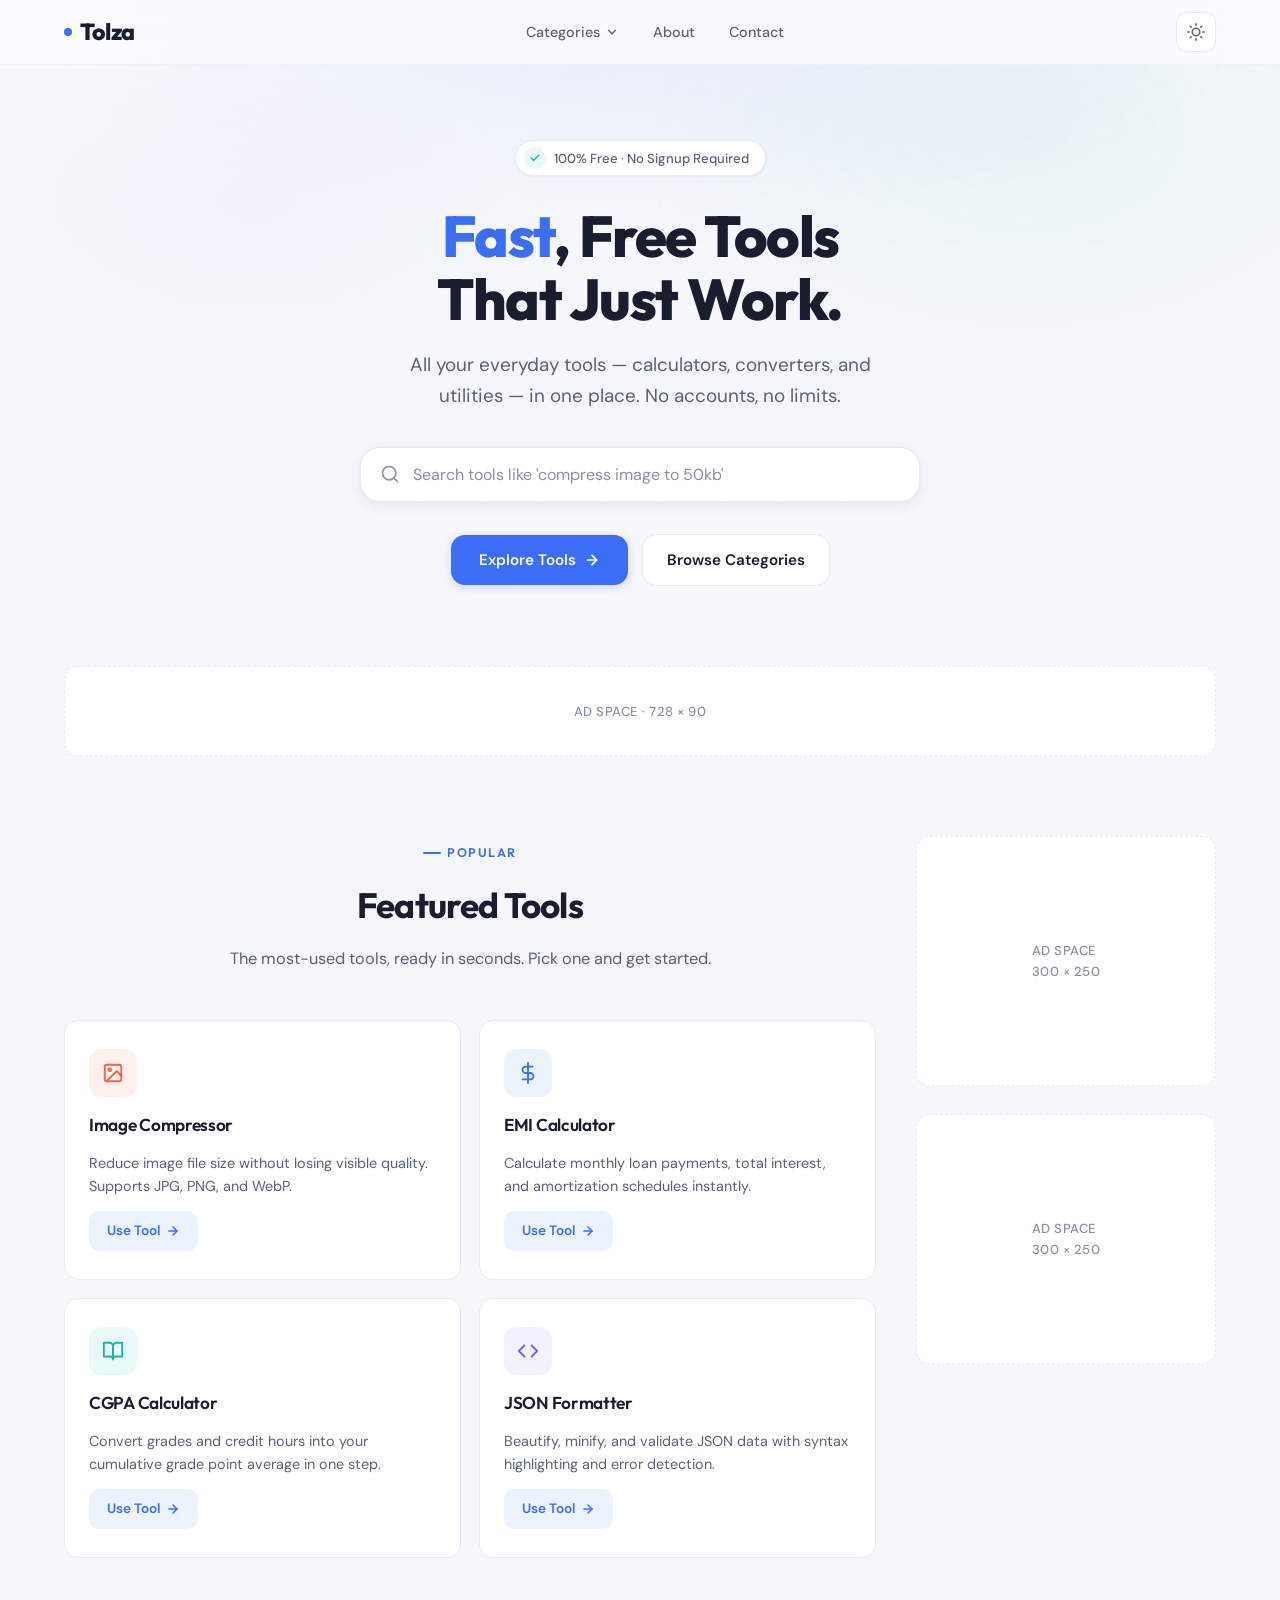
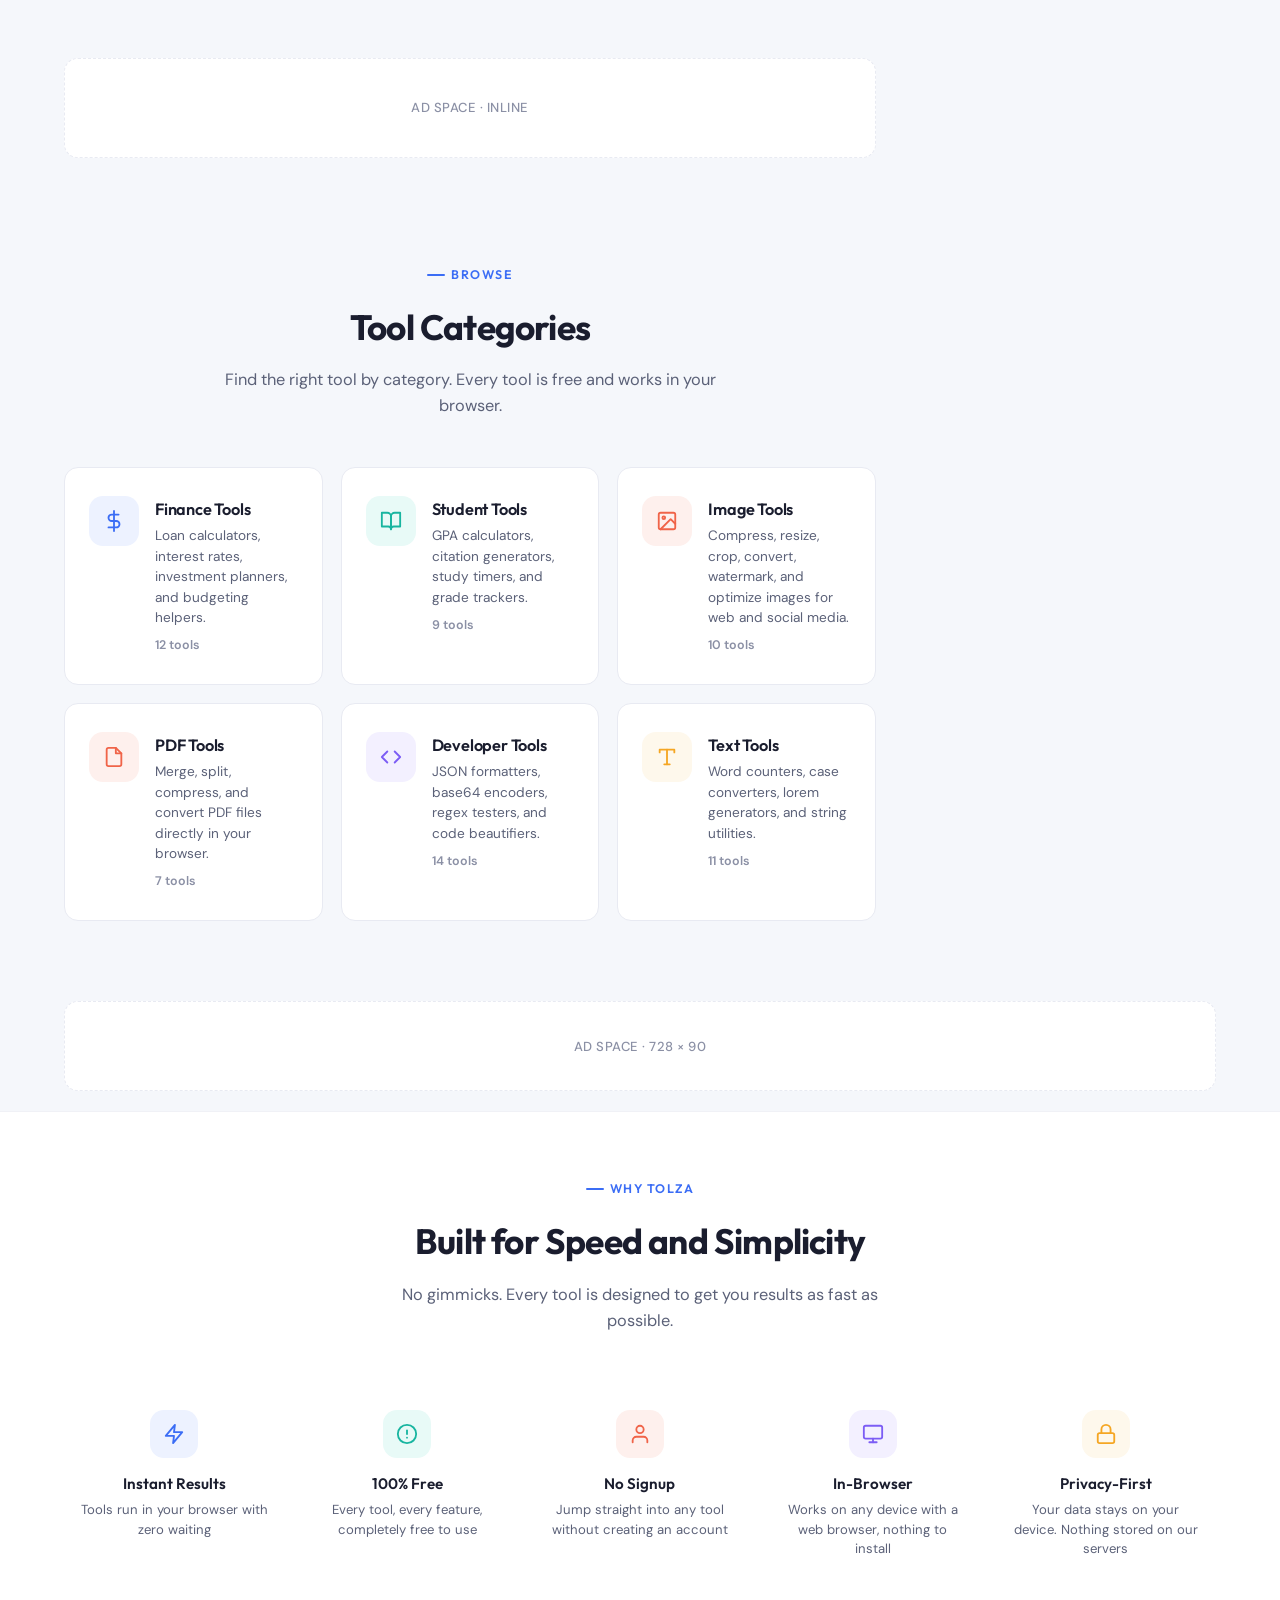
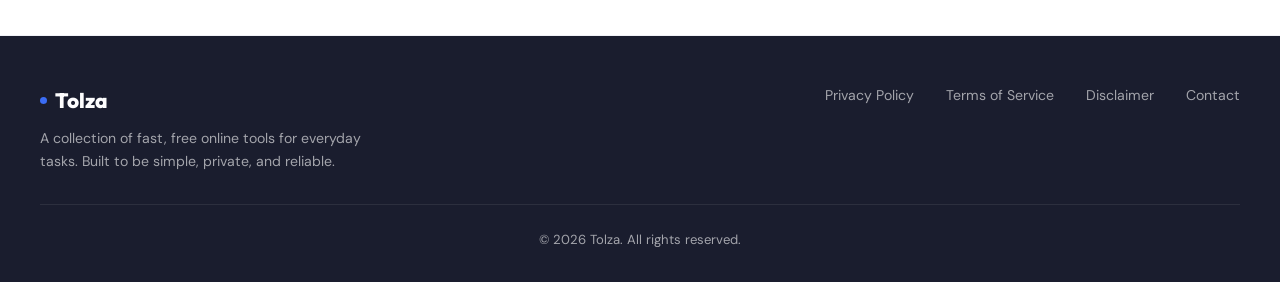
<file: index.html>
<!DOCTYPE html>
<html lang="en">

<head>
  <meta name="google-site-verification" content="AkW23KrooYhIDYd6RxDJ-osaxFzZnNfhTNDj-Z5eB9w" />
  <meta charset="UTF-8">
  <meta name="viewport" content="width=device-width, initial-scale=1.0">
  <title>Tolza — Fast, Free Tools That Just Work</title>
  <meta name="description"
    content="All your everyday tools — calculators, converters, image compressors, PDF tools, and developer utilities — in one place. 100% free, no signup required.">
  <meta name="keywords"
    content="free online tools, image compressor, EMI calculator, CGPA calculator, JSON formatter, PDF tools, developer tools, text tools">
  <link rel="canonical" href="https://tolza.com">
  <meta property="og:title" content="Tolza — Fast, Free Tools That Just Work">
  <meta property="og:description"
    content="All your everyday tools — calculators, converters, and utilities — in one place.">
  <meta property="og:type" content="website">
  <meta name="twitter:card" content="summary_large_image">
  <link rel="preconnect" href="https://fonts.googleapis.com">
  <link rel="preconnect" href="https://fonts.gstatic.com" crossorigin>
  <link
    href="https://fonts.googleapis.com/css2?family=Outfit:wght@400;500;600;700;800&family=DM+Sans:ital,wght@0,400;0,500;0,600;1,400&display=swap"
    rel="stylesheet">
  <script>
    /* Apply theme before paint to prevent flash */
    (function () {
      var t = localStorage.getItem('tolza-theme');
      if (!t) t = window.matchMedia('(prefers-color-scheme:dark)').matches ? 'dark' : 'light';
      document.documentElement.setAttribute('data-theme', t);
    })();
  </script>
  <style>
    *,
    *::before,
    *::after {
      box-sizing: border-box;
      margin: 0;
      padding: 0;
    }

    :root {
      --white: #fdfdfe;
      --bg: #f5f7fb;
      --surface: #ffffff;
      --text-primary: #1a1d2e;
      --text-secondary: #5b6178;
      --text-tertiary: #8b90a5;
      --accent: #3b6df5;
      --accent-hover: #2d5ae0;
      --accent-light: #edf2ff;
      --accent-glow: rgba(59, 109, 245, 0.12);
      --teal: #18b5a0;
      --teal-light: #e8faf7;
      --coral: #f06449;
      --coral-light: #fef0ed;
      --amber: #f5a623;
      --amber-light: #fef8ec;
      --violet: #7c5df5;
      --violet-light: #f3f0ff;
      --border: #e8eaf2;
      --border-light: #f0f1f6;
      --shadow-sm: 0 1px 3px rgba(26, 29, 46, 0.04), 0 1px 2px rgba(26, 29, 46, 0.02);
      --shadow-md: 0 4px 16px rgba(26, 29, 46, 0.06), 0 1px 4px rgba(26, 29, 46, 0.03);
      --shadow-lg: 0 12px 40px rgba(26, 29, 46, 0.08), 0 4px 12px rgba(26, 29, 46, 0.04);
      --shadow-xl: 0 20px 60px rgba(26, 29, 46, 0.1), 0 8px 20px rgba(26, 29, 46, 0.05);
      --radius-sm: 10px;
      --radius-md: 14px;
      --radius-lg: 20px;
      --radius-xl: 28px;
      --font-heading: 'Outfit', sans-serif;
      --font-body: 'DM Sans', sans-serif;
      --transition: 0.25s cubic-bezier(0.4, 0, 0.2, 1);
      --transition-bounce: 0.4s cubic-bezier(0.34, 1.56, 0.64, 1);
      --navbar-bg: rgba(253, 253, 254, 0.82);
      --footer-bg: #1a1d2e;
    }

    /* ── Dark Mode ── */
    [data-theme="dark"] {
      --white: #fdfdfe;
      --bg: #0f1117;
      --surface: #181a24;
      --text-primary: #e8eaf2;
      --text-secondary: #9ca0b4;
      --text-tertiary: #6b6f85;
      --accent: #5b8af7;
      --accent-hover: #7da3f9;
      --accent-light: rgba(91, 138, 247, 0.12);
      --accent-glow: rgba(91, 138, 247, 0.18);
      --teal-light: rgba(24, 181, 160, 0.12);
      --coral-light: rgba(240, 100, 73, 0.12);
      --amber-light: rgba(245, 166, 35, 0.12);
      --violet-light: rgba(124, 93, 245, 0.12);
      --border: #2a2d3e;
      --border-light: #222436;
      --shadow-sm: 0 1px 3px rgba(0, 0, 0, 0.2);
      --shadow-md: 0 4px 16px rgba(0, 0, 0, 0.25);
      --shadow-lg: 0 12px 40px rgba(0, 0, 0, 0.3);
      --shadow-xl: 0 20px 60px rgba(0, 0, 0, 0.35);
      --navbar-bg: rgba(15, 17, 23, 0.82);
      --footer-bg: #0a0b10;
    }

    html {
      scroll-behavior: smooth;
      -webkit-font-smoothing: antialiased;
      -moz-osx-font-smoothing: grayscale;
    }

    body {
      font-family: var(--font-body);
      color: var(--text-primary);
      background: var(--bg);
      line-height: 1.6;
      overflow-x: hidden;
      transition: background var(--transition), color var(--transition);
    }

    a {
      color: inherit;
    }

    /* ── Navbar ── */
    .navbar {
      position: fixed;
      top: 0;
      left: 0;
      right: 0;
      z-index: 100;
      background: var(--navbar-bg);
      backdrop-filter: blur(20px) saturate(1.4);
      -webkit-backdrop-filter: blur(20px) saturate(1.4);
      border-bottom: 1px solid var(--border-light);
      transition: var(--transition);
    }

    /* ── Theme Toggle ── */
    .theme-toggle {
      width: 40px;
      height: 40px;
      border-radius: var(--radius-sm);
      border: 1px solid var(--border);
      background: var(--surface);
      display: flex;
      align-items: center;
      justify-content: center;
      cursor: pointer;
      transition: var(--transition);
      color: var(--text-secondary);
      flex-shrink: 0;
    }

    .theme-toggle:hover {
      border-color: var(--accent);
      color: var(--accent);
      background: var(--accent-light);
    }

    .theme-toggle svg {
      width: 18px;
      height: 18px;
    }

    .theme-toggle .icon-moon {
      display: none;
    }

    [data-theme="dark"] .theme-toggle .icon-sun {
      display: none;
    }

    [data-theme="dark"] .theme-toggle .icon-moon {
      display: block;
    }

    .nav-right-group {
      display: flex;
      align-items: center;
      gap: 8px;
    }

    .navbar.scrolled {
      box-shadow: var(--shadow-sm);
    }

    .nav-inner {
      max-width: 1200px;
      margin: 0 auto;
      padding: 0 24px;
      height: 64px;
      display: flex;
      align-items: center;
      justify-content: space-between;
    }

    .nav-logo {
      font-family: var(--font-heading);
      font-weight: 800;
      font-size: 1.45rem;
      color: var(--text-primary);
      text-decoration: none;
      letter-spacing: -0.5px;
      display: flex;
      align-items: center;
      gap: 8px;
    }

    .nav-logo .logo-dot {
      width: 8px;
      height: 8px;
      background: var(--accent);
      border-radius: 50%;
      display: inline-block;
    }

    .nav-links {
      display: flex;
      align-items: center;
      gap: 6px;
      list-style: none;
    }

    .nav-links a {
      font-family: var(--font-body);
      font-size: 0.9rem;
      font-weight: 500;
      color: var(--text-secondary);
      text-decoration: none;
      padding: 7px 14px;
      border-radius: var(--radius-sm);
      transition: var(--transition);
    }

    .nav-links a:hover {
      color: var(--text-primary);
      background: var(--accent-light);
    }

    /* Dropdown */
    .nav-dropdown {
      position: relative;
    }

    .nav-dropdown-toggle {
      display: flex;
      align-items: center;
      gap: 5px;
      cursor: pointer;
      font-family: var(--font-body);
      font-size: 0.9rem;
      font-weight: 500;
      color: var(--text-secondary);
      padding: 7px 14px;
      border-radius: var(--radius-sm);
      transition: var(--transition);
      background: none;
      border: none;
    }

    .nav-dropdown-toggle:hover {
      color: var(--text-primary);
      background: var(--accent-light);
    }

    .nav-dropdown-toggle svg {
      width: 14px;
      height: 14px;
      transition: var(--transition);
    }

    .nav-dropdown.open .nav-dropdown-toggle svg {
      transform: rotate(180deg);
    }

    .nav-dropdown-menu {
      position: absolute;
      top: calc(100% + 8px);
      left: 50%;
      transform: translateX(-50%) translateY(6px);
      opacity: 0;
      pointer-events: none;
      background: var(--surface);
      border: 1px solid var(--border);
      border-radius: var(--radius-md);
      box-shadow: var(--shadow-lg);
      padding: 8px;
      min-width: 210px;
      transition: var(--transition);
    }

    .nav-dropdown.open .nav-dropdown-menu {
      opacity: 1;
      transform: translateX(-50%) translateY(0);
      pointer-events: all;
    }

    .nav-dropdown-menu a {
      display: flex;
      align-items: center;
      gap: 10px;
      padding: 10px 14px;
      border-radius: var(--radius-sm);
      font-size: 0.88rem;
      color: var(--text-primary);
      font-weight: 500;
    }

    .nav-dropdown-menu a:hover {
      background: var(--accent-light);
      color: var(--accent);
    }

    .cat-icon {
      width: 32px;
      height: 32px;
      border-radius: 8px;
      display: flex;
      align-items: center;
      justify-content: center;
      font-size: 0.85rem;
      flex-shrink: 0;
    }

    /* Mobile menu */
    .nav-burger {
      display: none;
      background: none;
      border: none;
      padding: 6px;
      cursor: pointer;
      color: var(--text-primary);
    }

    .nav-burger svg {
      width: 24px;
      height: 24px;
    }

    @media (max-width: 768px) {
      .nav-links {
        display: none;
      }

      .nav-burger {
        display: flex;
      }

      .nav-links.mobile-open {
        display: flex;
        flex-direction: column;
        position: absolute;
        top: 64px;
        left: 0;
        right: 0;
        background: var(--surface);
        border-bottom: 1px solid var(--border);
        box-shadow: var(--shadow-md);
        padding: 12px 20px 20px;
        gap: 2px;
      }

      .nav-links.mobile-open a,
      .nav-links.mobile-open .nav-dropdown-toggle {
        width: 100%;
        padding: 12px 14px;
      }

      .nav-dropdown-menu {
        position: static;
        transform: none;
        box-shadow: none;
        border: none;
        background: var(--bg);
        border-radius: var(--radius-sm);
        padding: 4px;
        margin-top: 4px;
      }

      .nav-dropdown.open .nav-dropdown-menu {
        transform: none;
      }
    }

    /* ── Hero ── */
    .hero {
      position: relative;
      padding: 140px 24px 80px;
      text-align: center;
      overflow: hidden;
    }

    .hero-bg {
      position: absolute;
      inset: 0;
      background:
        radial-gradient(ellipse 70% 50% at 50% 0%, rgba(59, 109, 245, 0.07) 0%, transparent 70%),
        radial-gradient(ellipse 50% 60% at 80% 20%, rgba(24, 181, 160, 0.05) 0%, transparent 60%),
        radial-gradient(ellipse 40% 40% at 20% 30%, rgba(124, 93, 245, 0.04) 0%, transparent 50%);
      pointer-events: none;
    }

    .hero-grid-pattern {
      position: absolute;
      inset: 0;
      background-image:
        linear-gradient(var(--border-light) 1px, transparent 1px),
        linear-gradient(90deg, var(--border-light) 1px, transparent 1px);
      background-size: 60px 60px;
      opacity: 0.5;
      mask-image: radial-gradient(ellipse 60% 50% at 50% 30%, black, transparent);
      -webkit-mask-image: radial-gradient(ellipse 60% 50% at 50% 30%, black, transparent);
      pointer-events: none;
    }

    .hero-content {
      position: relative;
      max-width: 720px;
      margin: 0 auto;
    }

    .hero-badge {
      display: inline-flex;
      align-items: center;
      gap: 8px;
      padding: 6px 16px 6px 8px;
      background: var(--surface);
      border: 1px solid var(--border);
      border-radius: 100px;
      font-size: 0.82rem;
      font-weight: 500;
      color: var(--text-secondary);
      margin-bottom: 28px;
      box-shadow: var(--shadow-sm);
    }

    .hero-badge-dot {
      width: 22px;
      height: 22px;
      background: var(--teal-light);
      border-radius: 50%;
      display: flex;
      align-items: center;
      justify-content: center;
    }

    .hero-badge-dot svg {
      width: 12px;
      height: 12px;
      color: var(--teal);
    }

    h1 {
      font-family: var(--font-heading);
      font-size: clamp(2.4rem, 5.5vw, 3.6rem);
      font-weight: 800;
      line-height: 1.1;
      letter-spacing: -1.5px;
      color: var(--text-primary);
      margin-bottom: 18px;
    }

    h1 .accent-word {
      color: var(--accent);
    }

    .hero-sub {
      font-size: clamp(1rem, 2vw, 1.18rem);
      color: var(--text-secondary);
      max-width: 520px;
      margin: 0 auto 36px;
      line-height: 1.65;
    }

    /* Search */
    .search-wrap {
      position: relative;
      max-width: 560px;
      margin: 0 auto 32px;
    }

    .search-wrap svg {
      position: absolute;
      left: 20px;
      top: 50%;
      transform: translateY(-50%);
      width: 20px;
      height: 20px;
      color: var(--text-tertiary);
      pointer-events: none;
    }

    .search-input {
      width: 100%;
      padding: 16px 20px 16px 52px;
      font-family: var(--font-body);
      font-size: 1rem;
      color: var(--text-primary);
      background: var(--surface);
      border: 1.5px solid var(--border);
      border-radius: var(--radius-lg);
      box-shadow: var(--shadow-md);
      outline: none;
      transition: var(--transition);
    }

    .search-input::placeholder {
      color: var(--text-tertiary);
    }

    .search-input:focus {
      border-color: var(--accent);
      box-shadow: var(--shadow-md), 0 0 0 4px var(--accent-glow);
    }

    .hero-ctas {
      display: flex;
      align-items: center;
      justify-content: center;
      gap: 14px;
      flex-wrap: wrap;
    }

    .btn-primary {
      display: inline-flex;
      align-items: center;
      gap: 8px;
      padding: 13px 28px;
      font-family: var(--font-body);
      font-size: 0.95rem;
      font-weight: 600;
      color: var(--white);
      background: var(--accent);
      border: none;
      border-radius: var(--radius-md);
      cursor: pointer;
      text-decoration: none;
      box-shadow: 0 2px 8px rgba(59, 109, 245, 0.25);
      transition: var(--transition);
    }

    .btn-primary:hover {
      background: var(--accent-hover);
      transform: translateY(-1px);
      box-shadow: 0 6px 20px rgba(59, 109, 245, 0.3);
    }

    .btn-primary:active {
      transform: translateY(0);
    }

    .btn-primary svg {
      width: 16px;
      height: 16px;
    }

    .btn-secondary {
      display: inline-flex;
      align-items: center;
      gap: 8px;
      padding: 13px 24px;
      font-family: var(--font-body);
      font-size: 0.95rem;
      font-weight: 600;
      color: var(--text-primary);
      background: var(--surface);
      border: 1.5px solid var(--border);
      border-radius: var(--radius-md);
      cursor: pointer;
      text-decoration: none;
      transition: var(--transition);
    }

    .btn-secondary:hover {
      border-color: var(--accent);
      color: var(--accent);
      transform: translateY(-1px);
      box-shadow: var(--shadow-sm);
    }

    .btn-secondary:active {
      transform: translateY(0);
    }

    /* ── Ad Banner ── */
    .ad-banner {
      max-width: 1200px;
      margin: 0 auto 20px;
      padding: 0 24px;
    }

    .ad-slot {
      background: var(--surface);
      border: 1.5px dashed var(--border);
      border-radius: var(--radius-md);
      display: flex;
      align-items: center;
      justify-content: center;
      color: var(--text-tertiary);
      font-size: 0.82rem;
      font-weight: 500;
      letter-spacing: 0.5px;
      text-transform: uppercase;
    }

    .ad-slot-banner {
      height: 90px;
    }

    .ad-slot-rect {
      height: 250px;
    }

    .ad-slot-inline {
      height: 100px;
      margin: 40px 0;
    }

    /* ── Sections ── */
    .section {
      max-width: 1200px;
      margin: 0 auto;
      padding: 60px 24px;
    }

    .section-header {
      text-align: center;
      margin-bottom: 48px;
    }

    .section-label {
      display: inline-flex;
      align-items: center;
      gap: 6px;
      font-family: var(--font-heading);
      font-size: 0.78rem;
      font-weight: 600;
      text-transform: uppercase;
      letter-spacing: 1.5px;
      color: var(--accent);
      margin-bottom: 14px;
    }

    .section-label::before {
      content: '';
      width: 18px;
      height: 2px;
      background: var(--accent);
      border-radius: 2px;
    }

    .section-title {
      font-family: var(--font-heading);
      font-size: clamp(1.6rem, 3vw, 2.2rem);
      font-weight: 700;
      letter-spacing: -0.8px;
      color: var(--text-primary);
      margin-bottom: 12px;
    }

    .section-desc {
      font-size: 1.02rem;
      color: var(--text-secondary);
      max-width: 500px;
      margin: 0 auto;
    }

    /* ── Content + Sidebar layout ── */
    .content-with-sidebar {
      display: grid;
      grid-template-columns: 1fr 300px;
      gap: 40px;
      max-width: 1200px;
      margin: 0 auto;
      padding: 0 24px;
    }

    .sidebar {
      display: flex;
      flex-direction: column;
      gap: 28px;
      padding-top: 60px;
    }

    .sidebar .ad-slot {
      position: sticky;
      top: 88px;
    }

    @media (max-width: 1024px) {
      .content-with-sidebar {
        grid-template-columns: 1fr;
      }

      .sidebar {
        display: none;
      }
    }

    /* ── Featured Tools ── */
    .tools-grid {
      display: grid;
      grid-template-columns: repeat(auto-fill, minmax(260px, 1fr));
      gap: 18px;
    }

    .tool-card {
      background: var(--surface);
      border: 1px solid var(--border);
      border-radius: var(--radius-md);
      padding: 28px 24px;
      transition: var(--transition);
      display: flex;
      flex-direction: column;
      gap: 14px;
    }

    .tool-card:hover {
      border-color: var(--accent-glow);
      box-shadow: var(--shadow-lg);
      transform: translateY(-3px);
    }

    .tool-icon {
      width: 48px;
      height: 48px;
      border-radius: 12px;
      display: flex;
      align-items: center;
      justify-content: center;
    }

    .tool-icon svg {
      width: 22px;
      height: 22px;
    }

    .tool-name {
      font-family: var(--font-heading);
      font-size: 1.08rem;
      font-weight: 600;
      color: var(--text-primary);
      letter-spacing: -0.3px;
    }

    .tool-desc {
      font-size: 0.9rem;
      color: var(--text-secondary);
      line-height: 1.55;
      flex: 1;
    }

    .tool-btn {
      display: inline-flex;
      align-items: center;
      gap: 6px;
      padding: 9px 18px;
      font-family: var(--font-body);
      font-size: 0.85rem;
      font-weight: 600;
      color: var(--accent);
      background: var(--accent-light);
      border: none;
      border-radius: var(--radius-sm);
      cursor: pointer;
      text-decoration: none;
      transition: var(--transition);
      align-self: flex-start;
    }

    .tool-btn:hover {
      background: var(--accent);
      color: var(--white);
    }

    .tool-btn svg {
      width: 14px;
      height: 14px;
    }

    /* ── Categories ── */
    .categories-grid {
      display: grid;
      grid-template-columns: repeat(3, 1fr);
      gap: 18px;
    }

    @media (max-width: 768px) {
      .categories-grid {
        grid-template-columns: repeat(2, 1fr);
      }
    }

    @media (max-width: 480px) {
      .categories-grid {
        grid-template-columns: 1fr;
      }
    }

    .category-card {
      background: var(--surface);
      border: 1px solid var(--border);
      border-radius: var(--radius-md);
      padding: 28px 24px;
      text-decoration: none;
      transition: var(--transition);
      display: flex;
      align-items: flex-start;
      gap: 16px;
    }

    .category-card:hover {
      border-color: transparent;
      box-shadow: var(--shadow-lg);
      transform: translateY(-2px);
    }

    .category-icon {
      width: 50px;
      height: 50px;
      border-radius: 14px;
      display: flex;
      align-items: center;
      justify-content: center;
      flex-shrink: 0;
    }

    .category-icon svg {
      width: 22px;
      height: 22px;
    }

    .category-info {
      flex: 1;
    }

    .category-name {
      font-family: var(--font-heading);
      font-size: 1.02rem;
      font-weight: 600;
      color: var(--text-primary);
      margin-bottom: 4px;
      letter-spacing: -0.2px;
    }

    .category-desc {
      font-size: 0.85rem;
      color: var(--text-secondary);
      line-height: 1.5;
    }

    .category-count {
      font-size: 0.78rem;
      font-weight: 600;
      color: var(--text-tertiary);
      margin-top: 8px;
    }

    /* ── Why Tolza ── */
    .why-section {
      background: var(--surface);
      border-top: 1px solid var(--border-light);
      border-bottom: 1px solid var(--border-light);
    }

    .why-grid {
      display: grid;
      grid-template-columns: repeat(5, 1fr);
      gap: 12px;
    }

    @media (max-width: 900px) {
      .why-grid {
        grid-template-columns: repeat(3, 1fr);
      }
    }

    @media (max-width: 560px) {
      .why-grid {
        grid-template-columns: repeat(2, 1fr);
      }
    }

    .why-item {
      text-align: center;
      padding: 28px 16px;
      border-radius: var(--radius-md);
      transition: var(--transition);
    }

    .why-item:hover {
      background: var(--bg);
    }

    .why-icon {
      width: 48px;
      height: 48px;
      margin: 0 auto 14px;
      border-radius: 14px;
      display: flex;
      align-items: center;
      justify-content: center;
      background: var(--accent-light);
    }

    .why-icon svg {
      width: 22px;
      height: 22px;
      color: var(--accent);
    }

    .why-title {
      font-family: var(--font-heading);
      font-size: 0.95rem;
      font-weight: 600;
      color: var(--text-primary);
      margin-bottom: 4px;
    }

    .why-desc {
      font-size: 0.82rem;
      color: var(--text-secondary);
      line-height: 1.5;
    }

    /* ── Footer ── */
    .footer {
      background: var(--footer-bg);
      color: rgba(255, 255, 255, 0.6);
      padding: 48px 24px 32px;
      transition: background var(--transition);
    }

    [data-theme="dark"] .footer {
      border-top: 1px solid var(--border);
    }

    .footer-inner {
      max-width: 1200px;
      margin: 0 auto;
      display: flex;
      align-items: flex-start;
      justify-content: space-between;
      gap: 40px;
      flex-wrap: wrap;
    }

    .footer-brand {
      max-width: 340px;
    }

    .footer-logo {
      font-family: var(--font-heading);
      font-weight: 800;
      font-size: 1.3rem;
      color: var(--white);
      margin-bottom: 10px;
      display: flex;
      align-items: center;
      gap: 8px;
    }

    .footer-logo .logo-dot {
      width: 7px;
      height: 7px;
      background: var(--accent);
      border-radius: 50%;
      display: inline-block;
    }

    .footer-desc {
      font-size: 0.88rem;
      line-height: 1.6;
    }

    .footer-links {
      display: flex;
      gap: 32px;
      flex-wrap: wrap;
    }

    .footer-links a {
      font-size: 0.88rem;
      color: rgba(255, 255, 255, 0.6);
      text-decoration: none;
      transition: var(--transition);
    }

    .footer-links a:hover {
      color: var(--white);
    }

    .footer-bottom {
      max-width: 1200px;
      margin: 32px auto 0;
      padding-top: 24px;
      border-top: 1px solid rgba(255, 255, 255, 0.08);
      font-size: 0.82rem;
      text-align: center;
    }

    /* ── Animations ── */
    .fade-up {
      opacity: 0;
      transform: translateY(24px);
      transition: opacity 0.6s ease, transform 0.6s ease;
    }

    .fade-up.visible {
      opacity: 1;
      transform: translateY(0);
    }

    .stagger-1 {
      transition-delay: 0.05s;
    }

    .stagger-2 {
      transition-delay: 0.1s;
    }

    .stagger-3 {
      transition-delay: 0.15s;
    }

    .stagger-4 {
      transition-delay: 0.2s;
    }

    .stagger-5 {
      transition-delay: 0.25s;
    }

    .stagger-6 {
      transition-delay: 0.3s;
    }

    /* ── Utility ── */
    .sr-only {
      position: absolute;
      width: 1px;
      height: 1px;
      padding: 0;
      margin: -1px;
      overflow: hidden;
      clip: rect(0, 0, 0, 0);
      border: 0;
    }
  </style>
</head>

<body>

  <!-- ─── Navbar ─── -->
  <nav class="navbar" role="navigation" aria-label="Main navigation">
    <div class="nav-inner">
      <a href="/" class="nav-logo">
        <span class="logo-dot"></span>Tolza
      </a>
      <ul class="nav-links" id="navLinks">
        <li class="nav-dropdown" id="catDropdown">
          <button class="nav-dropdown-toggle" aria-expanded="false" aria-haspopup="true">
            Categories
            <svg viewBox="0 0 24 24" fill="none" stroke="currentColor" stroke-width="2.5" stroke-linecap="round"
              stroke-linejoin="round">
              <polyline points="6 9 12 15 18 9" />
            </svg>
          </button>
          <div class="nav-dropdown-menu" role="menu">
            <a href="#categories" role="menuitem">
              <span class="cat-icon" style="background:var(--accent-light);color:var(--accent)">
                <svg viewBox="0 0 24 24" fill="none" stroke="currentColor" stroke-width="2" stroke-linecap="round"
                  stroke-linejoin="round">
                  <line x1="12" y1="1" x2="12" y2="23" />
                  <path d="M17 5H9.5a3.5 3.5 0 0 0 0 7h5a3.5 3.5 0 0 1 0 7H6" />
                </svg>
              </span>
              Finance Tools
            </a>
            <a href="#categories" role="menuitem">
              <span class="cat-icon" style="background:var(--teal-light);color:var(--teal)">
                <svg viewBox="0 0 24 24" fill="none" stroke="currentColor" stroke-width="2" stroke-linecap="round"
                  stroke-linejoin="round">
                  <path d="M2 3h6a4 4 0 0 1 4 4v14a3 3 0 0 0-3-3H2z" />
                  <path d="M22 3h-6a4 4 0 0 0-4 4v14a3 3 0 0 1 3-3h7z" />
                </svg>
              </span>
              Student Tools
            </a>
            <a href="/tools/image/index.html" role="menuitem">
              <span class="cat-icon" style="background:var(--coral-light);color:var(--coral)">
                <svg viewBox="0 0 24 24" fill="none" stroke="currentColor" stroke-width="2" stroke-linecap="round"
                  stroke-linejoin="round">
                  <rect x="3" y="3" width="18" height="18" rx="2" ry="2" />
                  <circle cx="8.5" cy="8.5" r="1.5" />
                  <polyline points="21 15 16 10 5 21" />
                </svg>
              </span>
              Image Tools
            </a>
            <a href="#categories" role="menuitem">
              <span class="cat-icon" style="background:var(--coral-light);color:var(--coral)">
                <svg viewBox="0 0 24 24" fill="none" stroke="currentColor" stroke-width="2" stroke-linecap="round"
                  stroke-linejoin="round">
                  <path d="M14 2H6a2 2 0 0 0-2 2v16a2 2 0 0 0 2 2h12a2 2 0 0 0 2-2V8z" />
                  <polyline points="14 2 14 8 20 8" />
                </svg>
              </span>
              PDF Tools
            </a>
            <a href="#categories" role="menuitem">
              <span class="cat-icon" style="background:var(--violet-light);color:var(--violet)">
                <svg viewBox="0 0 24 24" fill="none" stroke="currentColor" stroke-width="2" stroke-linecap="round"
                  stroke-linejoin="round">
                  <polyline points="16 18 22 12 16 6" />
                  <polyline points="8 6 2 12 8 18" />
                </svg>
              </span>
              Developer Tools
            </a>
            <a href="#categories" role="menuitem">
              <span class="cat-icon" style="background:var(--amber-light);color:var(--amber)">
                <svg viewBox="0 0 24 24" fill="none" stroke="currentColor" stroke-width="2" stroke-linecap="round"
                  stroke-linejoin="round">
                  <polyline points="4 7 4 4 20 4 20 7" />
                  <line x1="9" y1="20" x2="15" y2="20" />
                  <line x1="12" y1="4" x2="12" y2="20" />
                </svg>
              </span>
              Text Tools
            </a>
          </div>
        </li>
        <li><a href="#about">About</a></li>
        <li><a href="#contact">Contact</a></li>
      </ul>
      <div class="nav-right-group">
        <button class="theme-toggle" id="themeToggle" aria-label="Toggle dark mode">
          <svg class="icon-sun" viewBox="0 0 24 24" fill="none" stroke="currentColor" stroke-width="2"
            stroke-linecap="round" stroke-linejoin="round">
            <circle cx="12" cy="12" r="5" />
            <line x1="12" y1="1" x2="12" y2="3" />
            <line x1="12" y1="21" x2="12" y2="23" />
            <line x1="4.22" y1="4.22" x2="5.64" y2="5.64" />
            <line x1="18.36" y1="18.36" x2="19.78" y2="19.78" />
            <line x1="1" y1="12" x2="3" y2="12" />
            <line x1="21" y1="12" x2="23" y2="12" />
            <line x1="4.22" y1="19.78" x2="5.64" y2="18.36" />
            <line x1="18.36" y1="5.64" x2="19.78" y2="4.22" />
          </svg>
          <svg class="icon-moon" viewBox="0 0 24 24" fill="none" stroke="currentColor" stroke-width="2"
            stroke-linecap="round" stroke-linejoin="round">
            <path d="M21 12.79A9 9 0 1 1 11.21 3 7 7 0 0 0 21 12.79z" />
          </svg>
        </button>
        <button class="nav-burger" id="navBurger" aria-label="Toggle menu">
          <svg viewBox="0 0 24 24" fill="none" stroke="currentColor" stroke-width="2" stroke-linecap="round"
            stroke-linejoin="round">
            <line x1="3" y1="6" x2="21" y2="6" />
            <line x1="3" y1="12" x2="21" y2="12" />
            <line x1="3" y1="18" x2="21" y2="18" />
          </svg>
        </button>
      </div>
  </nav>

  <!-- ─── Hero ─── -->
  <header class="hero">
    <div class="hero-bg"></div>
    <div class="hero-grid-pattern"></div>
    <div class="hero-content">
      <div class="hero-badge fade-up">
        <span class="hero-badge-dot">
          <svg viewBox="0 0 24 24" fill="none" stroke="currentColor" stroke-width="2.5" stroke-linecap="round"
            stroke-linejoin="round">
            <polyline points="20 6 9 17 4 12" />
          </svg>
        </span>
        100% Free &middot; No Signup Required
      </div>
      <h1 class="fade-up stagger-1">
        <span class="accent-word">Fast</span>, Free Tools<br>That Just Work.
      </h1>
      <p class="hero-sub fade-up stagger-2">
        All your everyday tools &mdash; calculators, converters, and utilities &mdash; in one place. No accounts, no
        limits.
      </p>
      <div class="search-wrap fade-up stagger-3">
        <svg viewBox="0 0 24 24" fill="none" stroke="currentColor" stroke-width="2" stroke-linecap="round"
          stroke-linejoin="round">
          <circle cx="11" cy="11" r="8" />
          <line x1="21" y1="21" x2="16.65" y2="16.65" />
        </svg>
        <input type="search" class="search-input" placeholder="Search tools like 'compress image to 50kb'"
          aria-label="Search tools" id="heroSearch">
      </div>
      <div class="hero-ctas fade-up stagger-4">
        <a href="#tools" class="btn-primary">
          Explore Tools
          <svg viewBox="0 0 24 24" fill="none" stroke="currentColor" stroke-width="2.5" stroke-linecap="round"
            stroke-linejoin="round">
            <line x1="5" y1="12" x2="19" y2="12" />
            <polyline points="12 5 19 12 12 19" />
          </svg>
        </a>
        <a href="#categories" class="btn-secondary">Browse Categories</a>
      </div>
    </div>
  </header>

  <!-- ─── Ad Banner (below hero) ─── -->
  <div class="ad-banner">
    <div class="ad-slot ad-slot-banner" aria-label="Advertisement">
      Ad Space &middot; 728 &times; 90
    </div>
  </div>

  <!-- ─── Main content with sidebar ─── -->
  <div class="content-with-sidebar">
    <main>

      <!-- ─── Featured Tools ─── -->
      <section class="section" id="tools" style="padding-left:0;padding-right:0;">
        <div class="section-header">
          <div class="section-label">Popular</div>
          <h2 class="section-title">Featured Tools</h2>
          <p class="section-desc">The most-used tools, ready in seconds. Pick one and get started.</p>
        </div>

        <div class="tools-grid">
          <article class="tool-card fade-up stagger-1">
            <div class="tool-icon" style="background:var(--coral-light);">
              <svg viewBox="0 0 24 24" fill="none" stroke="var(--coral)" stroke-width="2" stroke-linecap="round"
                stroke-linejoin="round">
                <rect x="3" y="3" width="18" height="18" rx="2" ry="2" />
                <circle cx="8.5" cy="8.5" r="1.5" />
                <polyline points="21 15 16 10 5 21" />
              </svg>
            </div>
            <h3 class="tool-name">Image Compressor</h3>
            <p class="tool-desc">Reduce image file size without losing visible quality. Supports JPG, PNG, and WebP.</p>
            <a href="/tools/image/compress-image/index.html" class="tool-btn">
              Use Tool
              <svg viewBox="0 0 24 24" fill="none" stroke="currentColor" stroke-width="2.5" stroke-linecap="round"
                stroke-linejoin="round">
                <line x1="5" y1="12" x2="19" y2="12" />
                <polyline points="12 5 19 12 12 19" />
              </svg>
            </a>
          </article>

          <article class="tool-card fade-up stagger-2">
            <div class="tool-icon" style="background:var(--accent-light);">
              <svg viewBox="0 0 24 24" fill="none" stroke="var(--accent)" stroke-width="2" stroke-linecap="round"
                stroke-linejoin="round">
                <line x1="12" y1="1" x2="12" y2="23" />
                <path d="M17 5H9.5a3.5 3.5 0 0 0 0 7h5a3.5 3.5 0 0 1 0 7H6" />
              </svg>
            </div>
            <h3 class="tool-name">EMI Calculator</h3>
            <p class="tool-desc">Calculate monthly loan payments, total interest, and amortization schedules instantly.
            </p>
            <a href="#" class="tool-btn">
              Use Tool
              <svg viewBox="0 0 24 24" fill="none" stroke="currentColor" stroke-width="2.5" stroke-linecap="round"
                stroke-linejoin="round">
                <line x1="5" y1="12" x2="19" y2="12" />
                <polyline points="12 5 19 12 12 19" />
              </svg>
            </a>
          </article>

          <article class="tool-card fade-up stagger-3">
            <div class="tool-icon" style="background:var(--teal-light);">
              <svg viewBox="0 0 24 24" fill="none" stroke="var(--teal)" stroke-width="2" stroke-linecap="round"
                stroke-linejoin="round">
                <path d="M2 3h6a4 4 0 0 1 4 4v14a3 3 0 0 0-3-3H2z" />
                <path d="M22 3h-6a4 4 0 0 0-4 4v14a3 3 0 0 1 3-3h7z" />
              </svg>
            </div>
            <h3 class="tool-name">CGPA Calculator</h3>
            <p class="tool-desc">Convert grades and credit hours into your cumulative grade point average in one step.
            </p>
            <a href="#" class="tool-btn">
              Use Tool
              <svg viewBox="0 0 24 24" fill="none" stroke="currentColor" stroke-width="2.5" stroke-linecap="round"
                stroke-linejoin="round">
                <line x1="5" y1="12" x2="19" y2="12" />
                <polyline points="12 5 19 12 12 19" />
              </svg>
            </a>
          </article>

          <article class="tool-card fade-up stagger-4">
            <div class="tool-icon" style="background:var(--violet-light);">
              <svg viewBox="0 0 24 24" fill="none" stroke="var(--violet)" stroke-width="2" stroke-linecap="round"
                stroke-linejoin="round">
                <polyline points="16 18 22 12 16 6" />
                <polyline points="8 6 2 12 8 18" />
              </svg>
            </div>
            <h3 class="tool-name">JSON Formatter</h3>
            <p class="tool-desc">Beautify, minify, and validate JSON data with syntax highlighting and error detection.
            </p>
            <a href="#" class="tool-btn">
              Use Tool
              <svg viewBox="0 0 24 24" fill="none" stroke="currentColor" stroke-width="2.5" stroke-linecap="round"
                stroke-linejoin="round">
                <line x1="5" y1="12" x2="19" y2="12" />
                <polyline points="12 5 19 12 12 19" />
              </svg>
            </a>
          </article>
        </div>
      </section>

      <!-- ─── Inline Ad ─── -->
      <div class="ad-slot ad-slot-inline" aria-label="Advertisement">
        Ad Space &middot; Inline
      </div>

      <!-- ─── Categories ─── -->
      <section class="section" id="categories" style="padding-left:0;padding-right:0;">
        <div class="section-header">
          <div class="section-label">Browse</div>
          <h2 class="section-title">Tool Categories</h2>
          <p class="section-desc">Find the right tool by category. Every tool is free and works in your browser.</p>
        </div>

        <div class="categories-grid">
          <a href="#" class="category-card fade-up stagger-1">
            <div class="category-icon" style="background:var(--accent-light);">
              <svg viewBox="0 0 24 24" fill="none" stroke="var(--accent)" stroke-width="2" stroke-linecap="round"
                stroke-linejoin="round">
                <line x1="12" y1="1" x2="12" y2="23" />
                <path d="M17 5H9.5a3.5 3.5 0 0 0 0 7h5a3.5 3.5 0 0 1 0 7H6" />
              </svg>
            </div>
            <div class="category-info">
              <h3 class="category-name">Finance Tools</h3>
              <p class="category-desc">Loan calculators, interest rates, investment planners, and budgeting helpers.</p>
              <div class="category-count">12 tools</div>
            </div>
          </a>

          <a href="#" class="category-card fade-up stagger-2">
            <div class="category-icon" style="background:var(--teal-light);">
              <svg viewBox="0 0 24 24" fill="none" stroke="var(--teal)" stroke-width="2" stroke-linecap="round"
                stroke-linejoin="round">
                <path d="M2 3h6a4 4 0 0 1 4 4v14a3 3 0 0 0-3-3H2z" />
                <path d="M22 3h-6a4 4 0 0 0-4 4v14a3 3 0 0 1 3-3h7z" />
              </svg>
            </div>
            <div class="category-info">
              <h3 class="category-name">Student Tools</h3>
              <p class="category-desc">GPA calculators, citation generators, study timers, and grade trackers.</p>
              <div class="category-count">9 tools</div>
            </div>
          </a>

          <a href="/tools/image/index.html" class="category-card fade-up stagger-3">
            <div class="category-icon" style="background:var(--coral-light);">
              <svg viewBox="0 0 24 24" fill="none" stroke="var(--coral)" stroke-width="2" stroke-linecap="round"
                stroke-linejoin="round">
                <rect x="3" y="3" width="18" height="18" rx="2" ry="2" />
                <circle cx="8.5" cy="8.5" r="1.5" />
                <polyline points="21 15 16 10 5 21" />
              </svg>
            </div>
            <div class="category-info">
              <h3 class="category-name">Image Tools</h3>
              <p class="category-desc">Compress, resize, crop, convert, watermark, and optimize images for web and
                social media.</p>
              <div class="category-count">10 tools</div>
            </div>
          </a>

          <a href="#" class="category-card fade-up stagger-4">
            <div class="category-icon" style="background:var(--coral-light);">
              <svg viewBox="0 0 24 24" fill="none" stroke="var(--coral)" stroke-width="2" stroke-linecap="round"
                stroke-linejoin="round">
                <path d="M14 2H6a2 2 0 0 0-2 2v16a2 2 0 0 0 2 2h12a2 2 0 0 0 2-2V8z" />
                <polyline points="14 2 14 8 20 8" />
              </svg>
            </div>
            <div class="category-info">
              <h3 class="category-name">PDF Tools</h3>
              <p class="category-desc">Merge, split, compress, and convert PDF files directly in your browser.</p>
              <div class="category-count">7 tools</div>
            </div>
          </a>

          <a href="#" class="category-card fade-up stagger-5">
            <div class="category-icon" style="background:var(--violet-light);">
              <svg viewBox="0 0 24 24" fill="none" stroke="var(--violet)" stroke-width="2" stroke-linecap="round"
                stroke-linejoin="round">
                <polyline points="16 18 22 12 16 6" />
                <polyline points="8 6 2 12 8 18" />
              </svg>
            </div>
            <div class="category-info">
              <h3 class="category-name">Developer Tools</h3>
              <p class="category-desc">JSON formatters, base64 encoders, regex testers, and code beautifiers.</p>
              <div class="category-count">14 tools</div>
            </div>
          </a>

          <a href="#" class="category-card fade-up stagger-6">
            <div class="category-icon" style="background:var(--amber-light);">
              <svg viewBox="0 0 24 24" fill="none" stroke="var(--amber)" stroke-width="2" stroke-linecap="round"
                stroke-linejoin="round">
                <polyline points="4 7 4 4 20 4 20 7" />
                <line x1="9" y1="20" x2="15" y2="20" />
                <line x1="12" y1="4" x2="12" y2="20" />
              </svg>
            </div>
            <div class="category-info">
              <h3 class="category-name">Text Tools</h3>
              <p class="category-desc">Word counters, case converters, lorem generators, and string utilities.</p>
              <div class="category-count">11 tools</div>
            </div>
          </a>
        </div>
      </section>

    </main>

    <!-- ─── Sidebar Ads (Desktop) ─── -->
    <aside class="sidebar" aria-label="Sidebar advertisements">
      <div class="ad-slot ad-slot-rect" aria-label="Advertisement">
        Ad Space<br>300 &times; 250
      </div>
      <div class="ad-slot ad-slot-rect" aria-label="Advertisement">
        Ad Space<br>300 &times; 250
      </div>
    </aside>
  </div>

  <!-- ─── Inline Ad ─── -->
  <div class="ad-banner" style="margin-top: 20px;">
    <div class="ad-slot ad-slot-banner" aria-label="Advertisement">
      Ad Space &middot; 728 &times; 90
    </div>
  </div>

  <!-- ─── Why Tolza ─── -->
  <section class="why-section" id="about">
    <div class="section" style="padding-bottom: 48px;">
      <div class="section-header">
        <div class="section-label">Why Tolza</div>
        <h2 class="section-title">Built for Speed and Simplicity</h2>
        <p class="section-desc">No gimmicks. Every tool is designed to get you results as fast as possible.</p>
      </div>

      <div class="why-grid">
        <div class="why-item fade-up stagger-1">
          <div class="why-icon">
            <svg viewBox="0 0 24 24" fill="none" stroke="currentColor" stroke-width="2" stroke-linecap="round"
              stroke-linejoin="round">
              <polygon points="13 2 3 14 12 14 11 22 21 10 12 10 13 2" />
            </svg>
          </div>
          <div class="why-title">Instant Results</div>
          <div class="why-desc">Tools run in your browser with zero waiting</div>
        </div>

        <div class="why-item fade-up stagger-2">
          <div class="why-icon" style="background:var(--teal-light);">
            <svg viewBox="0 0 24 24" fill="none" stroke="var(--teal)" stroke-width="2" stroke-linecap="round"
              stroke-linejoin="round">
              <circle cx="12" cy="12" r="10" />
              <line x1="12" y1="8" x2="12" y2="12" />
              <line x1="12" y1="16" x2="12.01" y2="16" />
            </svg>
          </div>
          <div class="why-title">100% Free</div>
          <div class="why-desc">Every tool, every feature, completely free to use</div>
        </div>

        <div class="why-item fade-up stagger-3">
          <div class="why-icon" style="background:var(--coral-light);">
            <svg viewBox="0 0 24 24" fill="none" stroke="var(--coral)" stroke-width="2" stroke-linecap="round"
              stroke-linejoin="round">
              <path d="M20 21v-2a4 4 0 0 0-4-4H8a4 4 0 0 0-4 4v2" />
              <circle cx="12" cy="7" r="4" />
            </svg>
          </div>
          <div class="why-title">No Signup</div>
          <div class="why-desc">Jump straight into any tool without creating an account</div>
        </div>

        <div class="why-item fade-up stagger-4">
          <div class="why-icon" style="background:var(--violet-light);">
            <svg viewBox="0 0 24 24" fill="none" stroke="var(--violet)" stroke-width="2" stroke-linecap="round"
              stroke-linejoin="round">
              <rect x="2" y="3" width="20" height="14" rx="2" ry="2" />
              <line x1="8" y1="21" x2="16" y2="21" />
              <line x1="12" y1="17" x2="12" y2="21" />
            </svg>
          </div>
          <div class="why-title">In-Browser</div>
          <div class="why-desc">Works on any device with a web browser, nothing to install</div>
        </div>

        <div class="why-item fade-up stagger-5">
          <div class="why-icon" style="background:var(--amber-light);">
            <svg viewBox="0 0 24 24" fill="none" stroke="var(--amber)" stroke-width="2" stroke-linecap="round"
              stroke-linejoin="round">
              <rect x="3" y="11" width="18" height="11" rx="2" ry="2" />
              <path d="M7 11V7a5 5 0 0 1 10 0v4" />
            </svg>
          </div>
          <div class="why-title">Privacy-First</div>
          <div class="why-desc">Your data stays on your device. Nothing stored on our servers</div>
        </div>
      </div>
    </div>
  </section>

  <!-- ─── Footer ─── -->
  <footer class="footer" id="contact">
    <div class="footer-inner">
      <div class="footer-brand">
        <div class="footer-logo"><span class="logo-dot"></span>Tolza</div>
        <p class="footer-desc">
          A collection of fast, free online tools for everyday tasks. Built to be simple, private, and reliable.
        </p>
      </div>
      <div class="footer-links">
        <a href="#">Privacy Policy</a>
        <a href="#">Terms of Service</a>
        <a href="#">Disclaimer</a>
        <a href="#">Contact</a>
      </div>
    </div>
    <div class="footer-bottom">
      &copy; 2026 Tolza. All rights reserved.
    </div>
  </footer>

  <script>
    // ── Theme Toggle ──
    const themeBtn = document.getElementById('themeToggle');
    themeBtn.addEventListener('click', () => {
      const current = document.documentElement.getAttribute('data-theme') || 'light';
      const next = current === 'dark' ? 'light' : 'dark';
      document.documentElement.setAttribute('data-theme', next);
      localStorage.setItem('tolza-theme', next);
    });

    // ── Navbar scroll effect ──
    const navbar = document.querySelector('.navbar');
    window.addEventListener('scroll', () => {
      navbar.classList.toggle('scrolled', window.scrollY > 10);
    }, { passive: true });

    // ── Mobile menu ──
    const burger = document.getElementById('navBurger');
    const navLinks = document.getElementById('navLinks');
    burger.addEventListener('click', () => {
      navLinks.classList.toggle('mobile-open');
    });

    // ── Categories dropdown ──
    const dropdown = document.getElementById('catDropdown');
    const toggle = dropdown.querySelector('.nav-dropdown-toggle');
    toggle.addEventListener('click', (e) => {
      e.stopPropagation();
      const isOpen = dropdown.classList.toggle('open');
      toggle.setAttribute('aria-expanded', isOpen);
    });
    document.addEventListener('click', () => {
      dropdown.classList.remove('open');
      toggle.setAttribute('aria-expanded', 'false');
    });

    // ── Intersection Observer for fade-in ──
    const observer = new IntersectionObserver((entries) => {
      entries.forEach(entry => {
        if (entry.isIntersecting) {
          entry.target.classList.add('visible');
          observer.unobserve(entry.target);
        }
      });
    }, { threshold: 0.15, rootMargin: '0px 0px -40px 0px' });

    document.querySelectorAll('.fade-up').forEach(el => observer.observe(el));

    // ── Search focus shortcut (/) ──
    document.addEventListener('keydown', (e) => {
      if (e.key === '/' && !['INPUT', 'TEXTAREA'].includes(document.activeElement.tagName)) {
        e.preventDefault();
        document.getElementById('heroSearch').focus();
      }
    });
  </script>
</body>

</html>
</file>
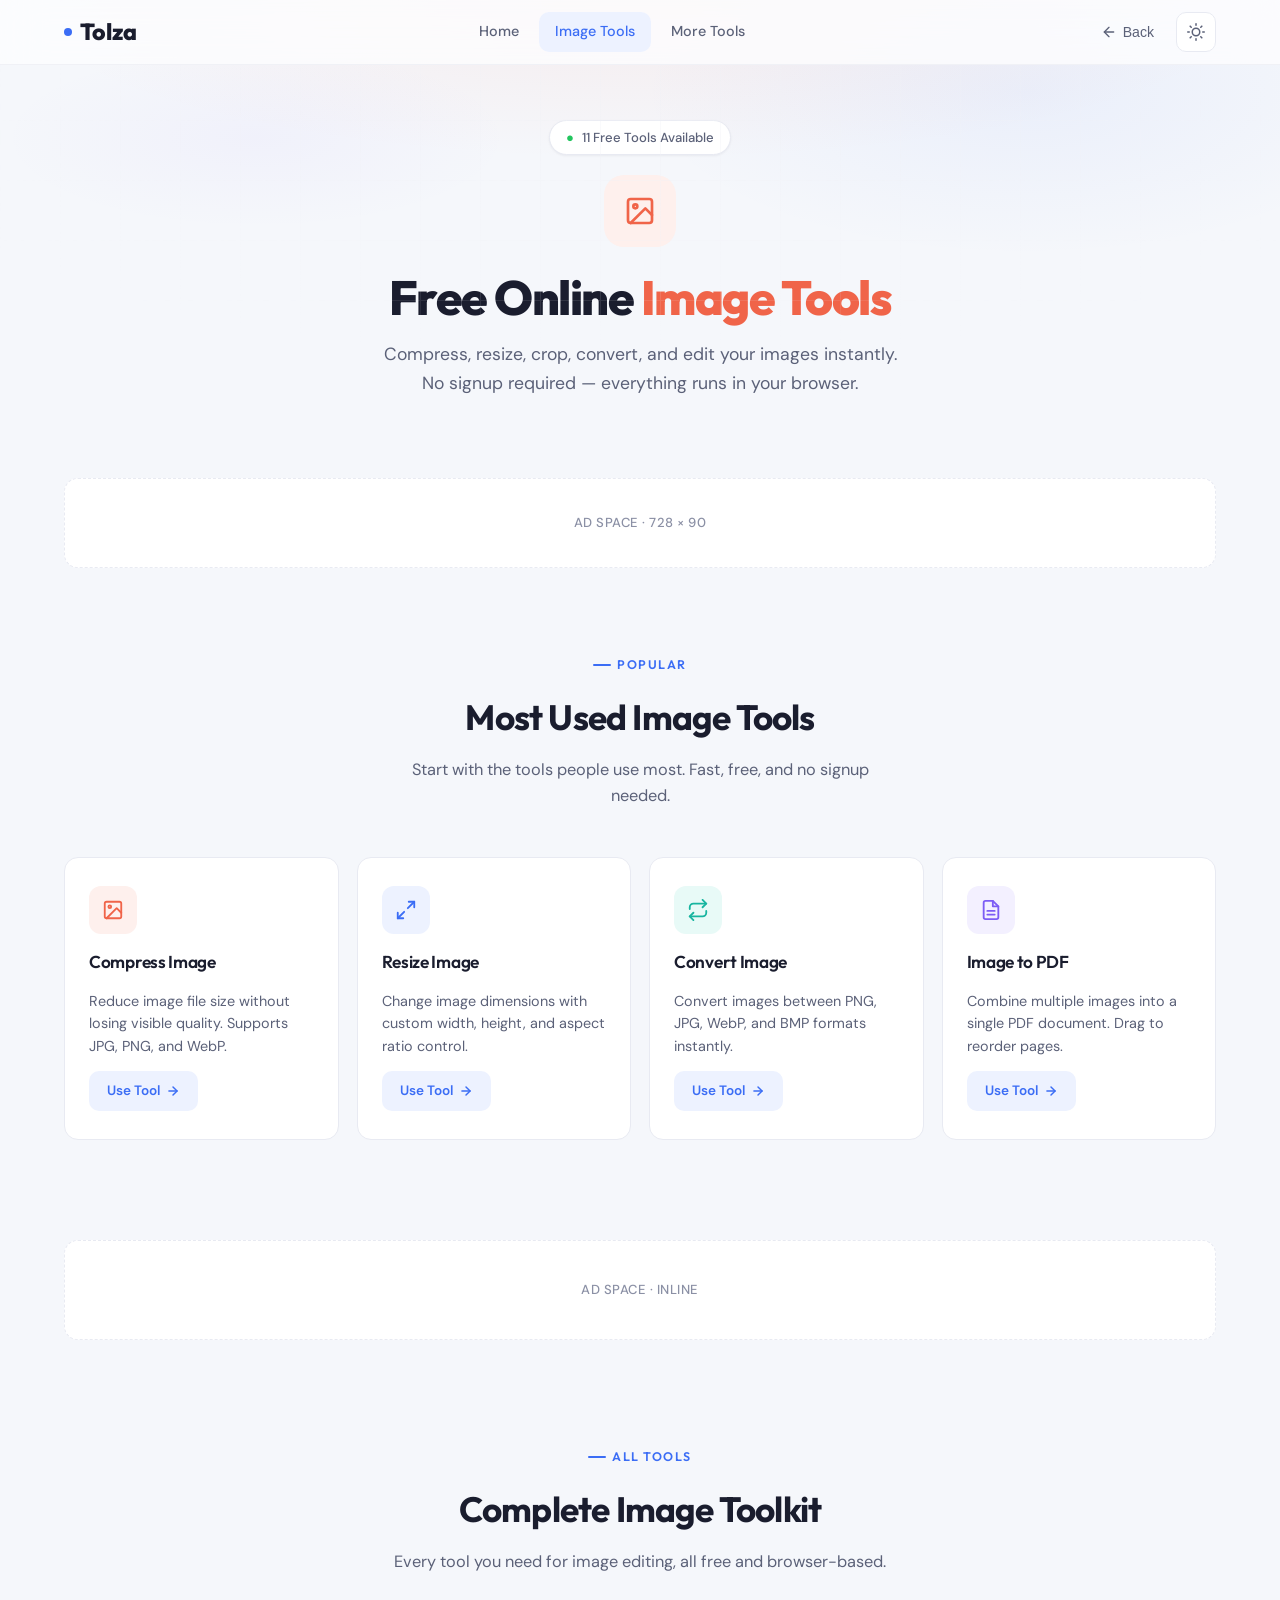
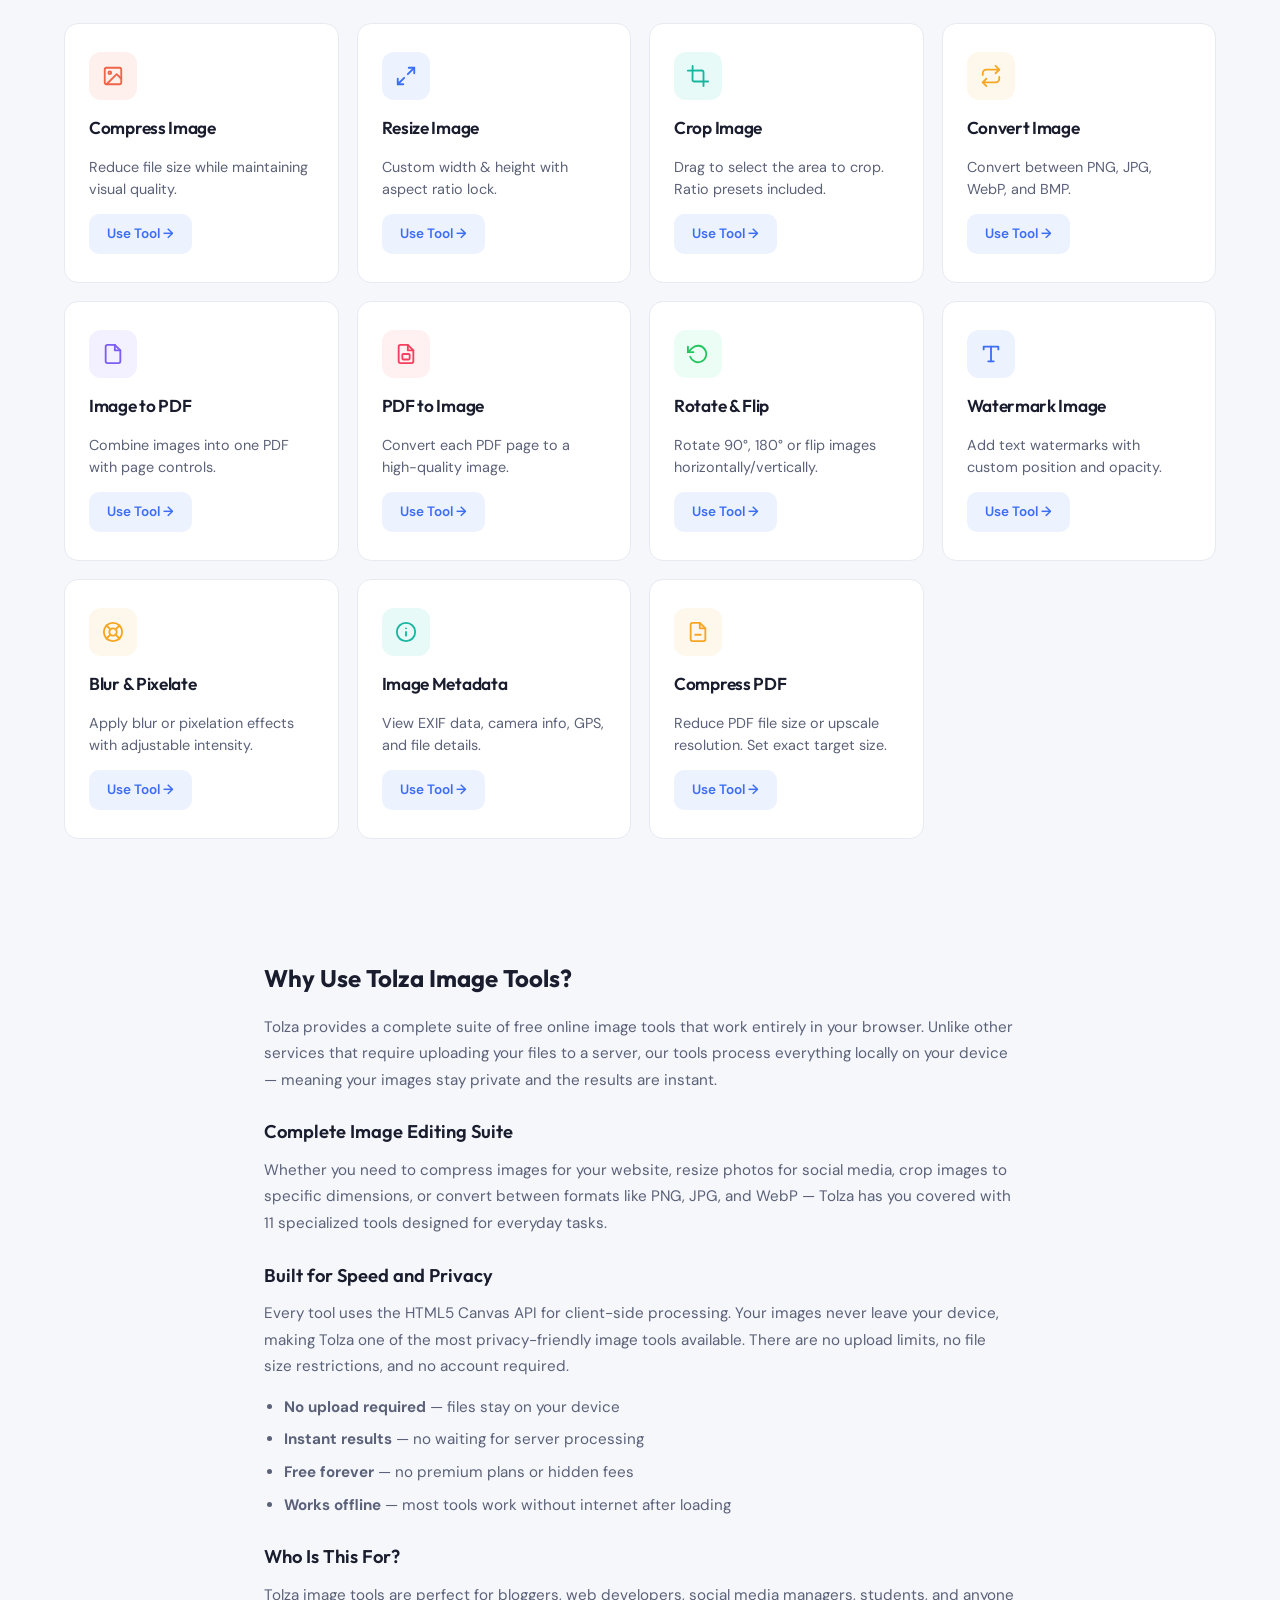
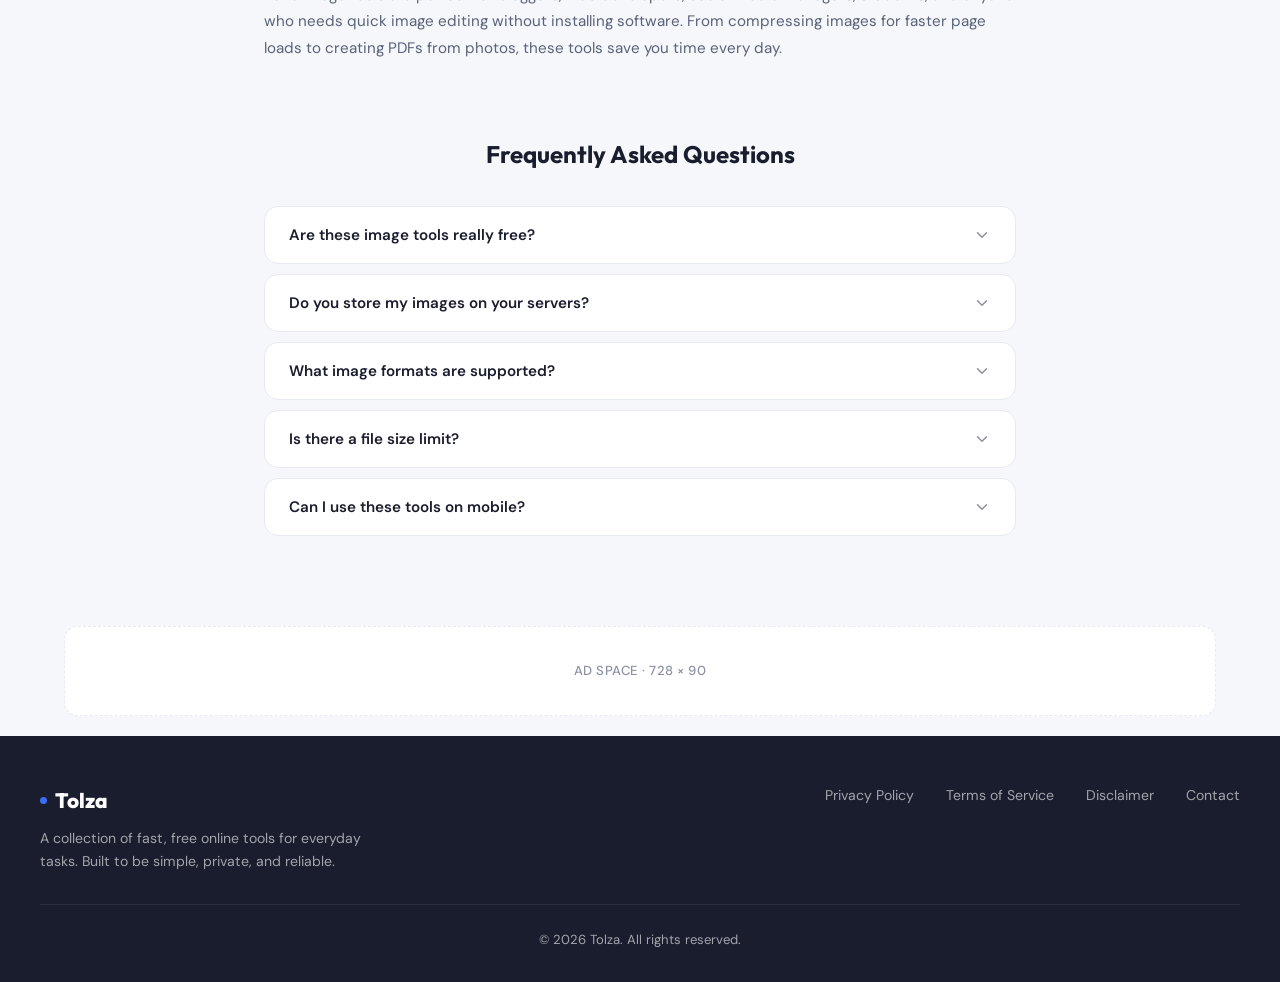
<file: tools/image/index.html>
<!DOCTYPE html>
<html lang="en">
<head>
  <script async src="https://pagead2.googlesyndication.com/pagead/js/adsbygoogle.js?client=ca-pub-1451910682418409"
     crossorigin="anonymous"></script>
<!-- Google tag (gtag.js) -->
<script async src="https://www.googletagmanager.com/gtag/js?id=G-0NWHYZ62BW"></script>
<script>
  window.dataLayer = window.dataLayer || [];
  function gtag(){dataLayer.push(arguments);}
  gtag('js', new Date());

  gtag('config', 'G-0NWHYZ62BW');
</script>
  <meta charset="UTF-8">
  <meta name="viewport" content="width=device-width, initial-scale=1.0">
  <title>Free Online Image Tools — Compress, Resize, Convert & More | Tolza</title>
  <meta name="description" content="Free online image tools: compress, resize, crop, convert, watermark, rotate, blur images and more. No signup, no upload limits. Works right in your browser.">
  <meta name="keywords" content="free image tools, compress image online, resize image, crop image, convert image, image to PDF, watermark image, rotate image, blur image, image metadata viewer">
  <link rel="canonical" href="https://tolza.pages.dev/tools/image/">
  <meta property="og:title" content="Free Online Image Tools — Tolza">
  <meta property="og:description" content="Compress, resize, crop, convert, and edit images online for free. No signup required.">
  <meta property="og:type" content="website">
  <meta name="twitter:card" content="summary_large_image">

  <!-- Fonts -->
  <link rel="preconnect" href="https://fonts.googleapis.com">
  <link rel="preconnect" href="https://fonts.gstatic.com" crossorigin>
  <link href="https://fonts.googleapis.com/css2?family=Outfit:wght@400;500;600;700;800&family=DM+Sans:ital,wght@0,400;0,500;0,600;1,400&display=swap" rel="stylesheet">

  <!-- Global CSS -->
  <link rel="stylesheet" href="/css/global.css">

  <!-- Schema Markup -->
  <script type="application/ld+json">
  {
    "@context": "https://schema.org",
    "@type": "CollectionPage",
    "name": "Free Online Image Tools",
    "description": "A collection of free online image editing tools including compression, resizing, cropping, conversion, and more.",
    "url": "https://tolza.pages.dev/tools/image/",
    "mainEntity": {
      "@type": "ItemList",
      "itemListElement": [
        {"@type": "ListItem", "position": 1, "name": "Compress Image", "url": "https://tolza.pages.dev/tools/image/compress-image/"},
        {"@type": "ListItem", "position": 2, "name": "Resize Image", "url": "https://tolza.pages.dev/tools/image/resize-image/"},
        {"@type": "ListItem", "position": 3, "name": "Crop Image", "url": "https://tolza.pages.dev/tools/image/crop-image/"},
        {"@type": "ListItem", "position": 4, "name": "Convert Image", "url": "https://tolza.pages.dev/tools/image/convert-image/"},
        {"@type": "ListItem", "position": 5, "name": "Image to PDF", "url": "https://tolza.pages.dev/tools/image/image-to-pdf/"},
        {"@type": "ListItem", "position": 6, "name": "PDF to Image", "url": "https://tolza.pages.dev/tools/image/pdf-to-image/"},
        {"@type": "ListItem", "position": 7, "name": "Rotate & Flip Image", "url": "https://tolza.pages.dev/tools/image/rotate-flip-image/"},
        {"@type": "ListItem", "position": 8, "name": "Watermark Image", "url": "https://tolza.pages.dev/tools/image/watermark-image/"},
        {"@type": "ListItem", "position": 9, "name": "Blur & Pixelate Image", "url": "https://tolza.pages.dev/tools/image/blur-pixelate-image/"},
        {"@type": "ListItem", "position": 10, "name": "Image Metadata Viewer", "url": "https://tolza.pages.dev/tools/image/image-metadata-viewer/"},
        {"@type": "ListItem", "position": 11, "name": "Compress PDF", "url": "https://tolza.pages.dev/tools/image/compress-pdf/"}
      ]
    }
  }
  </script>

  <style>
    /* Landing page hero */
    .landing-hero {
      padding: 120px 24px 60px;
      text-align: center;
      position: relative;
      overflow: hidden;
    }
    .landing-hero::before {
      content: '';
      position: absolute;
      inset: 0;
      background:
        radial-gradient(ellipse 70% 50% at 50% 0%, rgba(240, 100, 73, 0.08) 0%, transparent 70%),
        radial-gradient(ellipse 50% 60% at 80% 20%, rgba(59, 109, 245, 0.06) 0%, transparent 60%),
        radial-gradient(ellipse 40% 40% at 20% 30%, rgba(124, 93, 245, 0.04) 0%, transparent 50%);
      pointer-events: none;
    }
    .landing-hero::after {
      content: '';
      position: absolute;
      inset: 0;
      background-image:
        linear-gradient(var(--border-light) 1px, transparent 1px),
        linear-gradient(90deg, var(--border-light) 1px, transparent 1px);
      background-size: 60px 60px;
      opacity: 0.4;
      mask-image: radial-gradient(ellipse 60% 50% at 50% 30%, black, transparent);
      -webkit-mask-image: radial-gradient(ellipse 60% 50% at 50% 30%, black, transparent);
      pointer-events: none;
    }
    .landing-hero-content {
      position: relative;
      max-width: 700px;
      margin: 0 auto;
    }
    .landing-hero-icon {
      width: 72px;
      height: 72px;
      margin: 0 auto 24px;
      background: var(--coral-light);
      border-radius: 20px;
      display: flex;
      align-items: center;
      justify-content: center;
    }
    .landing-hero-icon svg { width: 32px; height: 32px; color: var(--coral); }
    .landing-hero h1 {
      font-family: var(--font-heading);
      font-size: clamp(2rem, 5vw, 3rem);
      font-weight: 800;
      letter-spacing: -1.5px;
      line-height: 1.1;
      color: var(--text-primary);
      margin-bottom: 16px;
    }
    .landing-hero h1 span { color: var(--coral); }
    .landing-hero p {
      font-size: 1.1rem;
      color: var(--text-secondary);
      max-width: 520px;
      margin: 0 auto;
      line-height: 1.65;
    }
    .tools-count-badge {
      display: inline-flex;
      align-items: center;
      gap: 8px;
      padding: 6px 16px;
      background: var(--surface);
      border: 1px solid var(--border);
      border-radius: var(--radius-full);
      font-size: 0.82rem;
      font-weight: 500;
      color: var(--text-secondary);
      margin-bottom: 20px;
      box-shadow: var(--shadow-sm);
    }
    .tools-count-badge .dot { color: var(--green); }
  </style>
</head>
<body>
<div class="g-tool-page">

  <!-- ─── Navbar ─── -->
  <nav class="g-navbar" role="navigation" aria-label="Main navigation">
    <div class="g-nav-inner">
      <a href="/" class="g-nav-logo"><span class="logo-dot"></span>Tolza</a>
      <ul class="g-nav-links" id="gNavLinks">
        <li><a href="/">Home</a></li>
        <li><a href="/tools/image/" class="active">Image Tools</a></li>
        <li><a href="#" class="g-nav-link-btn">More Tools</a></li>
      </ul>
      <div class="g-nav-right">
        <button id="gBackBtn" class="g-back-btn" aria-label="Go back">
          <svg viewBox="0 0 24 24" fill="none" stroke="currentColor" stroke-width="2" stroke-linecap="round" stroke-linejoin="round"><line x1="19" y1="12" x2="5" y2="12"/><polyline points="12 19 5 12 12 5"/></svg>
          Back
        </button>
        <button class="g-theme-toggle" id="themeToggle" aria-label="Toggle dark mode">
          <svg class="icon-sun" viewBox="0 0 24 24" fill="none" stroke="currentColor" stroke-width="2" stroke-linecap="round" stroke-linejoin="round"><circle cx="12" cy="12" r="5"/><line x1="12" y1="1" x2="12" y2="3"/><line x1="12" y1="21" x2="12" y2="23"/><line x1="4.22" y1="4.22" x2="5.64" y2="5.64"/><line x1="18.36" y1="18.36" x2="19.78" y2="19.78"/><line x1="1" y1="12" x2="3" y2="12"/><line x1="21" y1="12" x2="23" y2="12"/><line x1="4.22" y1="19.78" x2="5.64" y2="18.36"/><line x1="18.36" y1="5.64" x2="19.78" y2="4.22"/></svg>
          <svg class="icon-moon" viewBox="0 0 24 24" fill="none" stroke="currentColor" stroke-width="2" stroke-linecap="round" stroke-linejoin="round"><path d="M21 12.79A9 9 0 1 1 11.21 3 7 7 0 0 0 21 12.79z"/></svg>
        </button>
        <button class="g-nav-burger" id="gNavBurger" aria-label="Toggle menu">
          <svg viewBox="0 0 24 24" fill="none" stroke="currentColor" stroke-width="2" stroke-linecap="round" stroke-linejoin="round"><line x1="3" y1="6" x2="21" y2="6"/><line x1="3" y1="12" x2="21" y2="12"/><line x1="3" y1="18" x2="21" y2="18"/></svg>
        </button>
      </div>
    </div>
  </nav>

  <main>
    <!-- ─── Hero ─── -->
    <header class="landing-hero">
      <div class="landing-hero-content">
        <div class="tools-count-badge g-fade-up">
          <span class="dot">●</span> 11 Free Tools Available
        </div>
        <div class="landing-hero-icon g-fade-up g-stagger-1">
          <svg viewBox="0 0 24 24" fill="none" stroke="currentColor" stroke-width="2" stroke-linecap="round" stroke-linejoin="round"><rect x="3" y="3" width="18" height="18" rx="2" ry="2"/><circle cx="8.5" cy="8.5" r="1.5"/><polyline points="21 15 16 10 5 21"/></svg>
        </div>
        <h1 class="g-fade-up g-stagger-2">Free Online <span>Image Tools</span></h1>
        <p class="g-fade-up g-stagger-3">Compress, resize, crop, convert, and edit your images instantly. No signup required — everything runs in your browser.</p>
      </div>
    </header>

    <!-- ─── Ad Banner (top) ─── -->
    <div class="g-ad-banner">
      <div class="g-ad-slot g-ad-slot-banner" aria-label="Advertisement">Ad Space &middot; 728 &times; 90</div>
    </div>

    <!-- ─── Popular Tools ─── -->
    <section class="g-section" id="popular-tools">
      <div class="g-section-header">
        <div class="g-section-label">Popular</div>
        <h2 class="g-section-title">Most Used Image Tools</h2>
        <p class="g-section-desc">Start with the tools people use most. Fast, free, and no signup needed.</p>
      </div>

      <div class="g-tools-grid">
        <!-- Compress -->
        <article class="g-tool-card g-fade-up g-stagger-1">
          <div class="g-tool-card-icon" style="background:var(--coral-light);">
            <svg viewBox="0 0 24 24" fill="none" stroke="var(--coral)" stroke-width="2" stroke-linecap="round" stroke-linejoin="round"><rect x="3" y="3" width="18" height="18" rx="2" ry="2"/><circle cx="8.5" cy="8.5" r="1.5"/><polyline points="21 15 16 10 5 21"/></svg>
          </div>
          <h3 class="g-tool-card-name">Compress Image</h3>
          <p class="g-tool-card-desc">Reduce image file size without losing visible quality. Supports JPG, PNG, and WebP.</p>
          <a href="/tools/image/compress-image/" class="g-tool-card-btn">Use Tool <svg viewBox="0 0 24 24" fill="none" stroke="currentColor" stroke-width="2.5" stroke-linecap="round" stroke-linejoin="round"><line x1="5" y1="12" x2="19" y2="12"/><polyline points="12 5 19 12 12 19"/></svg></a>
        </article>

        <!-- Resize -->
        <article class="g-tool-card g-fade-up g-stagger-2">
          <div class="g-tool-card-icon" style="background:var(--accent-light);">
            <svg viewBox="0 0 24 24" fill="none" stroke="var(--accent)" stroke-width="2" stroke-linecap="round" stroke-linejoin="round"><polyline points="15 3 21 3 21 9"/><polyline points="9 21 3 21 3 15"/><line x1="21" y1="3" x2="14" y2="10"/><line x1="3" y1="21" x2="10" y2="14"/></svg>
          </div>
          <h3 class="g-tool-card-name">Resize Image</h3>
          <p class="g-tool-card-desc">Change image dimensions with custom width, height, and aspect ratio control.</p>
          <a href="/tools/image/resize-image/" class="g-tool-card-btn">Use Tool <svg viewBox="0 0 24 24" fill="none" stroke="currentColor" stroke-width="2.5" stroke-linecap="round" stroke-linejoin="round"><line x1="5" y1="12" x2="19" y2="12"/><polyline points="12 5 19 12 12 19"/></svg></a>
        </article>

        <!-- Convert -->
        <article class="g-tool-card g-fade-up g-stagger-3">
          <div class="g-tool-card-icon" style="background:var(--teal-light);">
            <svg viewBox="0 0 24 24" fill="none" stroke="var(--teal)" stroke-width="2" stroke-linecap="round" stroke-linejoin="round"><polyline points="17 1 21 5 17 9"/><path d="M3 11V9a4 4 0 0 1 4-4h14"/><polyline points="7 23 3 19 7 15"/><path d="M21 13v2a4 4 0 0 1-4 4H3"/></svg>
          </div>
          <h3 class="g-tool-card-name">Convert Image</h3>
          <p class="g-tool-card-desc">Convert images between PNG, JPG, WebP, and BMP formats instantly.</p>
          <a href="/tools/image/convert-image/" class="g-tool-card-btn">Use Tool <svg viewBox="0 0 24 24" fill="none" stroke="currentColor" stroke-width="2.5" stroke-linecap="round" stroke-linejoin="round"><line x1="5" y1="12" x2="19" y2="12"/><polyline points="12 5 19 12 12 19"/></svg></a>
        </article>

        <!-- Image to PDF -->
        <article class="g-tool-card g-fade-up g-stagger-4">
          <div class="g-tool-card-icon" style="background:var(--violet-light);">
            <svg viewBox="0 0 24 24" fill="none" stroke="var(--violet)" stroke-width="2" stroke-linecap="round" stroke-linejoin="round"><path d="M14 2H6a2 2 0 0 0-2 2v16a2 2 0 0 0 2 2h12a2 2 0 0 0 2-2V8z"/><polyline points="14 2 14 8 20 8"/><line x1="16" y1="13" x2="8" y2="13"/><line x1="16" y1="17" x2="8" y2="17"/></svg>
          </div>
          <h3 class="g-tool-card-name">Image to PDF</h3>
          <p class="g-tool-card-desc">Combine multiple images into a single PDF document. Drag to reorder pages.</p>
          <a href="/tools/image/image-to-pdf/" class="g-tool-card-btn">Use Tool <svg viewBox="0 0 24 24" fill="none" stroke="currentColor" stroke-width="2.5" stroke-linecap="round" stroke-linejoin="round"><line x1="5" y1="12" x2="19" y2="12"/><polyline points="12 5 19 12 12 19"/></svg></a>
        </article>
      </div>
    </section>

    <!-- ─── Ad Inline ─── -->
    <div class="g-ad-banner">
      <div class="g-ad-slot g-ad-slot-inline" aria-label="Advertisement">Ad Space &middot; Inline</div>
    </div>

    <!-- ─── All Tools ─── -->
    <section class="g-section" id="all-tools">
      <div class="g-section-header">
        <div class="g-section-label">All Tools</div>
        <h2 class="g-section-title">Complete Image Toolkit</h2>
        <p class="g-section-desc">Every tool you need for image editing, all free and browser-based.</p>
      </div>

      <div class="g-tools-grid">
        <!-- Compress -->
        <article class="g-tool-card g-fade-up">
          <div class="g-tool-card-icon" style="background:var(--coral-light);"><svg viewBox="0 0 24 24" fill="none" stroke="var(--coral)" stroke-width="2" stroke-linecap="round" stroke-linejoin="round"><rect x="3" y="3" width="18" height="18" rx="2" ry="2"/><circle cx="8.5" cy="8.5" r="1.5"/><polyline points="21 15 16 10 5 21"/></svg></div>
          <h3 class="g-tool-card-name">Compress Image</h3>
          <p class="g-tool-card-desc">Reduce file size while maintaining visual quality.</p>
          <a href="/tools/image/compress-image/" class="g-tool-card-btn">Use Tool →</a>
        </article>

        <!-- Resize -->
        <article class="g-tool-card g-fade-up">
          <div class="g-tool-card-icon" style="background:var(--accent-light);"><svg viewBox="0 0 24 24" fill="none" stroke="var(--accent)" stroke-width="2" stroke-linecap="round" stroke-linejoin="round"><polyline points="15 3 21 3 21 9"/><polyline points="9 21 3 21 3 15"/><line x1="21" y1="3" x2="14" y2="10"/><line x1="3" y1="21" x2="10" y2="14"/></svg></div>
          <h3 class="g-tool-card-name">Resize Image</h3>
          <p class="g-tool-card-desc">Custom width & height with aspect ratio lock.</p>
          <a href="/tools/image/resize-image/" class="g-tool-card-btn">Use Tool →</a>
        </article>

        <!-- Crop -->
        <article class="g-tool-card g-fade-up">
          <div class="g-tool-card-icon" style="background:var(--teal-light);"><svg viewBox="0 0 24 24" fill="none" stroke="var(--teal)" stroke-width="2" stroke-linecap="round" stroke-linejoin="round"><path d="M6.13 1L6 16a2 2 0 0 0 2 2h15"/><path d="M1 6.13L16 6a2 2 0 0 1 2 2v15"/></svg></div>
          <h3 class="g-tool-card-name">Crop Image</h3>
          <p class="g-tool-card-desc">Drag to select the area to crop. Ratio presets included.</p>
          <a href="/tools/image/crop-image/" class="g-tool-card-btn">Use Tool →</a>
        </article>

        <!-- Convert -->
        <article class="g-tool-card g-fade-up">
          <div class="g-tool-card-icon" style="background:var(--amber-light);"><svg viewBox="0 0 24 24" fill="none" stroke="var(--amber)" stroke-width="2" stroke-linecap="round" stroke-linejoin="round"><polyline points="17 1 21 5 17 9"/><path d="M3 11V9a4 4 0 0 1 4-4h14"/><polyline points="7 23 3 19 7 15"/><path d="M21 13v2a4 4 0 0 1-4 4H3"/></svg></div>
          <h3 class="g-tool-card-name">Convert Image</h3>
          <p class="g-tool-card-desc">Convert between PNG, JPG, WebP, and BMP.</p>
          <a href="/tools/image/convert-image/" class="g-tool-card-btn">Use Tool →</a>
        </article>

        <!-- Image to PDF -->
        <article class="g-tool-card g-fade-up">
          <div class="g-tool-card-icon" style="background:var(--violet-light);"><svg viewBox="0 0 24 24" fill="none" stroke="var(--violet)" stroke-width="2" stroke-linecap="round" stroke-linejoin="round"><path d="M14 2H6a2 2 0 0 0-2 2v16a2 2 0 0 0 2 2h12a2 2 0 0 0 2-2V8z"/><polyline points="14 2 14 8 20 8"/></svg></div>
          <h3 class="g-tool-card-name">Image to PDF</h3>
          <p class="g-tool-card-desc">Combine images into one PDF with page controls.</p>
          <a href="/tools/image/image-to-pdf/" class="g-tool-card-btn">Use Tool →</a>
        </article>

        <!-- PDF to Image -->
        <article class="g-tool-card g-fade-up">
          <div class="g-tool-card-icon" style="background:var(--rose-light);"><svg viewBox="0 0 24 24" fill="none" stroke="var(--rose)" stroke-width="2" stroke-linecap="round" stroke-linejoin="round"><path d="M14 2H6a2 2 0 0 0-2 2v16a2 2 0 0 0 2 2h12a2 2 0 0 0 2-2V8z"/><polyline points="14 2 14 8 20 8"/><rect x="8" y="12" width="8" height="6" rx="1"/></svg></div>
          <h3 class="g-tool-card-name">PDF to Image</h3>
          <p class="g-tool-card-desc">Convert each PDF page to a high-quality image.</p>
          <a href="/tools/image/pdf-to-image/" class="g-tool-card-btn">Use Tool →</a>
        </article>

        <!-- Rotate / Flip -->
        <article class="g-tool-card g-fade-up">
          <div class="g-tool-card-icon" style="background:var(--green-light);"><svg viewBox="0 0 24 24" fill="none" stroke="var(--green)" stroke-width="2" stroke-linecap="round" stroke-linejoin="round"><polyline points="1 4 1 10 7 10"/><path d="M3.51 15a9 9 0 1 0 2.13-9.36L1 10"/></svg></div>
          <h3 class="g-tool-card-name">Rotate & Flip</h3>
          <p class="g-tool-card-desc">Rotate 90°, 180° or flip images horizontally/vertically.</p>
          <a href="/tools/image/rotate-flip-image/" class="g-tool-card-btn">Use Tool →</a>
        </article>

        <!-- Watermark -->
        <article class="g-tool-card g-fade-up">
          <div class="g-tool-card-icon" style="background:var(--accent-light);"><svg viewBox="0 0 24 24" fill="none" stroke="var(--accent)" stroke-width="2" stroke-linecap="round" stroke-linejoin="round"><polyline points="4 7 4 4 20 4 20 7"/><line x1="9" y1="20" x2="15" y2="20"/><line x1="12" y1="4" x2="12" y2="20"/></svg></div>
          <h3 class="g-tool-card-name">Watermark Image</h3>
          <p class="g-tool-card-desc">Add text watermarks with custom position and opacity.</p>
          <a href="/tools/image/watermark-image/" class="g-tool-card-btn">Use Tool →</a>
        </article>

        <!-- Blur / Pixelate -->
        <article class="g-tool-card g-fade-up">
          <div class="g-tool-card-icon" style="background:var(--amber-light);"><svg viewBox="0 0 24 24" fill="none" stroke="var(--amber)" stroke-width="2" stroke-linecap="round" stroke-linejoin="round"><circle cx="12" cy="12" r="10"/><circle cx="12" cy="12" r="4"/><line x1="4.93" y1="4.93" x2="9.17" y2="9.17"/><line x1="14.83" y1="14.83" x2="19.07" y2="19.07"/><line x1="14.83" y1="9.17" x2="19.07" y2="4.93"/><line x1="4.93" y1="19.07" x2="9.17" y2="14.83"/></svg></div>
          <h3 class="g-tool-card-name">Blur & Pixelate</h3>
          <p class="g-tool-card-desc">Apply blur or pixelation effects with adjustable intensity.</p>
          <a href="/tools/image/blur-pixelate-image/" class="g-tool-card-btn">Use Tool →</a>
        </article>

        <!-- Metadata Viewer -->
        <article class="g-tool-card g-fade-up">
          <div class="g-tool-card-icon" style="background:var(--teal-light);"><svg viewBox="0 0 24 24" fill="none" stroke="var(--teal)" stroke-width="2" stroke-linecap="round" stroke-linejoin="round"><circle cx="12" cy="12" r="10"/><line x1="12" y1="16" x2="12" y2="12"/><line x1="12" y1="8" x2="12.01" y2="8"/></svg></div>
          <h3 class="g-tool-card-name">Image Metadata</h3>
          <p class="g-tool-card-desc">View EXIF data, camera info, GPS, and file details.</p>
          <a href="/tools/image/image-metadata-viewer/" class="g-tool-card-btn">Use Tool →</a>
        </article>

        <!-- Compress PDF -->
        <article class="g-tool-card g-fade-up">
          <div class="g-tool-card-icon" style="background:var(--amber-light);"><svg viewBox="0 0 24 24" fill="none" stroke="var(--amber)" stroke-width="2" stroke-linecap="round" stroke-linejoin="round"><path d="M14 2H6a2 2 0 0 0-2 2v16a2 2 0 0 0 2 2h12a2 2 0 0 0 2-2V8z"/><polyline points="14 2 14 8 20 8"/><line x1="9" y1="15" x2="15" y2="15"/></svg></div>
          <h3 class="g-tool-card-name">Compress PDF</h3>
          <p class="g-tool-card-desc">Reduce PDF file size or upscale resolution. Set exact target size.</p>
          <a href="/tools/image/compress-pdf/" class="g-tool-card-btn">Use Tool →</a>
        </article>
      </div>
    </section>

    <!-- ─── SEO Content ─── -->
    <div class="g-seo-section">
      <h2>Why Use Tolza Image Tools?</h2>
      <p>Tolza provides a complete suite of free online image tools that work entirely in your browser. Unlike other services that require uploading your files to a server, our tools process everything locally on your device — meaning your images stay private and the results are instant.</p>

      <h3>Complete Image Editing Suite</h3>
      <p>Whether you need to compress images for your website, resize photos for social media, crop images to specific dimensions, or convert between formats like PNG, JPG, and WebP — Tolza has you covered with 11 specialized tools designed for everyday tasks.</p>

      <h3>Built for Speed and Privacy</h3>
      <p>Every tool uses the HTML5 Canvas API for client-side processing. Your images never leave your device, making Tolza one of the most privacy-friendly image tools available. There are no upload limits, no file size restrictions, and no account required.</p>
      <ul>
        <li><strong>No upload required</strong> — files stay on your device</li>
        <li><strong>Instant results</strong> — no waiting for server processing</li>
        <li><strong>Free forever</strong> — no premium plans or hidden fees</li>
        <li><strong>Works offline</strong> — most tools work without internet after loading</li>
      </ul>

      <h3>Who Is This For?</h3>
      <p>Tolza image tools are perfect for bloggers, web developers, social media managers, students, and anyone who needs quick image editing without installing software. From compressing images for faster page loads to creating PDFs from photos, these tools save you time every day.</p>
    </div>

    <!-- ─── FAQ ─── -->
    <section class="g-faq" id="faq">
      <h2 class="g-faq-title">Frequently Asked Questions</h2>

      <div class="g-faq-item">
        <button class="g-faq-question">
          Are these image tools really free?
          <svg viewBox="0 0 24 24" fill="none" stroke="currentColor" stroke-width="2" stroke-linecap="round" stroke-linejoin="round"><polyline points="6 9 12 15 18 9"/></svg>
        </button>
        <div class="g-faq-answer"><div class="g-faq-answer-inner">Yes, all Tolza image tools are 100% free to use. There are no hidden fees, no premium tiers, and no usage limits. You can compress, resize, crop, and convert as many images as you want.</div></div>
      </div>

      <div class="g-faq-item">
        <button class="g-faq-question">
          Do you store my images on your servers?
          <svg viewBox="0 0 24 24" fill="none" stroke="currentColor" stroke-width="2" stroke-linecap="round" stroke-linejoin="round"><polyline points="6 9 12 15 18 9"/></svg>
        </button>
        <div class="g-faq-answer"><div class="g-faq-answer-inner">No. All image processing happens directly in your browser using the HTML5 Canvas API. Your files never leave your device, and we don't have access to any images you edit.</div></div>
      </div>

      <div class="g-faq-item">
        <button class="g-faq-question">
          What image formats are supported?
          <svg viewBox="0 0 24 24" fill="none" stroke="currentColor" stroke-width="2" stroke-linecap="round" stroke-linejoin="round"><polyline points="6 9 12 15 18 9"/></svg>
        </button>
        <div class="g-faq-answer"><div class="g-faq-answer-inner">Most tools support JPG, PNG, WebP, BMP, and GIF images. The Convert Image tool lets you switch between these formats. PDF tools work with standard PDF files and common image formats.</div></div>
      </div>

      <div class="g-faq-item">
        <button class="g-faq-question">
          Is there a file size limit?
          <svg viewBox="0 0 24 24" fill="none" stroke="currentColor" stroke-width="2" stroke-linecap="round" stroke-linejoin="round"><polyline points="6 9 12 15 18 9"/></svg>
        </button>
        <div class="g-faq-answer"><div class="g-faq-answer-inner">There's no hard limit since processing happens in your browser. However, very large images (over 50MB) may be slow depending on your device's memory and processor. For best performance, we recommend working with images under 20MB.</div></div>
      </div>

      <div class="g-faq-item">
        <button class="g-faq-question">
          Can I use these tools on mobile?
          <svg viewBox="0 0 24 24" fill="none" stroke="currentColor" stroke-width="2" stroke-linecap="round" stroke-linejoin="round"><polyline points="6 9 12 15 18 9"/></svg>
        </button>
        <div class="g-faq-answer"><div class="g-faq-answer-inner">Absolutely! All tools are fully responsive and work on smartphones, tablets, and desktops. You can even use drag-and-drop on supported mobile browsers, or tap to select files from your gallery.</div></div>
      </div>
    </section>

    <!-- ─── Ad Banner (bottom) ─── -->
    <div class="g-ad-banner">
      <div class="g-ad-slot g-ad-slot-banner" aria-label="Advertisement">Ad Space &middot; 728 &times; 90</div>
    </div>
  </main>

  <!-- ─── Footer ─── -->
  <footer class="g-footer">
    <div class="g-footer-inner">
      <div class="g-footer-brand">
        <div class="g-footer-logo"><span class="logo-dot"></span>Tolza</div>
        <p class="g-footer-desc">A collection of fast, free online tools for everyday tasks. Built to be simple, private, and reliable.</p>
      </div>
      <div class="g-footer-links">
        <a href="#">Privacy Policy</a>
        <a href="#">Terms of Service</a>
        <a href="#">Disclaimer</a>
        <a href="#">Contact</a>
      </div>
    </div>
    <div class="g-footer-bottom">&copy; 2026 Tolza. All rights reserved.</div>
  </footer>

</div>

<!-- FAQ Schema -->
<script type="application/ld+json">
{
  "@context": "https://schema.org",
  "@type": "FAQPage",
  "mainEntity": [
    {"@type": "Question", "name": "Are these image tools really free?", "acceptedAnswer": {"@type": "Answer", "text": "Yes, all Tolza image tools are 100% free to use. There are no hidden fees, no premium tiers, and no usage limits."}},
    {"@type": "Question", "name": "Do you store my images on your servers?", "acceptedAnswer": {"@type": "Answer", "text": "No. All image processing happens directly in your browser using the HTML5 Canvas API. Your files never leave your device."}},
    {"@type": "Question", "name": "What image formats are supported?", "acceptedAnswer": {"@type": "Answer", "text": "Most tools support JPG, PNG, WebP, BMP, and GIF images. The Convert Image tool lets you switch between these formats."}},
    {"@type": "Question", "name": "Is there a file size limit?", "acceptedAnswer": {"@type": "Answer", "text": "There's no hard limit since processing happens in your browser. For best performance, we recommend images under 20MB."}},
    {"@type": "Question", "name": "Can I use these tools on mobile?", "acceptedAnswer": {"@type": "Answer", "text": "Absolutely! All tools are fully responsive and work on smartphones, tablets, and desktops."}}
  ]
}
</script>

<script src="/js/global.js"></script>
</body>
</html>
</file>
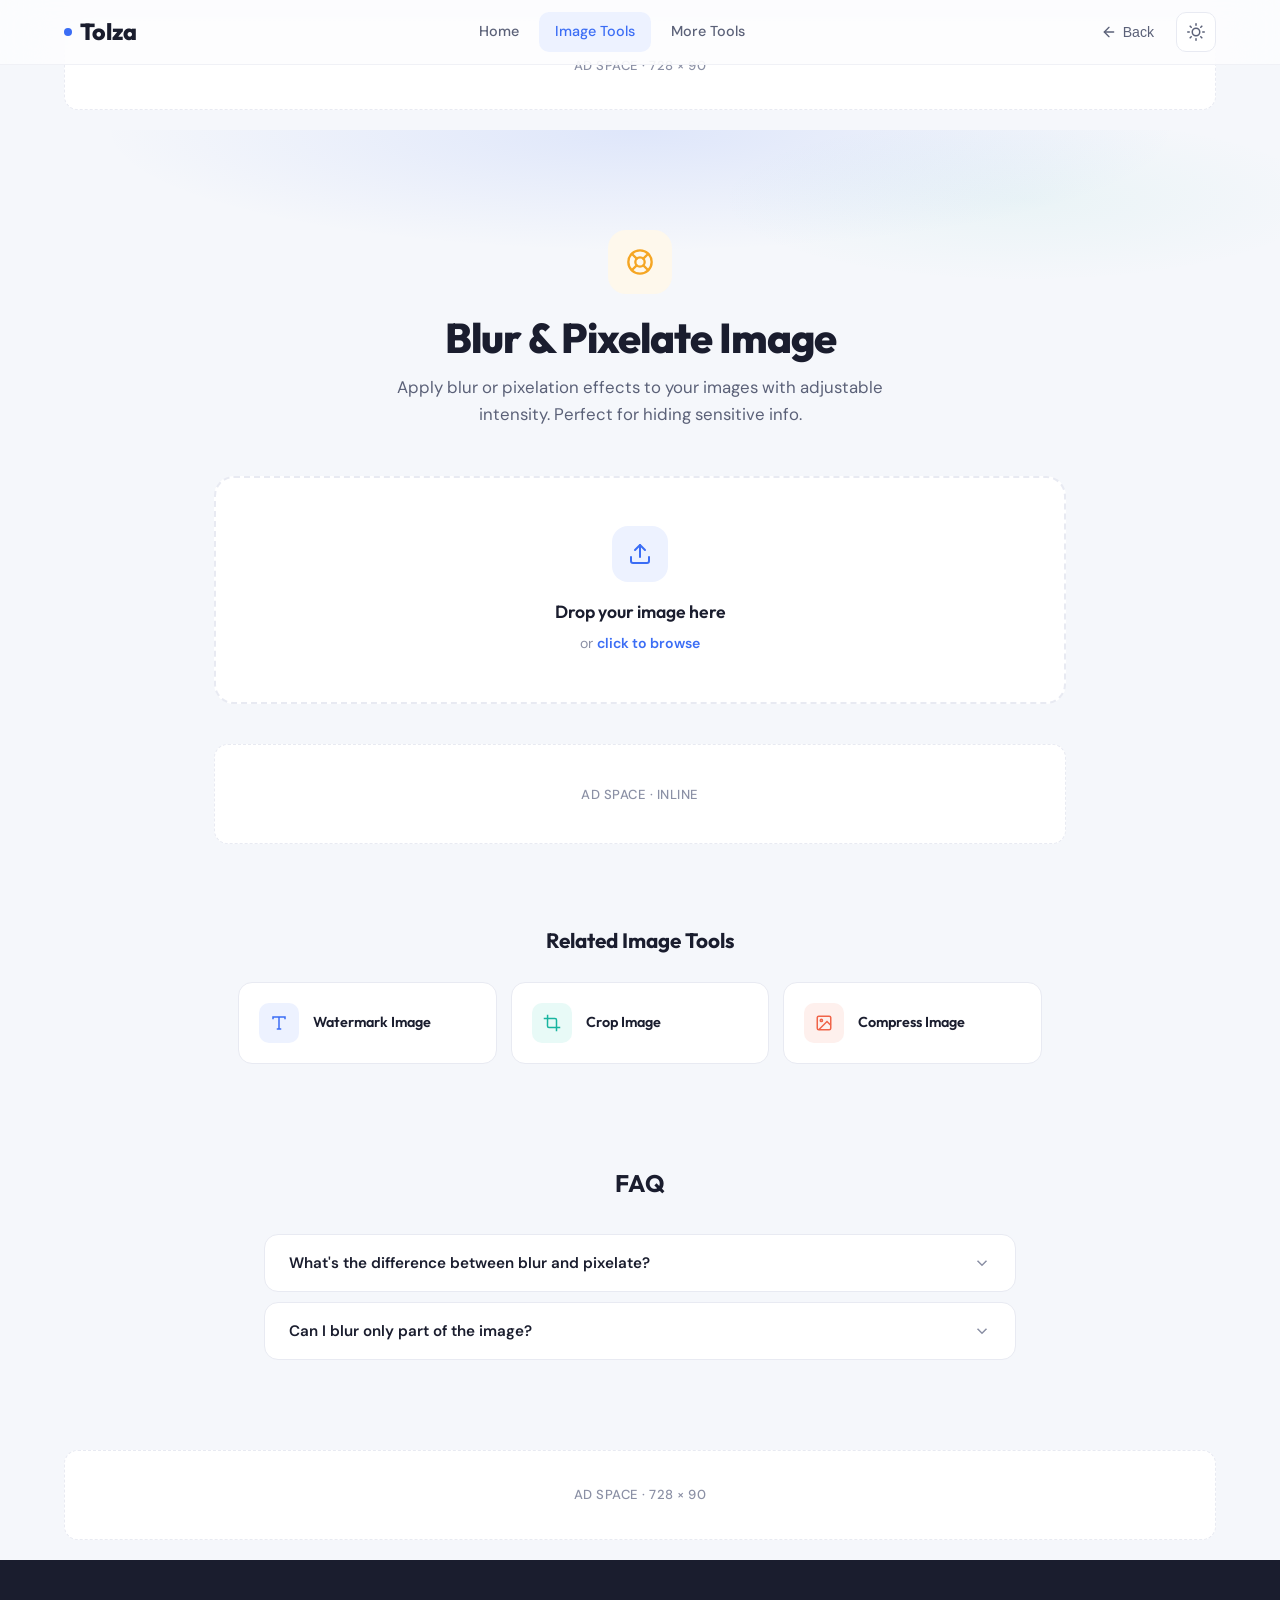
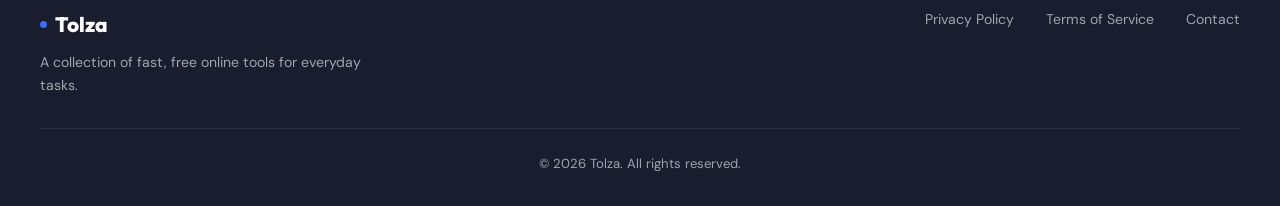
<file: tools/image/blur-pixelate-image/index.html>
<!DOCTYPE html>
<html lang="en">
<head>
  <meta charset="UTF-8">
  <meta name="viewport" content="width=device-width, initial-scale=1.0">
  <title>Blur & Pixelate Image Online Free | Tolza</title>
  <meta name="description" content="Apply blur or pixelation effects to images online for free. Adjust intensity with a slider. No signup, no upload to servers.">
  <link rel="canonical" href="https://tolza.pages.dev/tools/image/blur-pixelate-image/">
  <link rel="preconnect" href="https://fonts.googleapis.com">
  <link rel="preconnect" href="https://fonts.gstatic.com" crossorigin>
  <link href="https://fonts.googleapis.com/css2?family=Outfit:wght@400;500;600;700;800&family=DM+Sans:ital,wght@0,400;0,500;0,600;1,400&display=swap" rel="stylesheet">
  <link rel="stylesheet" href="/css/global.css">
  <script type="application/ld+json">
  {"@context":"https://schema.org","@type":"WebApplication","name":"Blur & Pixelate Image","description":"Free online tool to blur or pixelate images with adjustable intensity.","url":"https://tolza.pages.dev/tools/image/blur-pixelate-image/","applicationCategory":"MultimediaApplication","operatingSystem":"All","offers":{"@type":"Offer","price":"0","priceCurrency":"USD"}}
  </script>
</head>
<body>
<div class="g-tool-page">
  <nav class="g-navbar" role="navigation"><div class="g-nav-inner"><a href="/" class="g-nav-logo"><span class="logo-dot"></span>Tolza</a><ul class="g-nav-links" id="gNavLinks"><li><a href="/">Home</a></li><li><a href="/tools/image/" class="active">Image Tools</a></li><li><a href="#">More Tools</a></li></ul><div class="g-nav-right"><button id="gBackBtn" class="g-back-btn" aria-label="Go back"><svg viewBox="0 0 24 24" fill="none" stroke="currentColor" stroke-width="2" stroke-linecap="round" stroke-linejoin="round"><line x1="19" y1="12" x2="5" y2="12"/><polyline points="12 19 5 12 12 5"/></svg>Back</button><button class="g-theme-toggle" id="themeToggle" aria-label="Toggle dark mode"><svg class="icon-sun" viewBox="0 0 24 24" fill="none" stroke="currentColor" stroke-width="2" stroke-linecap="round" stroke-linejoin="round"><circle cx="12" cy="12" r="5"/><line x1="12" y1="1" x2="12" y2="3"/><line x1="12" y1="21" x2="12" y2="23"/><line x1="4.22" y1="4.22" x2="5.64" y2="5.64"/><line x1="18.36" y1="18.36" x2="19.78" y2="19.78"/><line x1="1" y1="12" x2="3" y2="12"/><line x1="21" y1="12" x2="23" y2="12"/><line x1="4.22" y1="19.78" x2="5.64" y2="18.36"/><line x1="18.36" y1="5.64" x2="19.78" y2="4.22"/></svg><svg class="icon-moon" viewBox="0 0 24 24" fill="none" stroke="currentColor" stroke-width="2" stroke-linecap="round" stroke-linejoin="round"><path d="M21 12.79A9 9 0 1 1 11.21 3 7 7 0 0 0 21 12.79z"/></svg></button><button class="g-nav-burger" id="gNavBurger" aria-label="Toggle menu"><svg viewBox="0 0 24 24" fill="none" stroke="currentColor" stroke-width="2" stroke-linecap="round" stroke-linejoin="round"><line x1="3" y1="6" x2="21" y2="6"/><line x1="3" y1="12" x2="21" y2="12"/><line x1="3" y1="18" x2="21" y2="18"/></svg></button></div></div></nav>

  <main>
    <div class="g-ad-banner"><div class="g-ad-slot g-ad-slot-banner" aria-label="Advertisement">Ad Space &middot; 728 &times; 90</div></div>

    <div class="g-tool-hero">
      <div class="g-tool-hero-content">
        <div class="g-tool-icon-badge" style="background:var(--amber-light);"><svg viewBox="0 0 24 24" fill="none" stroke="var(--amber)" stroke-width="2" stroke-linecap="round" stroke-linejoin="round"><circle cx="12" cy="12" r="10"/><circle cx="12" cy="12" r="4"/><line x1="4.93" y1="4.93" x2="9.17" y2="9.17"/><line x1="14.83" y1="14.83" x2="19.07" y2="19.07"/><line x1="14.83" y1="9.17" x2="19.07" y2="4.93"/><line x1="4.93" y1="19.07" x2="9.17" y2="14.83"/></svg></div>
        <h1>Blur & Pixelate Image</h1>
        <p>Apply blur or pixelation effects to your images with adjustable intensity. Perfect for hiding sensitive info.</p>
      </div>
    </div>

    <div class="g-tool-container">
      <div class="g-upload-zone" id="uploadZone">
        <input type="file" accept="image/*" id="fileInput">
        <div class="g-upload-icon"><svg viewBox="0 0 24 24" fill="none" stroke="currentColor" stroke-width="2" stroke-linecap="round" stroke-linejoin="round"><path d="M21 15v4a2 2 0 0 1-2 2H5a2 2 0 0 1-2-2v-4"/><polyline points="17 8 12 3 7 8"/><line x1="12" y1="3" x2="12" y2="15"/></svg></div>
        <div class="g-upload-title">Drop your image here</div>
        <div class="g-upload-subtitle">or <span>click to browse</span></div>
      </div>

      <div class="g-tool-controls g-hidden" id="controls">
        <div class="g-tool-controls-title"><svg viewBox="0 0 24 24" fill="none" stroke="currentColor" stroke-width="2"><circle cx="12" cy="12" r="3"/><path d="M19.4 15a1.65 1.65 0 0 0 .33 1.82l.06.06a2 2 0 0 1-2.83 2.83l-.06-.06a1.65 1.65 0 0 0-1.82-.33 1.65 1.65 0 0 0-1 1.51V21a2 2 0 0 1-4 0v-.09A1.65 1.65 0 0 0 9 19.4a1.65 1.65 0 0 0-1.82.33l-.06.06a2 2 0 0 1-2.83-2.83l.06-.06A1.65 1.65 0 0 0 4.68 15a1.65 1.65 0 0 0-1.51-1H3a2 2 0 0 1 0-4h.09A1.65 1.65 0 0 0 4.6 9a1.65 1.65 0 0 0-.33-1.82l-.06-.06a2 2 0 0 1 2.83-2.83l.06.06A1.65 1.65 0 0 0 9 4.68a1.65 1.65 0 0 0 1-1.51V3a2 2 0 0 1 4 0v.09a1.65 1.65 0 0 0 1 1.51 1.65 1.65 0 0 0 1.82-.33l.06-.06a2 2 0 0 1 2.83 2.83l-.06.06A1.65 1.65 0 0 0 19.4 9a1.65 1.65 0 0 0 1.51 1H21a2 2 0 0 1 0 4h-.09a1.65 1.65 0 0 0-1.51 1z"/></svg>Effect Options</div>

        <div class="g-control-row">
          <span class="g-control-label">Effect Mode</span>
          <div class="g-option-pills" id="modePills">
            <button class="g-pill active" data-mode="blur">Blur</button>
            <button class="g-pill" data-mode="pixelate">Pixelate</button>
          </div>
        </div>
        <div class="g-control-row">
          <label class="g-control-label">Intensity</label>
          <input type="range" id="intensitySlider" class="g-range" min="1" max="50" value="10">
          <span class="g-control-value" id="intensityVal">10</span>
        </div>
      </div>

      <div class="g-preview-area g-hidden" id="previewArea"><canvas id="canvas"></canvas></div>

      <div class="g-btn-group g-hidden" id="btnGroup">
        <button class="g-btn-primary" id="downloadBtn"><svg viewBox="0 0 24 24" fill="none" stroke="currentColor" stroke-width="2" stroke-linecap="round" stroke-linejoin="round"><path d="M21 15v4a2 2 0 0 1-2 2H5a2 2 0 0 1-2-2v-4"/><polyline points="7 10 12 15 17 10"/><line x1="12" y1="15" x2="12" y2="3"/></svg>Download</button>
        <button class="g-btn-secondary" id="resetBtn"><svg viewBox="0 0 24 24" fill="none" stroke="currentColor" stroke-width="2"><polyline points="1 4 1 10 7 10"/><path d="M3.51 15a9 9 0 1 0 2.13-9.36L1 10"/></svg>Reset</button>
      </div>

      <div class="g-ad-slot g-ad-slot-inline" aria-label="Advertisement">Ad Space &middot; Inline</div>

      <div class="g-related-tools"><h2>Related Image Tools</h2><div class="g-related-grid">
        <a href="/tools/image/watermark-image/" class="g-related-card"><div class="g-related-card-icon" style="background:var(--accent-light);"><svg viewBox="0 0 24 24" fill="none" stroke="var(--accent)" stroke-width="2"><polyline points="4 7 4 4 20 4 20 7"/><line x1="9" y1="20" x2="15" y2="20"/><line x1="12" y1="4" x2="12" y2="20"/></svg></div><span class="g-related-card-name">Watermark Image</span></a>
        <a href="/tools/image/crop-image/" class="g-related-card"><div class="g-related-card-icon" style="background:var(--teal-light);"><svg viewBox="0 0 24 24" fill="none" stroke="var(--teal)" stroke-width="2"><path d="M6.13 1L6 16a2 2 0 0 0 2 2h15"/><path d="M1 6.13L16 6a2 2 0 0 1 2 2v15"/></svg></div><span class="g-related-card-name">Crop Image</span></a>
        <a href="/tools/image/compress-image/" class="g-related-card"><div class="g-related-card-icon" style="background:var(--coral-light);"><svg viewBox="0 0 24 24" fill="none" stroke="var(--coral)" stroke-width="2"><rect x="3" y="3" width="18" height="18" rx="2"/><circle cx="8.5" cy="8.5" r="1.5"/><polyline points="21 15 16 10 5 21"/></svg></div><span class="g-related-card-name">Compress Image</span></a>
      </div></div>
    </div>

    <section class="g-faq"><h2 class="g-faq-title">FAQ</h2>
      <div class="g-faq-item"><button class="g-faq-question">What's the difference between blur and pixelate?<svg viewBox="0 0 24 24" fill="none" stroke="currentColor" stroke-width="2"><polyline points="6 9 12 15 18 9"/></svg></button><div class="g-faq-answer"><div class="g-faq-answer-inner">Blur creates a smooth, Gaussian-like softening effect. Pixelation creates a mosaic/blocky effect by averaging pixel colors in grid cells. Both are commonly used to obscure sensitive information in images.</div></div></div>
      <div class="g-faq-item"><button class="g-faq-question">Can I blur only part of the image?<svg viewBox="0 0 24 24" fill="none" stroke="currentColor" stroke-width="2"><polyline points="6 9 12 15 18 9"/></svg></button><div class="g-faq-answer"><div class="g-faq-answer-inner">Currently the effect is applied to the entire image. Regional blur/pixelation may be added in a future update. For now, you can crop the area you want to blur, apply the effect, then combine it back.</div></div></div>
    </section>

    <div class="g-ad-banner"><div class="g-ad-slot g-ad-slot-banner" aria-label="Advertisement">Ad Space &middot; 728 &times; 90</div></div>
  </main>

  <footer class="g-footer"><div class="g-footer-inner"><div class="g-footer-brand"><div class="g-footer-logo"><span class="logo-dot"></span>Tolza</div><p class="g-footer-desc">A collection of fast, free online tools for everyday tasks.</p></div><div class="g-footer-links"><a href="#">Privacy Policy</a><a href="#">Terms of Service</a><a href="#">Contact</a></div></div><div class="g-footer-bottom">&copy; 2026 Tolza. All rights reserved.</div></footer>
</div>

<script src="/js/global.js"></script>
<script>
(function() {
  'use strict';
  let img = null;
  const canvas = document.getElementById('canvas');
  const ctx = canvas.getContext('2d');
  let mode = 'blur';

  TolzaUpload('uploadZone', (files) => {
    const file = files[0];
    if (!file || !file.type.startsWith('image/')) return;
    const i = new Image();
    i.onload = () => {
      img = i;
      document.getElementById('controls').classList.remove('g-hidden');
      document.getElementById('previewArea').classList.remove('g-hidden');
      document.getElementById('btnGroup').classList.remove('g-hidden');
      render();
    };
    i.src = URL.createObjectURL(file);
  });

  // Mode toggle
  document.getElementById('modePills').addEventListener('click', (e) => {
    const pill = e.target.closest('.g-pill');
    if (!pill) return;
    document.querySelectorAll('#modePills .g-pill').forEach(p => p.classList.remove('active'));
    pill.classList.add('active');
    mode = pill.dataset.mode;
    render();
  });

  // Intensity slider
  const intensitySlider = document.getElementById('intensitySlider');
  intensitySlider.addEventListener('input', () => {
    document.getElementById('intensityVal').textContent = intensitySlider.value;
    render();
  });

  function render() {
    if (!img) return;
    canvas.width = img.width;
    canvas.height = img.height;

    const intensity = parseInt(intensitySlider.value);

    if (mode === 'blur') {
      // Use CSS filter for blur (fast, GPU-accelerated)
      ctx.filter = `blur(${intensity}px)`;
      ctx.drawImage(img, 0, 0);
      ctx.filter = 'none';
    } else {
      // Pixelate: draw small then scale up
      const pixelSize = Math.max(2, intensity);
      const sw = Math.ceil(img.width / pixelSize);
      const sh = Math.ceil(img.height / pixelSize);

      // Draw small version
      ctx.imageSmoothingEnabled = false;
      const tempCanvas = document.createElement('canvas');
      const tempCtx = tempCanvas.getContext('2d');
      tempCanvas.width = sw;
      tempCanvas.height = sh;
      tempCtx.drawImage(img, 0, 0, sw, sh);

      // Scale up with nearest-neighbor
      ctx.imageSmoothingEnabled = false;
      ctx.drawImage(tempCanvas, 0, 0, sw, sh, 0, 0, img.width, img.height);
      ctx.imageSmoothingEnabled = true;
    }
  }

  document.getElementById('downloadBtn').addEventListener('click', () => {
    if (!img) return;
    const a = document.createElement('a');
    a.download = mode + '-image.png';
    a.href = canvas.toDataURL('image/png');
    a.click();
    TolzaToast('Image downloaded!');
  });

  document.getElementById('resetBtn').addEventListener('click', () => {
    img = null;
    document.getElementById('controls').classList.add('g-hidden');
    document.getElementById('previewArea').classList.add('g-hidden');
    document.getElementById('btnGroup').classList.add('g-hidden');
    document.getElementById('fileInput').value = '';
  });
})();
</script>
</body>
</html>
</file>
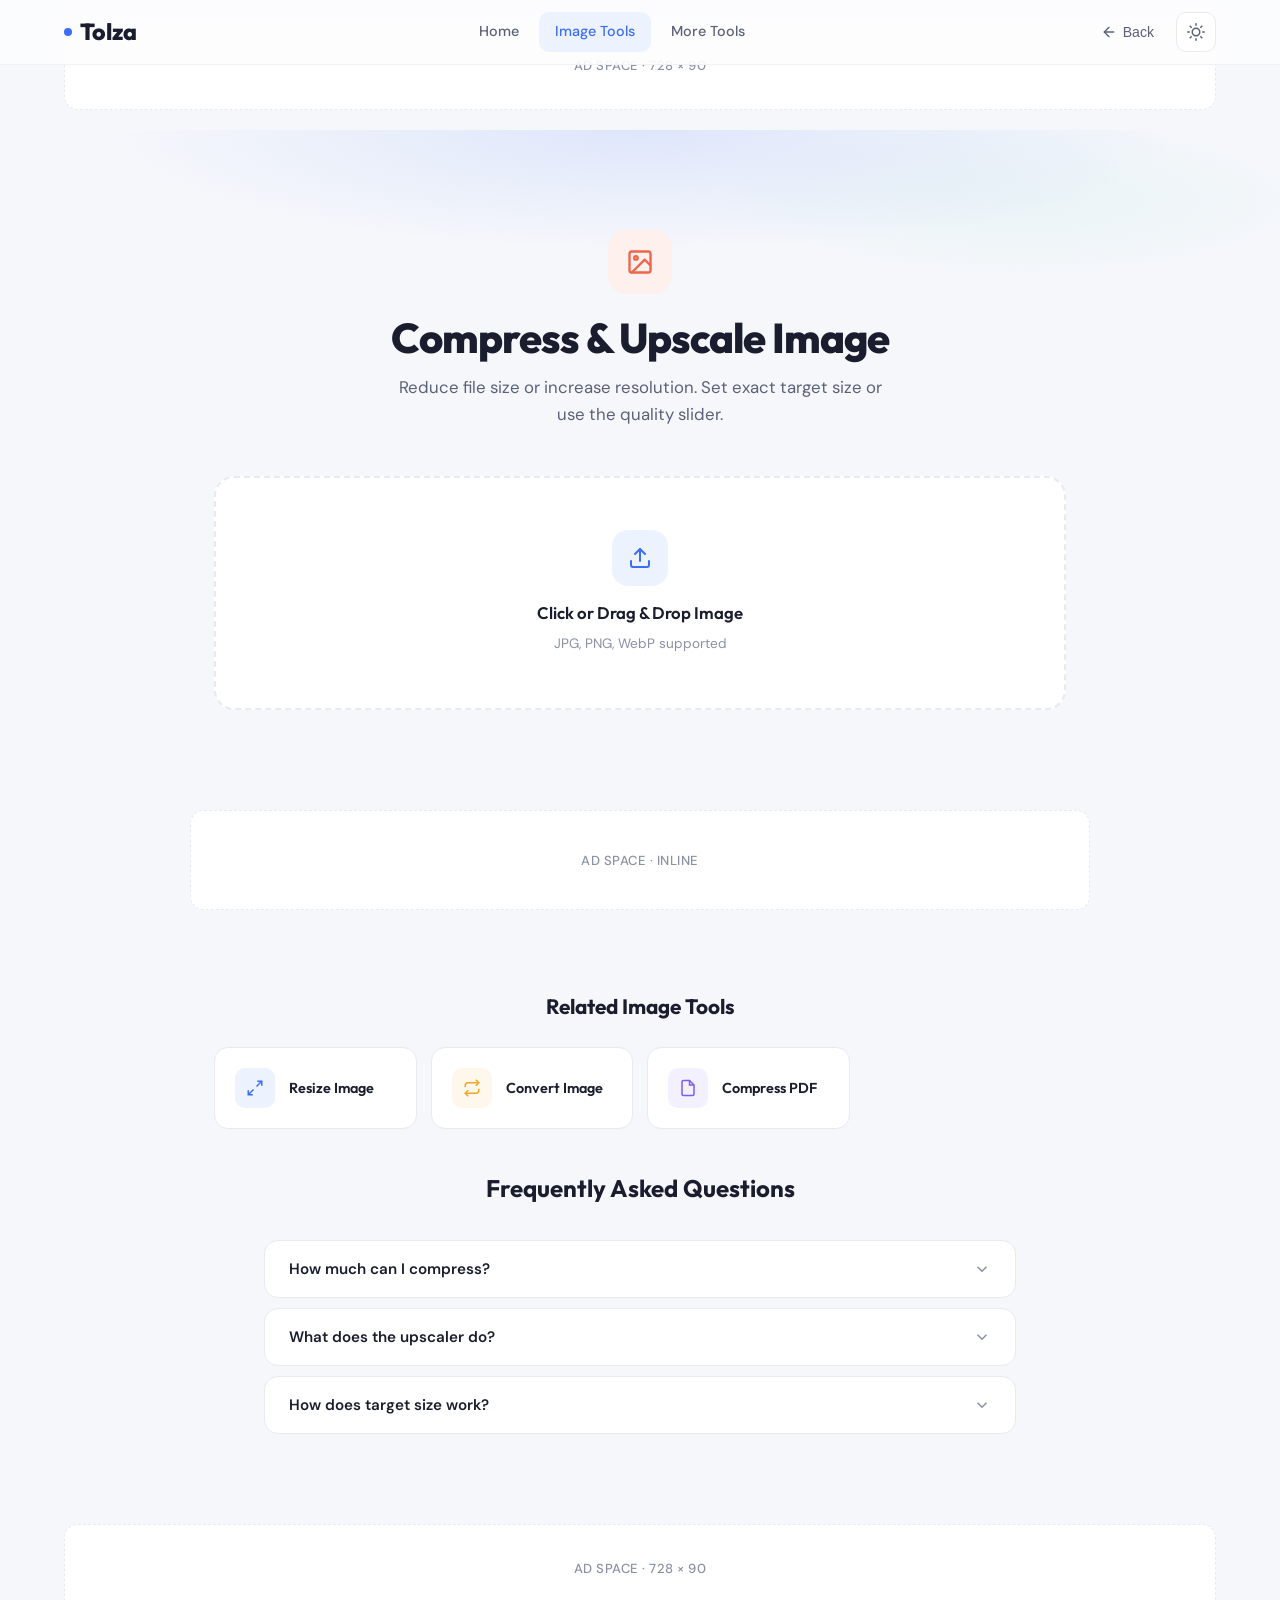
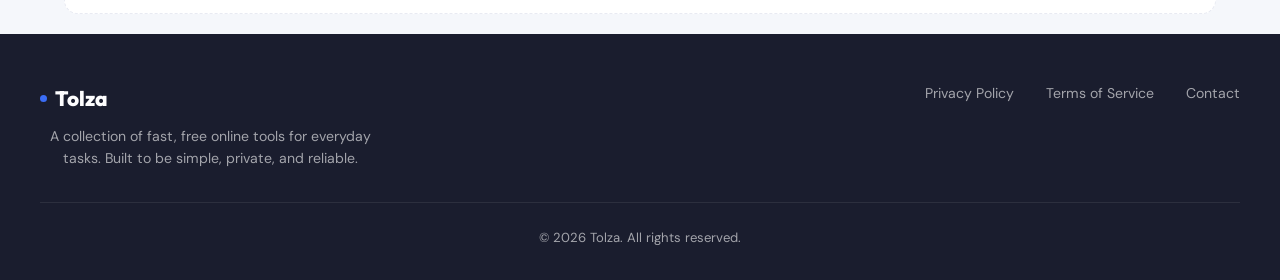
<file: tools/image/compress-image/index.html>
<!DOCTYPE html>
<html lang="en">
<head>
  <script async src="https://pagead2.googlesyndication.com/pagead/js/adsbygoogle.js?client=ca-pub-1451910682418409"
     crossorigin="anonymous"></script>
<!-- Google tag (gtag.js) -->
<script async src="https://www.googletagmanager.com/gtag/js?id=G-0NWHYZ62BW"></script>
<script>
  window.dataLayer = window.dataLayer || [];
  function gtag(){dataLayer.push(arguments);}
  gtag('js', new Date());
  gtag('config', 'G-0NWHYZ62BW');
</script>
  <meta charset="UTF-8">
  <meta name="viewport" content="width=device-width, initial-scale=1.0">
  <title>Compress & Upscale Image Online Free — Reduce or Increase File Size | Tolza</title>
  <meta name="description" content="Compress or upscale images online for free. Reduce JPG, PNG, WebP file sizes or increase resolution. Set target file size. No signup, no uploads to servers.">
  <link rel="canonical" href="https://tolza.pages.dev/tools/image/compress-image/">
  <link rel="preconnect" href="https://fonts.googleapis.com">
  <link rel="preconnect" href="https://fonts.gstatic.com" crossorigin>
  <link href="https://fonts.googleapis.com/css2?family=Outfit:wght@400;500;600;700;800&family=DM+Sans:ital,wght@0,400;0,500;0,600;1,400&display=swap" rel="stylesheet">
  <link rel="stylesheet" href="/css/global.css">
  <link rel="stylesheet" href="style.css">
  <script type="application/ld+json">
  {"@context":"https://schema.org","@type":"WebApplication","name":"Compress & Upscale Image Online","description":"Free online image compressor and upscaler. Reduce or increase image file size and resolution.","url":"https://tolza.pages.dev/tools/image/compress-image/","applicationCategory":"MultimediaApplication","operatingSystem":"All","offers":{"@type":"Offer","price":"0","priceCurrency":"USD"}}
  </script>
</head>
<body>
<div class="g-tool-page">

  <!-- Navbar -->
  <nav class="g-navbar" role="navigation" aria-label="Main navigation">
    <div class="g-nav-inner">
      <a href="/" class="g-nav-logo"><span class="logo-dot"></span>Tolza</a>
      <ul class="g-nav-links" id="gNavLinks">
        <li><a href="/">Home</a></li>
        <li><a href="/tools/image/" class="active">Image Tools</a></li>
        <li><a href="#">More Tools</a></li>
      </ul>
      <div class="g-nav-right">
        <button id="gBackBtn" class="g-back-btn" aria-label="Go back">
          <svg viewBox="0 0 24 24" fill="none" stroke="currentColor" stroke-width="2" stroke-linecap="round" stroke-linejoin="round"><line x1="19" y1="12" x2="5" y2="12"/><polyline points="12 19 5 12 12 5"/></svg>Back
        </button>
        <button class="g-theme-toggle" id="themeToggle" aria-label="Toggle dark mode">
          <svg class="icon-sun" viewBox="0 0 24 24" fill="none" stroke="currentColor" stroke-width="2" stroke-linecap="round" stroke-linejoin="round"><circle cx="12" cy="12" r="5"/><line x1="12" y1="1" x2="12" y2="3"/><line x1="12" y1="21" x2="12" y2="23"/><line x1="4.22" y1="4.22" x2="5.64" y2="5.64"/><line x1="18.36" y1="18.36" x2="19.78" y2="19.78"/><line x1="1" y1="12" x2="3" y2="12"/><line x1="21" y1="12" x2="23" y2="12"/><line x1="4.22" y1="19.78" x2="5.64" y2="18.36"/><line x1="18.36" y1="5.64" x2="19.78" y2="4.22"/></svg>
          <svg class="icon-moon" viewBox="0 0 24 24" fill="none" stroke="currentColor" stroke-width="2" stroke-linecap="round" stroke-linejoin="round"><path d="M21 12.79A9 9 0 1 1 11.21 3 7 7 0 0 0 21 12.79z"/></svg>
        </button>
        <button class="g-nav-burger" id="gNavBurger" aria-label="Toggle menu">
          <svg viewBox="0 0 24 24" fill="none" stroke="currentColor" stroke-width="2" stroke-linecap="round" stroke-linejoin="round"><line x1="3" y1="6" x2="21" y2="6"/><line x1="3" y1="12" x2="21" y2="12"/><line x1="3" y1="18" x2="21" y2="18"/></svg>
        </button>
      </div>
    </div>
  </nav>

  <main>
    <!-- Ad Banner (top) -->
    <div class="g-ad-banner"><div class="g-ad-slot g-ad-slot-banner" aria-label="Advertisement">Ad Space &middot; 728 &times; 90</div></div>

    <!-- Hero -->
    <div class="g-tool-hero">
      <div class="g-tool-hero-content">
        <div class="g-tool-icon-badge" style="background:var(--coral-light);"><svg viewBox="0 0 24 24" fill="none" stroke="var(--coral)" stroke-width="2" stroke-linecap="round" stroke-linejoin="round"><rect x="3" y="3" width="18" height="18" rx="2" ry="2"/><circle cx="8.5" cy="8.5" r="1.5"/><polyline points="21 15 16 10 5 21"/></svg></div>
        <h1>Compress & Upscale Image</h1>
        <p>Reduce file size or increase resolution. Set exact target size or use the quality slider.</p>
      </div>
    </div>

    <div class="g-tool-container">
      <!-- Upload Area -->
      <div class="upload-box" id="uploadBox">
        <input type="file" id="fileInput" accept="image/*" hidden>
        <div class="upload-box-icon"><svg viewBox="0 0 24 24" fill="none" stroke="currentColor" stroke-width="2" stroke-linecap="round" stroke-linejoin="round"><path d="M21 15v4a2 2 0 0 1-2 2H5a2 2 0 0 1-2-2v-4"/><polyline points="17 8 12 3 7 8"/><line x1="12" y1="3" x2="12" y2="15"/></svg></div>
        <p>Click or Drag & Drop Image</p>
        <span class="upload-hint">JPG, PNG, WebP supported</span>
      </div>

      <!-- Controls Panel -->
      <div class="controls g-hidden" id="controlsPanel">
        <!-- Quality Slider -->
        <div class="control-section">
          <label>Quality: <span id="qualityValue">70</span>%</label>
          <input type="range" id="qualitySlider" min="1" max="100" value="70">
          <div class="control-hint">Lower = smaller file, higher = better quality</div>
        </div>

        <!-- Scale / Upscale Slider -->
        <div class="control-section">
          <label>Scale: <span id="scaleValue">100%</span></label>
          <input type="range" id="scaleSlider" min="10" max="400" value="100">
          <div class="control-hint">Below 100% = downscale, above 100% = upscale resolution</div>
        </div>

        <!-- Target Size Input -->
        <div class="control-section target-size-section">
          <label>Target File Size:</label>
          <div class="target-size-row">
            <input type="number" id="targetSizeInput" class="g-input g-input-sm" placeholder="e.g. 500" min="1" step="1">
            <select id="targetSizeUnit" class="g-select target-unit-select">
              <option value="KB">KB</option>
              <option value="MB">MB</option>
            </select>
            <button class="g-btn-primary target-size-go" id="targetSizeBtn">
              <svg viewBox="0 0 24 24" fill="none" stroke="currentColor" stroke-width="2.5" stroke-linecap="round" stroke-linejoin="round"><polyline points="13 17 18 12 13 7"/><polyline points="6 17 11 12 6 7"/></svg>
              Compress
            </button>
          </div>
          <div class="control-hint">Enter desired output size — we'll find the best quality match</div>
        </div>
      </div>

      <!-- Preview -->
      <div class="preview g-hidden" id="previewPanel">
        <div>
          <h3>Original</h3>
          <img id="originalImg" alt="Original image">
          <p id="originalSize"></p>
        </div>
        <div>
          <h3>Result</h3>
          <img id="compressedImg" alt="Processed image">
          <p id="compressedSize"></p>
          <span class="reduction-badge g-hidden" id="reductionBadge"></span>
          <a id="downloadBtn" class="g-hidden" download="tolza-compressed.jpg">Download</a>
        </div>
      </div>
    </div>

    <!-- Ad -->
    <div class="g-ad-slot g-ad-slot-inline" style="max-width:900px;margin:40px auto;" aria-label="Advertisement">Ad Space &middot; Inline</div>

    <!-- Related Tools -->
    <div class="g-related-tools">
      <h2>Related Image Tools</h2>
      <div class="g-related-grid">
        <a href="/tools/image/resize-image/" class="g-related-card">
          <div class="g-related-card-icon" style="background:var(--accent-light);"><svg viewBox="0 0 24 24" fill="none" stroke="var(--accent)" stroke-width="2"><polyline points="15 3 21 3 21 9"/><polyline points="9 21 3 21 3 15"/><line x1="21" y1="3" x2="14" y2="10"/><line x1="3" y1="21" x2="10" y2="14"/></svg></div>
          <span class="g-related-card-name">Resize Image</span>
        </a>
        <a href="/tools/image/convert-image/" class="g-related-card">
          <div class="g-related-card-icon" style="background:var(--amber-light);"><svg viewBox="0 0 24 24" fill="none" stroke="var(--amber)" stroke-width="2"><polyline points="17 1 21 5 17 9"/><path d="M3 11V9a4 4 0 0 1 4-4h14"/><polyline points="7 23 3 19 7 15"/><path d="M21 13v2a4 4 0 0 1-4 4H3"/></svg></div>
          <span class="g-related-card-name">Convert Image</span>
        </a>
        <a href="/tools/image/compress-pdf/" class="g-related-card">
          <div class="g-related-card-icon" style="background:var(--violet-light);"><svg viewBox="0 0 24 24" fill="none" stroke="var(--violet)" stroke-width="2"><path d="M14 2H6a2 2 0 0 0-2 2v16a2 2 0 0 0 2 2h12a2 2 0 0 0 2-2V8z"/><polyline points="14 2 14 8 20 8"/></svg></div>
          <span class="g-related-card-name">Compress PDF</span>
        </a>
      </div>
    </div>

    <!-- FAQ -->
    <section class="g-faq">
      <h2 class="g-faq-title">Frequently Asked Questions</h2>
      <div class="g-faq-item"><button class="g-faq-question">How much can I compress?<svg viewBox="0 0 24 24" fill="none" stroke="currentColor" stroke-width="2"><polyline points="6 9 12 15 18 9"/></svg></button><div class="g-faq-answer"><div class="g-faq-answer-inner">JPG images can typically be reduced by 50-80% at quality level 70 with minimal visible difference. PNG images are compressed by converting to JPG.</div></div></div>
      <div class="g-faq-item"><button class="g-faq-question">What does the upscaler do?<svg viewBox="0 0 24 24" fill="none" stroke="currentColor" stroke-width="2"><polyline points="6 9 12 15 18 9"/></svg></button><div class="g-faq-answer"><div class="g-faq-answer-inner">The upscaler increases image resolution (up to 4x) using high-quality bicubic interpolation. Set the scale slider above 100% to enlarge your image dimensions.</div></div></div>
      <div class="g-faq-item"><button class="g-faq-question">How does target size work?<svg viewBox="0 0 24 24" fill="none" stroke="currentColor" stroke-width="2"><polyline points="6 9 12 15 18 9"/></svg></button><div class="g-faq-answer"><div class="g-faq-answer-inner">Enter your desired file size in KB or MB and click Compress. The tool uses binary search to automatically find the best JPEG quality level that produces a file closest to your target size.</div></div></div>
    </section>

    <div class="g-ad-banner"><div class="g-ad-slot g-ad-slot-banner" aria-label="Advertisement">Ad Space &middot; 728 &times; 90</div></div>
  </main>

  <!-- Footer -->
  <footer class="g-footer">
    <div class="g-footer-inner">
      <div class="g-footer-brand">
        <div class="g-footer-logo"><span class="logo-dot"></span>Tolza</div>
        <p class="g-footer-desc">A collection of fast, free online tools for everyday tasks. Built to be simple, private, and reliable.</p>
      </div>
      <div class="g-footer-links">
        <a href="#">Privacy Policy</a>
        <a href="#">Terms of Service</a>
        <a href="#">Contact</a>
      </div>
    </div>
    <div class="g-footer-bottom">&copy; 2026 Tolza. All rights reserved.</div>
  </footer>
</div>

<script src="/js/global.js"></script>
<script src="script.js"></script>
</body>
</html>
</file>
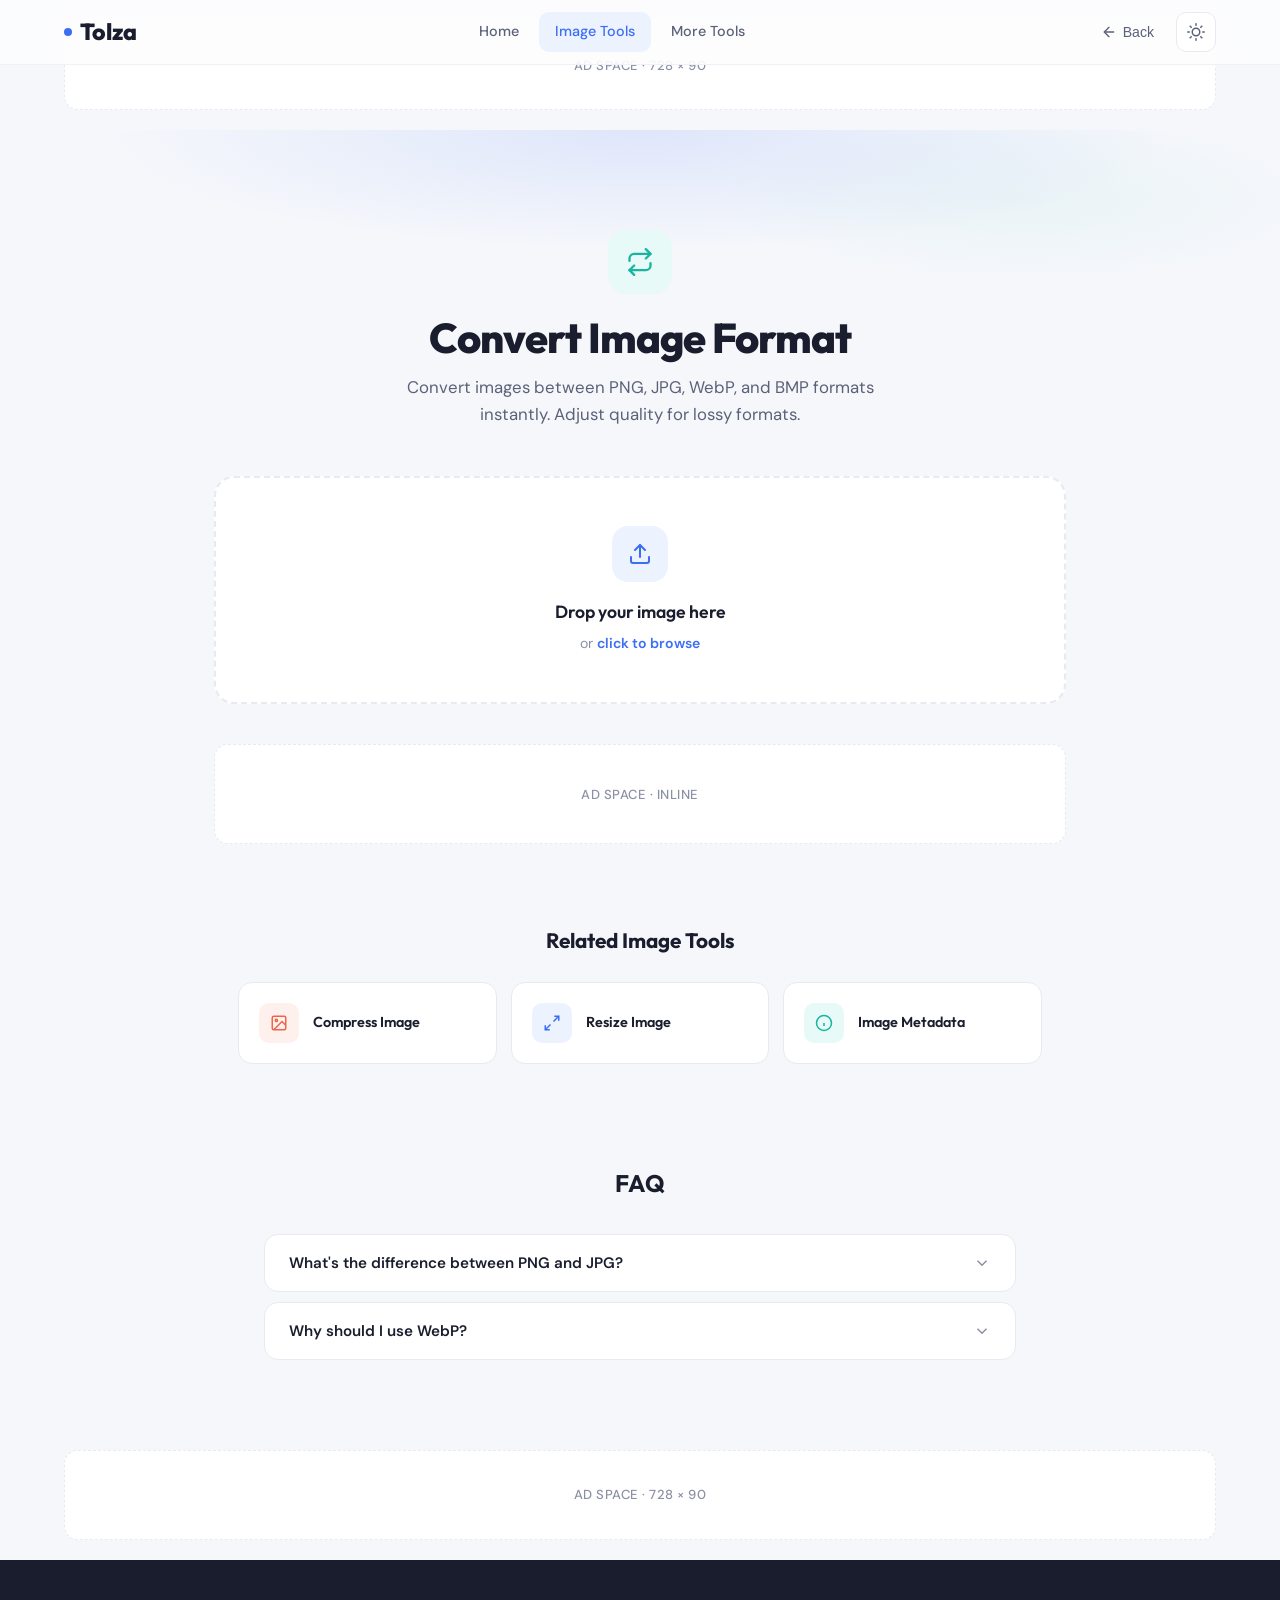
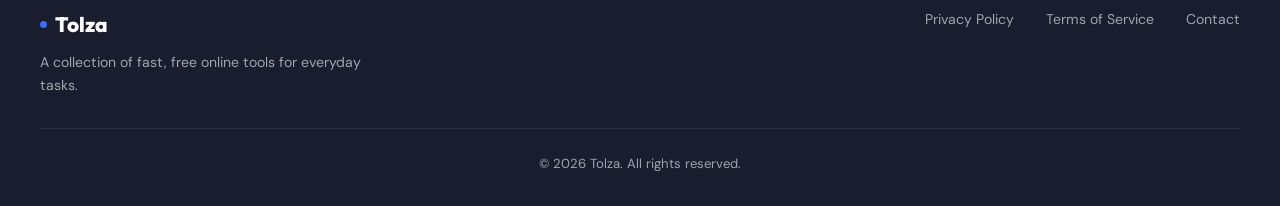
<file: tools/image/convert-image/index.html>
<!DOCTYPE html>
<html lang="en">

<head>
  <meta charset="UTF-8">
  <meta name="viewport" content="width=device-width, initial-scale=1.0">
  <title>Convert Image Online Free — PNG, JPG, WebP, BMP | Tolza</title>
  <meta name="description"
    content="Convert images between PNG, JPG, WebP, and BMP formats instantly. Free online image converter with quality control.">
  <link rel="canonical" href="https://tolza.pages.dev/tools/image/convert-image/">
  <link rel="preconnect" href="https://fonts.googleapis.com">
  <link rel="preconnect" href="https://fonts.gstatic.com" crossorigin>
  <link
    href="https://fonts.googleapis.com/css2?family=Outfit:wght@400;500;600;700;800&family=DM+Sans:ital,wght@0,400;0,500;0,600;1,400&display=swap"
    rel="stylesheet">
  <link rel="stylesheet" href="/css/global.css">
  <script type="application/ld+json">
  {"@context":"https://schema.org","@type":"WebApplication","name":"Convert Image Online","description":"Free online image format converter. Convert between PNG, JPG, WebP, and BMP.","url":"https://tolza.pages.dev/tools/image/convert-image/","applicationCategory":"MultimediaApplication","operatingSystem":"All","offers":{"@type":"Offer","price":"0","priceCurrency":"USD"}}
  </script>
</head>

<body>
  <div class="g-tool-page">
    <nav class="g-navbar" role="navigation">
      <div class="g-nav-inner"><a href="/" class="g-nav-logo"><span class="logo-dot"></span>Tolza</a>
        <ul class="g-nav-links" id="gNavLinks">
          <li><a href="/">Home</a></li>
          <li><a href="/tools/image/" class="active">Image Tools</a></li>
          <li><a href="#">More Tools</a></li>
        </ul>
        <div class="g-nav-right"><button id="gBackBtn" class="g-back-btn" aria-label="Go back"><svg viewBox="0 0 24 24"
              fill="none" stroke="currentColor" stroke-width="2" stroke-linecap="round" stroke-linejoin="round">
              <line x1="19" y1="12" x2="5" y2="12" />
              <polyline points="12 19 5 12 12 5" />
            </svg>Back</button><button class="g-theme-toggle" id="themeToggle" aria-label="Toggle dark mode"><svg
              class="icon-sun" viewBox="0 0 24 24" fill="none" stroke="currentColor" stroke-width="2"
              stroke-linecap="round" stroke-linejoin="round">
              <circle cx="12" cy="12" r="5" />
              <line x1="12" y1="1" x2="12" y2="3" />
              <line x1="12" y1="21" x2="12" y2="23" />
              <line x1="4.22" y1="4.22" x2="5.64" y2="5.64" />
              <line x1="18.36" y1="18.36" x2="19.78" y2="19.78" />
              <line x1="1" y1="12" x2="3" y2="12" />
              <line x1="21" y1="12" x2="23" y2="12" />
              <line x1="4.22" y1="19.78" x2="5.64" y2="18.36" />
              <line x1="18.36" y1="5.64" x2="19.78" y2="4.22" />
            </svg><svg class="icon-moon" viewBox="0 0 24 24" fill="none" stroke="currentColor" stroke-width="2"
              stroke-linecap="round" stroke-linejoin="round">
              <path d="M21 12.79A9 9 0 1 1 11.21 3 7 7 0 0 0 21 12.79z" />
            </svg></button><button class="g-nav-burger" id="gNavBurger" aria-label="Toggle menu"><svg
              viewBox="0 0 24 24" fill="none" stroke="currentColor" stroke-width="2" stroke-linecap="round"
              stroke-linejoin="round">
              <line x1="3" y1="6" x2="21" y2="6" />
              <line x1="3" y1="12" x2="21" y2="12" />
              <line x1="3" y1="18" x2="21" y2="18" />
            </svg></button></div>
      </div>
    </nav>

    <main>
      <div class="g-ad-banner">
        <div class="g-ad-slot g-ad-slot-banner" aria-label="Advertisement">Ad Space &middot; 728 &times; 90</div>
      </div>

      <div class="g-tool-hero">
        <div class="g-tool-hero-content">
          <div class="g-tool-icon-badge" style="background:var(--teal-light);"><svg viewBox="0 0 24 24" fill="none"
              stroke="var(--teal)" stroke-width="2" stroke-linecap="round" stroke-linejoin="round">
              <polyline points="17 1 21 5 17 9" />
              <path d="M3 11V9a4 4 0 0 1 4-4h14" />
              <polyline points="7 23 3 19 7 15" />
              <path d="M21 13v2a4 4 0 0 1-4 4H3" />
            </svg></div>
          <h1>Convert Image Format</h1>
          <p>Convert images between PNG, JPG, WebP, and BMP formats instantly. Adjust quality for lossy formats.</p>
        </div>
      </div>

      <div class="g-tool-container">
        <div class="g-upload-zone" id="uploadZone">
          <input type="file" accept="image/*" id="fileInput">
          <div class="g-upload-icon"><svg viewBox="0 0 24 24" fill="none" stroke="currentColor" stroke-width="2"
              stroke-linecap="round" stroke-linejoin="round">
              <path d="M21 15v4a2 2 0 0 1-2 2H5a2 2 0 0 1-2-2v-4" />
              <polyline points="17 8 12 3 7 8" />
              <line x1="12" y1="3" x2="12" y2="15" />
            </svg></div>
          <div class="g-upload-title">Drop your image here</div>
          <div class="g-upload-subtitle">or <span>click to browse</span></div>
        </div>

        <div class="g-tool-controls g-hidden" id="controls">
          <div class="g-tool-controls-title"><svg viewBox="0 0 24 24" fill="none" stroke="currentColor" stroke-width="2"
              stroke-linecap="round" stroke-linejoin="round">
              <polyline points="17 1 21 5 17 9" />
              <path d="M3 11V9a4 4 0 0 1 4-4h14" />
              <polyline points="7 23 3 19 7 15" />
              <path d="M21 13v2a4 4 0 0 1-4 4H3" />
            </svg>Convert Options</div>

          <div class="g-control-row">
            <span class="g-control-label">Source Format</span>
            <span class="g-control-value" id="sourceFormat">—</span>
          </div>
          <div class="g-control-row">
            <label class="g-control-label" for="targetFormat">Convert To</label>
            <select id="targetFormat" class="g-select">
              <option value="image/png">PNG</option>
              <option value="image/jpeg">JPG</option>
              <option value="image/webp">WebP</option>
              <option value="image/bmp">BMP</option>
            </select>
          </div>
          <div class="g-control-row" id="qualityRow">
            <label class="g-control-label">Quality</label>
            <input type="range" id="qualitySlider" class="g-range" min="10" max="100" value="90">
            <span class="g-control-value" id="qualityValue">90%</span>
          </div>
        </div>

        <div class="g-preview-split g-hidden" id="previewSplit">
          <div class="g-preview-card">
            <h3>Original</h3>
            <img id="origPreview" alt="Original image">
            <div class="g-file-size">Size: <strong id="origSize">—</strong></div>
          </div>
          <div class="g-preview-card">
            <h3>Converted</h3>
            <img id="convPreview" alt="Converted image">
            <div class="g-file-size">Size: <strong id="convSize">—</strong></div>
          </div>
        </div>

        <div class="g-btn-group g-hidden" id="btnGroup">
          <button class="g-btn-primary" id="downloadBtn"><svg viewBox="0 0 24 24" fill="none" stroke="currentColor"
              stroke-width="2" stroke-linecap="round" stroke-linejoin="round">
              <path d="M21 15v4a2 2 0 0 1-2 2H5a2 2 0 0 1-2-2v-4" />
              <polyline points="7 10 12 15 17 10" />
              <line x1="12" y1="15" x2="12" y2="3" />
            </svg>Download Converted</button>
          <button class="g-btn-secondary" id="resetBtn"><svg viewBox="0 0 24 24" fill="none" stroke="currentColor"
              stroke-width="2" stroke-linecap="round" stroke-linejoin="round">
              <polyline points="1 4 1 10 7 10" />
              <path d="M3.51 15a9 9 0 1 0 2.13-9.36L1 10" />
            </svg>Reset</button>
        </div>

        <div class="g-ad-slot g-ad-slot-inline" aria-label="Advertisement">Ad Space &middot; Inline</div>

        <div class="g-related-tools">
          <h2>Related Image Tools</h2>
          <div class="g-related-grid">
            <a href="/tools/image/compress-image/" class="g-related-card">
              <div class="g-related-card-icon" style="background:var(--coral-light);"><svg viewBox="0 0 24 24"
                  fill="none" stroke="var(--coral)" stroke-width="2">
                  <rect x="3" y="3" width="18" height="18" rx="2" ry="2" />
                  <circle cx="8.5" cy="8.5" r="1.5" />
                  <polyline points="21 15 16 10 5 21" />
                </svg></div><span class="g-related-card-name">Compress Image</span>
            </a>
            <a href="/tools/image/resize-image/" class="g-related-card">
              <div class="g-related-card-icon" style="background:var(--accent-light);"><svg viewBox="0 0 24 24"
                  fill="none" stroke="var(--accent)" stroke-width="2">
                  <polyline points="15 3 21 3 21 9" />
                  <polyline points="9 21 3 21 3 15" />
                  <line x1="21" y1="3" x2="14" y2="10" />
                  <line x1="3" y1="21" x2="10" y2="14" />
                </svg></div><span class="g-related-card-name">Resize Image</span>
            </a>
            <a href="/tools/image/image-metadata-viewer/" class="g-related-card">
              <div class="g-related-card-icon" style="background:var(--teal-light);"><svg viewBox="0 0 24 24"
                  fill="none" stroke="var(--teal)" stroke-width="2">
                  <circle cx="12" cy="12" r="10" />
                  <line x1="12" y1="16" x2="12" y2="12" />
                  <line x1="12" y1="8" x2="12.01" y2="8" />
                </svg></div><span class="g-related-card-name">Image Metadata</span>
            </a>
          </div>
        </div>
      </div>

      <section class="g-faq">
        <h2 class="g-faq-title">FAQ</h2>
        <div class="g-faq-item"><button class="g-faq-question">What's the difference between PNG and JPG?<svg
              viewBox="0 0 24 24" fill="none" stroke="currentColor" stroke-width="2">
              <polyline points="6 9 12 15 18 9" />
            </svg></button>
          <div class="g-faq-answer">
            <div class="g-faq-answer-inner">PNG is lossless and supports transparency, making it ideal for graphics and
              logos. JPG uses lossy compression which makes files smaller but reduces quality slightly — best for
              photographs.</div>
          </div>
        </div>
        <div class="g-faq-item"><button class="g-faq-question">Why should I use WebP?<svg viewBox="0 0 24 24"
              fill="none" stroke="currentColor" stroke-width="2">
              <polyline points="6 9 12 15 18 9" />
            </svg></button>
          <div class="g-faq-answer">
            <div class="g-faq-answer-inner">WebP is a modern format developed by Google that provides superior
              compression. WebP files are typically 25-34% smaller than equivalent JPG files while maintaining similar
              quality. All modern browsers support WebP.</div>
          </div>
        </div>
      </section>

      <div class="g-ad-banner">
        <div class="g-ad-slot g-ad-slot-banner" aria-label="Advertisement">Ad Space &middot; 728 &times; 90</div>
      </div>
    </main>

    <footer class="g-footer">
      <div class="g-footer-inner">
        <div class="g-footer-brand">
          <div class="g-footer-logo"><span class="logo-dot"></span>Tolza</div>
          <p class="g-footer-desc">A collection of fast, free online tools for everyday tasks.</p>
        </div>
        <div class="g-footer-links"><a href="#">Privacy Policy</a><a href="#">Terms of Service</a><a
            href="#">Contact</a></div>
      </div>
      <div class="g-footer-bottom">&copy; 2026 Tolza. All rights reserved.</div>
    </footer>
  </div>

  <script src="/js/global.js"></script>
  <script>
    (function () {
      'use strict';
      let img = null, originalFile = null;
      const canvas = document.createElement('canvas');
      const ctx = canvas.getContext('2d');
      const targetFormat = document.getElementById('targetFormat');
      const qualitySlider = document.getElementById('qualitySlider');
      const qualityValue = document.getElementById('qualityValue');
      const qualityRow = document.getElementById('qualityRow');

      const formatExts = { 'image/png': 'png', 'image/jpeg': 'jpg', 'image/webp': 'webp', 'image/bmp': 'bmp' };

      TolzaUpload('uploadZone', (files) => {
        originalFile = files[0];
        if (!originalFile || !originalFile.type.startsWith('image/')) return;
        const i = new Image();
        i.onload = () => {
          img = i;
          document.getElementById('origPreview').src = i.src;
          document.getElementById('origSize').textContent = TolzaFormatSize(originalFile.size);
          const ext = originalFile.name.split('.').pop().toUpperCase();
          document.getElementById('sourceFormat').textContent = ext + ' (' + originalFile.type + ')';
          document.getElementById('controls').classList.remove('g-hidden');
          document.getElementById('previewSplit').classList.remove('g-hidden');
          document.getElementById('btnGroup').classList.remove('g-hidden');
          convert();
        };
        i.src = URL.createObjectURL(originalFile);
      });

      targetFormat.addEventListener('change', () => {
        const lossy = ['image/jpeg', 'image/webp'].includes(targetFormat.value);
        qualityRow.style.display = lossy ? '' : 'none';
        convert();
      });

      qualitySlider.addEventListener('input', () => {
        qualityValue.textContent = qualitySlider.value + '%';
        convert();
      });

      function convert() {
        if (!img) return;
        canvas.width = img.width;
        canvas.height = img.height;
        // For JPEG, fill white background (no alpha)
        if (targetFormat.value === 'image/jpeg') {
          ctx.fillStyle = '#ffffff';
          ctx.fillRect(0, 0, canvas.width, canvas.height);
        }
        ctx.drawImage(img, 0, 0);
        const quality = ['image/jpeg', 'image/webp'].includes(targetFormat.value) ? qualitySlider.value / 100 : undefined;
        canvas.toBlob((blob) => {
          const url = URL.createObjectURL(blob);
          document.getElementById('convPreview').src = url;
          document.getElementById('convSize').textContent = TolzaFormatSize(blob.size);
          document.getElementById('downloadBtn').onclick = () => {
            const a = document.createElement('a');
            a.download = 'converted.' + formatExts[targetFormat.value];
            a.href = url;
            a.click();
            TolzaToast('Image downloaded!');
          };
        }, targetFormat.value, quality);
      }

      document.getElementById('resetBtn').addEventListener('click', () => {
        img = null; originalFile = null;
        document.getElementById('controls').classList.add('g-hidden');
        document.getElementById('previewSplit').classList.add('g-hidden');
        document.getElementById('btnGroup').classList.add('g-hidden');
        document.getElementById('fileInput').value = '';
      });
    })();
  </script>
</body>

</html>
</file>
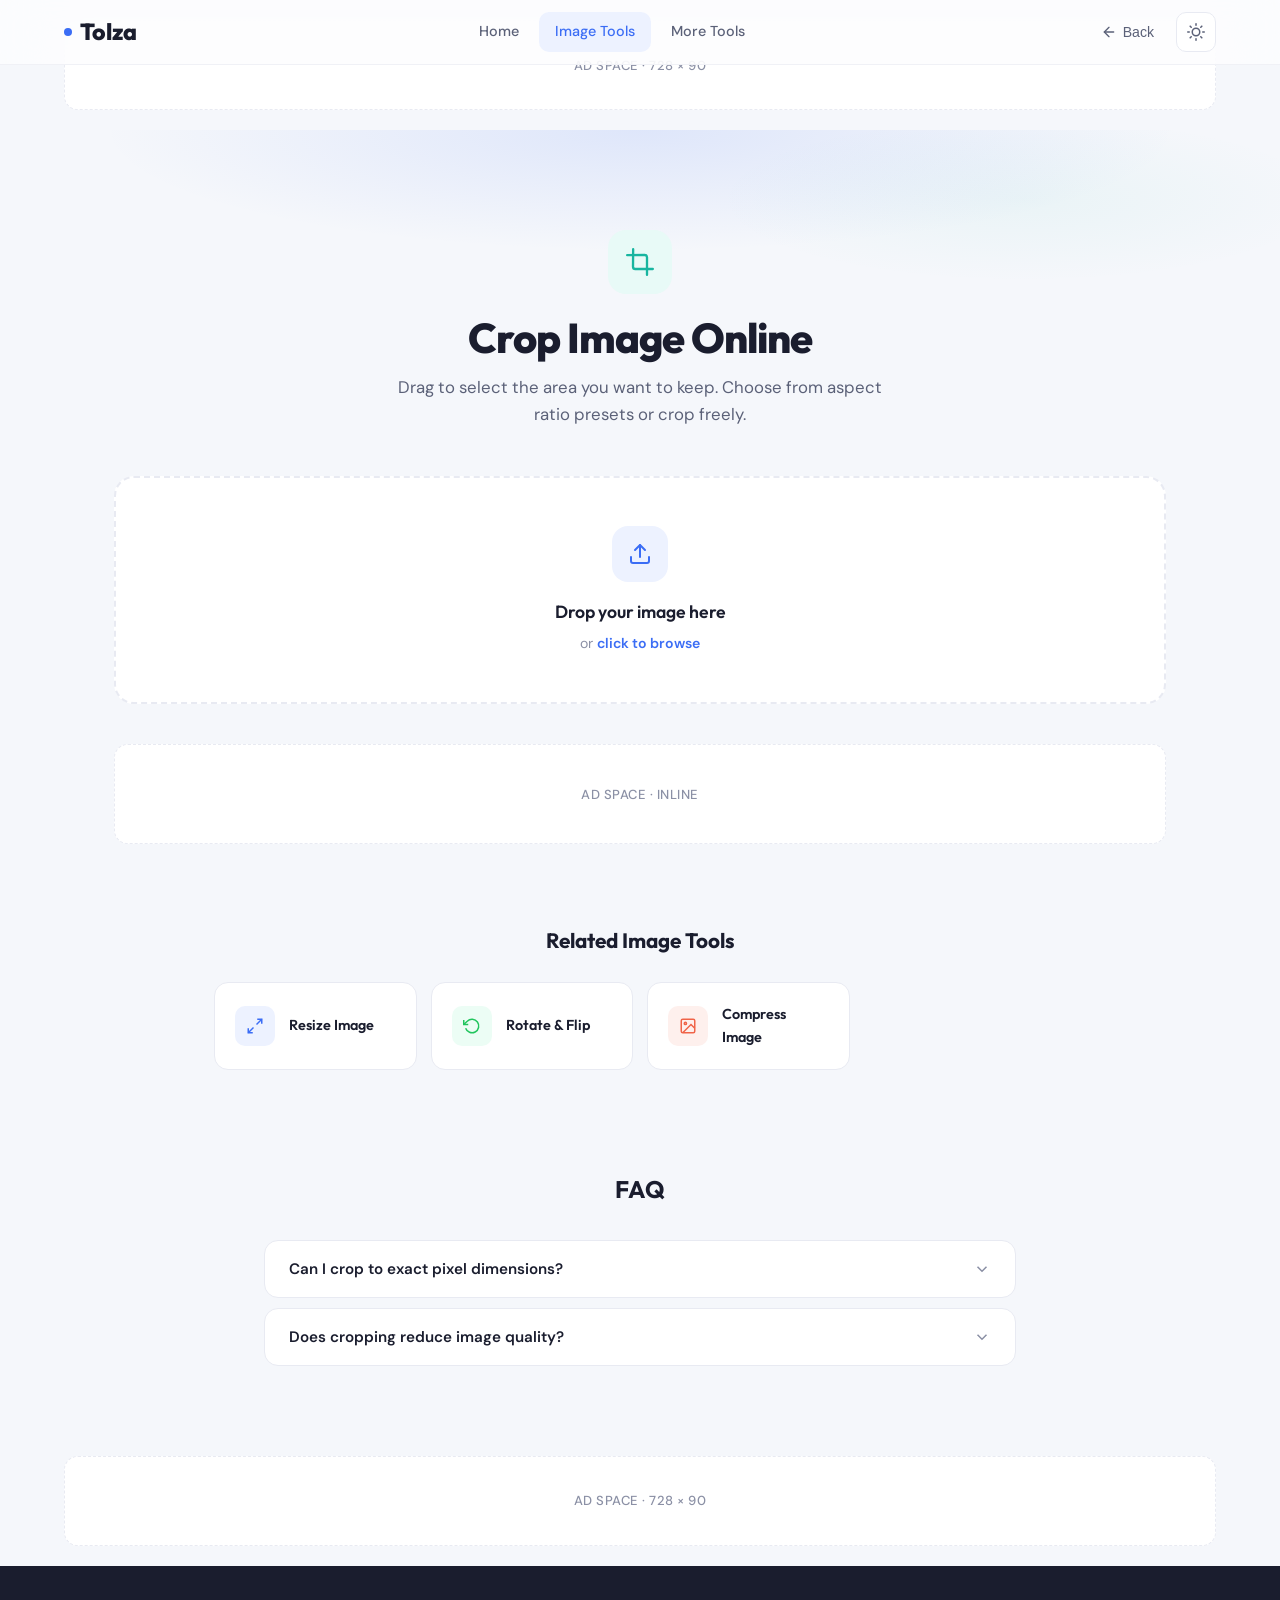
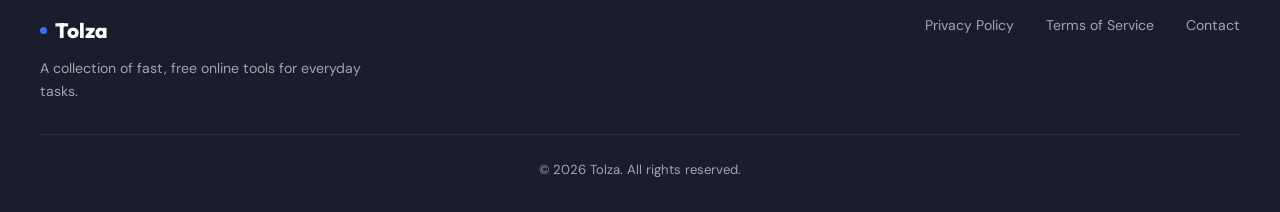
<file: tools/image/crop-image/index.html>
<!DOCTYPE html>
<html lang="en">
<head>
  <meta charset="UTF-8">
  <meta name="viewport" content="width=device-width, initial-scale=1.0">
  <title>Crop Image Online Free — Drag to Select | Tolza</title>
  <meta name="description" content="Crop images online for free with an interactive drag-to-select crop box. Choose from preset aspect ratios or crop freely. No signup required.">
  <link rel="canonical" href="https://tolza.pages.dev/tools/image/crop-image/">
  <link rel="preconnect" href="https://fonts.googleapis.com">
  <link rel="preconnect" href="https://fonts.gstatic.com" crossorigin>
  <link href="https://fonts.googleapis.com/css2?family=Outfit:wght@400;500;600;700;800&family=DM+Sans:ital,wght@0,400;0,500;0,600;1,400&display=swap" rel="stylesheet">
  <link rel="stylesheet" href="/css/global.css">
  <script type="application/ld+json">
  {"@context":"https://schema.org","@type":"WebApplication","name":"Crop Image Online","description":"Free online interactive image cropping tool with aspect ratio presets.","url":"https://tolza.pages.dev/tools/image/crop-image/","applicationCategory":"MultimediaApplication","operatingSystem":"All","offers":{"@type":"Offer","price":"0","priceCurrency":"USD"}}
  </script>
  <style>
    .crop-workspace { position: relative; display: inline-block; margin: 0 auto; max-width: 100%; background: var(--surface); border: 1px solid var(--border); border-radius: var(--radius-lg); padding: 16px; margin-top: 24px; overflow: hidden; }
    .crop-container { position: relative; display: inline-block; cursor: crosshair; user-select: none; -webkit-user-select: none; }
    .crop-container img { display: block; max-width: 100%; max-height: 500px; }
    .crop-overlay { position: absolute; inset: 0; background: rgba(0,0,0,0.5); pointer-events: none; }
    .crop-box { position: absolute; border: 2px solid var(--white); box-shadow: 0 0 0 9999px rgba(0,0,0,0.45); cursor: move; z-index: 2; }
    .crop-box::before { content: ''; position: absolute; inset: 0; border: 1px dashed rgba(255,255,255,0.4); pointer-events: none; }
    /* Rule of thirds guides */
    .crop-guides { position: absolute; inset: 0; pointer-events: none; }
    .crop-guides::before, .crop-guides::after { content: ''; position: absolute; background: rgba(255,255,255,0.2); }
    .crop-guides::before { left: 33.33%; top: 0; bottom: 0; width: 1px; box-shadow: calc(33.33% * 1) 0 0 0 rgba(255,255,255,0.2); }
    .crop-guides::after { top: 33.33%; left: 0; right: 0; height: 1px; box-shadow: 0 calc(33.33% * 1) 0 0 rgba(255,255,255,0.2); }
    /* Resize handles */
    .crop-handle { position: absolute; width: 10px; height: 10px; background: var(--white); border: 1px solid var(--accent); z-index: 3; }
    .crop-handle-nw { top: -5px; left: -5px; cursor: nw-resize; }
    .crop-handle-ne { top: -5px; right: -5px; cursor: ne-resize; }
    .crop-handle-sw { bottom: -5px; left: -5px; cursor: sw-resize; }
    .crop-handle-se { bottom: -5px; right: -5px; cursor: se-resize; }
    .crop-dims { position: absolute; bottom: -28px; left: 50%; transform: translateX(-50%); font-size: 0.75rem; font-weight: 600; color: var(--white); background: rgba(0,0,0,0.7); padding: 2px 10px; border-radius: 4px; white-space: nowrap; z-index: 4; }
  </style>
</head>
<body>
<div class="g-tool-page">
  <nav class="g-navbar" role="navigation"><div class="g-nav-inner"><a href="/" class="g-nav-logo"><span class="logo-dot"></span>Tolza</a><ul class="g-nav-links" id="gNavLinks"><li><a href="/">Home</a></li><li><a href="/tools/image/" class="active">Image Tools</a></li><li><a href="#">More Tools</a></li></ul><div class="g-nav-right"><button id="gBackBtn" class="g-back-btn" aria-label="Go back"><svg viewBox="0 0 24 24" fill="none" stroke="currentColor" stroke-width="2" stroke-linecap="round" stroke-linejoin="round"><line x1="19" y1="12" x2="5" y2="12"/><polyline points="12 19 5 12 12 5"/></svg>Back</button><button class="g-theme-toggle" id="themeToggle" aria-label="Toggle dark mode"><svg class="icon-sun" viewBox="0 0 24 24" fill="none" stroke="currentColor" stroke-width="2" stroke-linecap="round" stroke-linejoin="round"><circle cx="12" cy="12" r="5"/><line x1="12" y1="1" x2="12" y2="3"/><line x1="12" y1="21" x2="12" y2="23"/><line x1="4.22" y1="4.22" x2="5.64" y2="5.64"/><line x1="18.36" y1="18.36" x2="19.78" y2="19.78"/><line x1="1" y1="12" x2="3" y2="12"/><line x1="21" y1="12" x2="23" y2="12"/><line x1="4.22" y1="19.78" x2="5.64" y2="18.36"/><line x1="18.36" y1="5.64" x2="19.78" y2="4.22"/></svg><svg class="icon-moon" viewBox="0 0 24 24" fill="none" stroke="currentColor" stroke-width="2" stroke-linecap="round" stroke-linejoin="round"><path d="M21 12.79A9 9 0 1 1 11.21 3 7 7 0 0 0 21 12.79z"/></svg></button><button class="g-nav-burger" id="gNavBurger" aria-label="Toggle menu"><svg viewBox="0 0 24 24" fill="none" stroke="currentColor" stroke-width="2" stroke-linecap="round" stroke-linejoin="round"><line x1="3" y1="6" x2="21" y2="6"/><line x1="3" y1="12" x2="21" y2="12"/><line x1="3" y1="18" x2="21" y2="18"/></svg></button></div></div></nav>

  <main>
    <div class="g-ad-banner"><div class="g-ad-slot g-ad-slot-banner" aria-label="Advertisement">Ad Space &middot; 728 &times; 90</div></div>

    <div class="g-tool-hero">
      <div class="g-tool-hero-content">
        <div class="g-tool-icon-badge" style="background:var(--teal-light);"><svg viewBox="0 0 24 24" fill="none" stroke="var(--teal)" stroke-width="2" stroke-linecap="round" stroke-linejoin="round"><path d="M6.13 1L6 16a2 2 0 0 0 2 2h15"/><path d="M1 6.13L16 6a2 2 0 0 1 2 2v15"/></svg></div>
        <h1>Crop Image Online</h1>
        <p>Drag to select the area you want to keep. Choose from aspect ratio presets or crop freely.</p>
      </div>
    </div>

    <div class="g-tool-container g-tool-container-wide">
      <div class="g-upload-zone" id="uploadZone">
        <input type="file" accept="image/*" id="fileInput">
        <div class="g-upload-icon"><svg viewBox="0 0 24 24" fill="none" stroke="currentColor" stroke-width="2" stroke-linecap="round" stroke-linejoin="round"><path d="M21 15v4a2 2 0 0 1-2 2H5a2 2 0 0 1-2-2v-4"/><polyline points="17 8 12 3 7 8"/><line x1="12" y1="3" x2="12" y2="15"/></svg></div>
        <div class="g-upload-title">Drop your image here</div>
        <div class="g-upload-subtitle">or <span>click to browse</span></div>
      </div>

      <!-- Aspect ratio presets -->
      <div class="g-tool-controls g-hidden" id="controls">
        <div class="g-tool-controls-title"><svg viewBox="0 0 24 24" fill="none" stroke="currentColor" stroke-width="2"><path d="M6.13 1L6 16a2 2 0 0 0 2 2h15"/><path d="M1 6.13L16 6a2 2 0 0 1 2 2v15"/></svg>Crop Options</div>
        <div class="g-control-row">
          <span class="g-control-label">Aspect Ratio</span>
          <div class="g-option-pills" id="ratioPills">
            <button class="g-pill active" data-ratio="free">Free</button>
            <button class="g-pill" data-ratio="1:1">1:1</button>
            <button class="g-pill" data-ratio="4:3">4:3</button>
            <button class="g-pill" data-ratio="16:9">16:9</button>
            <button class="g-pill" data-ratio="3:2">3:2</button>
            <button class="g-pill" data-ratio="9:16">9:16</button>
          </div>
        </div>
        <div class="g-control-row">
          <span class="g-control-label">Selection</span>
          <span class="g-control-value" id="cropInfo">—</span>
        </div>
      </div>

      <!-- Crop workspace -->
      <div class="crop-workspace g-hidden g-text-center" id="cropWorkspace">
        <div class="crop-container" id="cropContainer">
          <img id="cropImg" alt="Image to crop" draggable="false">
          <div class="crop-box" id="cropBox">
            <div class="crop-guides"></div>
            <div class="crop-handle crop-handle-nw" data-handle="nw"></div>
            <div class="crop-handle crop-handle-ne" data-handle="ne"></div>
            <div class="crop-handle crop-handle-sw" data-handle="sw"></div>
            <div class="crop-handle crop-handle-se" data-handle="se"></div>
            <div class="crop-dims" id="cropDims"></div>
          </div>
        </div>
      </div>

      <div class="g-btn-group g-hidden" id="btnGroup">
        <button class="g-btn-primary" id="cropBtn"><svg viewBox="0 0 24 24" fill="none" stroke="currentColor" stroke-width="2"><path d="M6.13 1L6 16a2 2 0 0 0 2 2h15"/><path d="M1 6.13L16 6a2 2 0 0 1 2 2v15"/></svg>Crop & Download</button>
        <button class="g-btn-secondary" id="resetBtn"><svg viewBox="0 0 24 24" fill="none" stroke="currentColor" stroke-width="2"><polyline points="1 4 1 10 7 10"/><path d="M3.51 15a9 9 0 1 0 2.13-9.36L1 10"/></svg>Reset</button>
      </div>

      <div class="g-ad-slot g-ad-slot-inline" aria-label="Advertisement">Ad Space &middot; Inline</div>

      <div class="g-related-tools"><h2>Related Image Tools</h2><div class="g-related-grid">
        <a href="/tools/image/resize-image/" class="g-related-card"><div class="g-related-card-icon" style="background:var(--accent-light);"><svg viewBox="0 0 24 24" fill="none" stroke="var(--accent)" stroke-width="2"><polyline points="15 3 21 3 21 9"/><polyline points="9 21 3 21 3 15"/><line x1="21" y1="3" x2="14" y2="10"/><line x1="3" y1="21" x2="10" y2="14"/></svg></div><span class="g-related-card-name">Resize Image</span></a>
        <a href="/tools/image/rotate-flip-image/" class="g-related-card"><div class="g-related-card-icon" style="background:var(--green-light);"><svg viewBox="0 0 24 24" fill="none" stroke="var(--green)" stroke-width="2"><polyline points="1 4 1 10 7 10"/><path d="M3.51 15a9 9 0 1 0 2.13-9.36L1 10"/></svg></div><span class="g-related-card-name">Rotate & Flip</span></a>
        <a href="/tools/image/compress-image/" class="g-related-card"><div class="g-related-card-icon" style="background:var(--coral-light);"><svg viewBox="0 0 24 24" fill="none" stroke="var(--coral)" stroke-width="2"><rect x="3" y="3" width="18" height="18" rx="2"/><circle cx="8.5" cy="8.5" r="1.5"/><polyline points="21 15 16 10 5 21"/></svg></div><span class="g-related-card-name">Compress Image</span></a>
      </div></div>
    </div>

    <section class="g-faq"><h2 class="g-faq-title">FAQ</h2>
      <div class="g-faq-item"><button class="g-faq-question">Can I crop to exact pixel dimensions?<svg viewBox="0 0 24 24" fill="none" stroke="currentColor" stroke-width="2"><polyline points="6 9 12 15 18 9"/></svg></button><div class="g-faq-answer"><div class="g-faq-answer-inner">Yes! The crop selection shows the exact pixel dimensions in real-time. Use the aspect ratio presets or drag freely to get your desired dimensions. After cropping, you can use the Resize tool for exact pixel sizes.</div></div></div>
      <div class="g-faq-item"><button class="g-faq-question">Does cropping reduce image quality?<svg viewBox="0 0 24 24" fill="none" stroke="currentColor" stroke-width="2"><polyline points="6 9 12 15 18 9"/></svg></button><div class="g-faq-answer"><div class="g-faq-answer-inner">No! Cropping only removes the unwanted parts of the image. The cropped area retains its original quality since we output as PNG (lossless).</div></div></div>
    </section>

    <div class="g-ad-banner"><div class="g-ad-slot g-ad-slot-banner" aria-label="Advertisement">Ad Space &middot; 728 &times; 90</div></div>
  </main>

  <footer class="g-footer"><div class="g-footer-inner"><div class="g-footer-brand"><div class="g-footer-logo"><span class="logo-dot"></span>Tolza</div><p class="g-footer-desc">A collection of fast, free online tools for everyday tasks.</p></div><div class="g-footer-links"><a href="#">Privacy Policy</a><a href="#">Terms of Service</a><a href="#">Contact</a></div></div><div class="g-footer-bottom">&copy; 2026 Tolza. All rights reserved.</div></footer>
</div>

<script src="/js/global.js"></script>
<script>
(function() {
  'use strict';

  let originalImg = null;
  let displayScale = 1; // ratio of displayed size to actual size
  let aspectRatio = null; // null = free, number = locked ratio (w/h)

  const cropImg = document.getElementById('cropImg');
  const cropBox = document.getElementById('cropBox');
  const cropContainer = document.getElementById('cropContainer');
  const cropDims = document.getElementById('cropDims');

  // Crop box state (in display pixels)
  let box = { x: 0, y: 0, w: 100, h: 100 };
  let dragging = null; // 'move' | 'nw' | 'ne' | 'sw' | 'se' | 'new'
  let dragStart = { x: 0, y: 0, bx: 0, by: 0, bw: 0, bh: 0 };

  TolzaUpload('uploadZone', (files) => {
    const file = files[0];
    if (!file || !file.type.startsWith('image/')) return;
    const img = new Image();
    img.onload = () => {
      originalImg = img;
      cropImg.src = img.src;
      cropImg.onload = () => {
        displayScale = originalImg.width / cropImg.clientWidth;
        // Default crop: 80% centered
        const cw = cropImg.clientWidth;
        const ch = cropImg.clientHeight;
        box = { x: cw * 0.1, y: ch * 0.1, w: cw * 0.8, h: ch * 0.8 };
        updateCropBox();
        document.getElementById('controls').classList.remove('g-hidden');
        document.getElementById('cropWorkspace').classList.remove('g-hidden');
        document.getElementById('btnGroup').classList.remove('g-hidden');
      };
    };
    img.src = URL.createObjectURL(file);
  });

  // Aspect ratio presets
  document.getElementById('ratioPills').addEventListener('click', (e) => {
    const pill = e.target.closest('.g-pill');
    if (!pill) return;
    document.querySelectorAll('#ratioPills .g-pill').forEach(p => p.classList.remove('active'));
    pill.classList.add('active');
    const r = pill.dataset.ratio;
    if (r === 'free') {
      aspectRatio = null;
    } else {
      const [w, h] = r.split(':').map(Number);
      aspectRatio = w / h;
      // Adjust current box
      const cw = cropImg.clientWidth;
      const ch = cropImg.clientHeight;
      let newW = box.w;
      let newH = newW / aspectRatio;
      if (newH > ch) { newH = ch * 0.8; newW = newH * aspectRatio; }
      if (newW > cw) { newW = cw * 0.8; newH = newW / aspectRatio; }
      box.w = newW;
      box.h = newH;
      box.x = (cw - newW) / 2;
      box.y = (ch - newH) / 2;
      updateCropBox();
    }
  });

  function updateCropBox() {
    cropBox.style.left = box.x + 'px';
    cropBox.style.top = box.y + 'px';
    cropBox.style.width = box.w + 'px';
    cropBox.style.height = box.h + 'px';
    // Show real pixel dimensions
    const rw = Math.round(box.w * displayScale);
    const rh = Math.round(box.h * displayScale);
    cropDims.textContent = rw + ' × ' + rh;
    document.getElementById('cropInfo').textContent = rw + ' × ' + rh + ' px';
  }

  function clamp(val, min, max) { return Math.max(min, Math.min(max, val)); }

  function getPointerPos(e) {
    const rect = cropContainer.getBoundingClientRect();
    const touch = e.touches ? e.touches[0] : e;
    return { x: touch.clientX - rect.left, y: touch.clientY - rect.top };
  }

  // Mouse/touch down on crop box (move)
  cropBox.addEventListener('mousedown', startDrag);
  cropBox.addEventListener('touchstart', startDrag, { passive: false });

  function startDrag(e) {
    if (e.target.dataset.handle) {
      dragging = e.target.dataset.handle;
    } else {
      dragging = 'move';
    }
    e.preventDefault();
    const pos = getPointerPos(e);
    dragStart = { x: pos.x, y: pos.y, bx: box.x, by: box.y, bw: box.w, bh: box.h };
    document.addEventListener('mousemove', onDrag);
    document.addEventListener('mouseup', endDrag);
    document.addEventListener('touchmove', onDrag, { passive: false });
    document.addEventListener('touchend', endDrag);
  }

  // Click on container to start new crop
  cropContainer.addEventListener('mousedown', (e) => {
    if (e.target === cropImg) {
      dragging = 'new';
      const pos = getPointerPos(e);
      box.x = pos.x; box.y = pos.y; box.w = 0; box.h = 0;
      dragStart = { x: pos.x, y: pos.y, bx: pos.x, by: pos.y, bw: 0, bh: 0 };
      updateCropBox();
      document.addEventListener('mousemove', onDrag);
      document.addEventListener('mouseup', endDrag);
    }
  });

  function onDrag(e) {
    e.preventDefault();
    const pos = getPointerPos(e);
    const dx = pos.x - dragStart.x;
    const dy = pos.y - dragStart.y;
    const cw = cropImg.clientWidth;
    const ch = cropImg.clientHeight;

    if (dragging === 'move') {
      box.x = clamp(dragStart.bx + dx, 0, cw - box.w);
      box.y = clamp(dragStart.by + dy, 0, ch - box.h);
    } else if (dragging === 'new') {
      let newW = Math.abs(dx);
      let newH = aspectRatio ? newW / aspectRatio : Math.abs(dy);
      box.x = dx > 0 ? dragStart.x : dragStart.x - newW;
      box.y = (aspectRatio ? (dy > 0 ? dragStart.y : dragStart.y - newH) : (dy > 0 ? dragStart.y : dragStart.y - newH));
      box.w = newW;
      box.h = newH;
    } else {
      // Handle resize
      let nx = box.x, ny = box.y, nw = box.w, nh = box.h;
      if (dragging.includes('e')) { nw = clamp(dragStart.bw + dx, 20, cw - dragStart.bx); }
      if (dragging.includes('w')) { nx = clamp(dragStart.bx + dx, 0, dragStart.bx + dragStart.bw - 20); nw = dragStart.bw - (nx - dragStart.bx); }
      if (dragging.includes('s')) { nh = clamp(dragStart.bh + dy, 20, ch - dragStart.by); }
      if (dragging.includes('n')) { ny = clamp(dragStart.by + dy, 0, dragStart.by + dragStart.bh - 20); nh = dragStart.bh - (ny - dragStart.by); }

      if (aspectRatio) {
        if (dragging.includes('e') || dragging.includes('w')) { nh = nw / aspectRatio; }
        else { nw = nh * aspectRatio; }
      }
      box = { x: nx, y: ny, w: nw, h: nh };
    }
    updateCropBox();
  }

  function endDrag() {
    dragging = null;
    document.removeEventListener('mousemove', onDrag);
    document.removeEventListener('mouseup', endDrag);
    document.removeEventListener('touchmove', onDrag);
    document.removeEventListener('touchend', endDrag);
  }

  // Crop & Download
  document.getElementById('cropBtn').addEventListener('click', () => {
    if (!originalImg) return;
    const sx = Math.round(box.x * displayScale);
    const sy = Math.round(box.y * displayScale);
    const sw = Math.round(box.w * displayScale);
    const sh = Math.round(box.h * displayScale);

    const canvas = document.createElement('canvas');
    canvas.width = sw;
    canvas.height = sh;
    const ctx = canvas.getContext('2d');
    ctx.drawImage(originalImg, sx, sy, sw, sh, 0, 0, sw, sh);

    const a = document.createElement('a');
    a.download = 'cropped-image.png';
    a.href = canvas.toDataURL('image/png');
    a.click();
    TolzaToast('Cropped image downloaded!');
  });

  document.getElementById('resetBtn').addEventListener('click', () => {
    originalImg = null;
    document.getElementById('controls').classList.add('g-hidden');
    document.getElementById('cropWorkspace').classList.add('g-hidden');
    document.getElementById('btnGroup').classList.add('g-hidden');
    document.getElementById('fileInput').value = '';
    aspectRatio = null;
    document.querySelectorAll('#ratioPills .g-pill').forEach(p => p.classList.remove('active'));
    document.querySelector('#ratioPills .g-pill[data-ratio="free"]').classList.add('active');
  });
})();
</script>
</body>
</html>
</file>
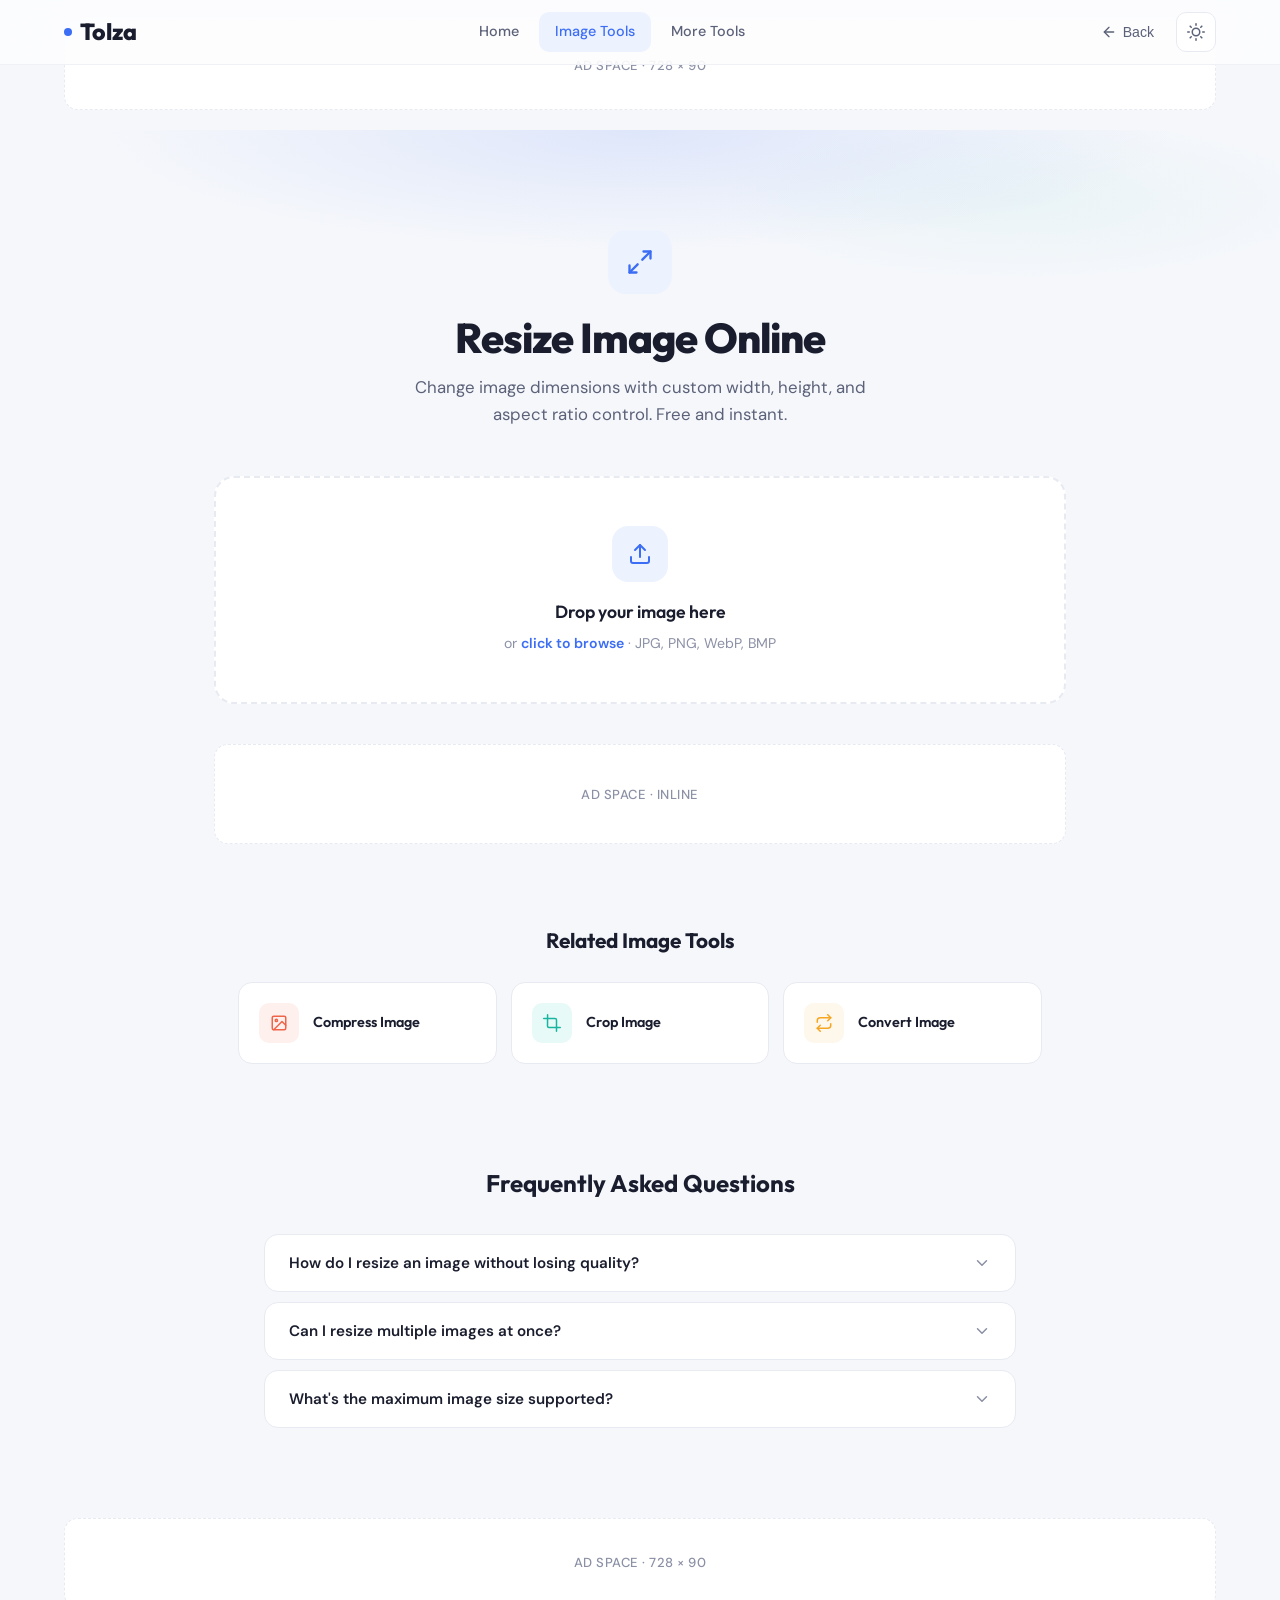
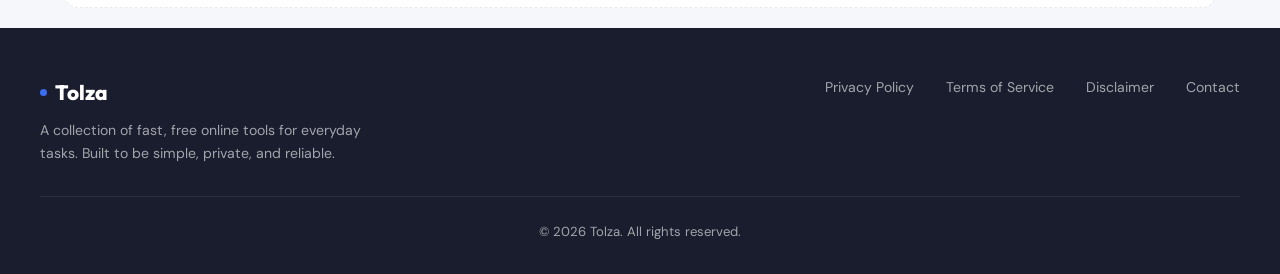
<file: tools/image/resize-image/index.html>
<!DOCTYPE html>
<html lang="en">
<head>
  <meta charset="UTF-8">
  <meta name="viewport" content="width=device-width, initial-scale=1.0">
  <title>Resize Image Online Free — Change Image Dimensions | Tolza</title>
  <meta name="description" content="Resize images online for free. Set custom width and height, maintain aspect ratio, and download instantly. No signup or upload to servers.">
  <link rel="canonical" href="https://tolza.pages.dev/tools/image/resize-image/">
  <meta property="og:title" content="Resize Image Online Free — Tolza">
  <meta property="og:description" content="Resize images to any dimension with aspect ratio control. Free, fast, and private.">
  <link rel="preconnect" href="https://fonts.googleapis.com">
  <link rel="preconnect" href="https://fonts.gstatic.com" crossorigin>
  <link href="https://fonts.googleapis.com/css2?family=Outfit:wght@400;500;600;700;800&family=DM+Sans:ital,wght@0,400;0,500;0,600;1,400&display=swap" rel="stylesheet">
  <link rel="stylesheet" href="/css/global.css">
  <script type="application/ld+json">
  {"@context":"https://schema.org","@type":"WebApplication","name":"Resize Image Online","description":"Free online tool to resize images with custom dimensions and aspect ratio control.","url":"https://tolza.pages.dev/tools/image/resize-image/","applicationCategory":"MultimediaApplication","operatingSystem":"All","offers":{"@type":"Offer","price":"0","priceCurrency":"USD"}}
  </script>
</head>
<body>
<div class="g-tool-page">
  <!-- Navbar -->
  <nav class="g-navbar" role="navigation" aria-label="Main navigation">
    <div class="g-nav-inner">
      <a href="/" class="g-nav-logo"><span class="logo-dot"></span>Tolza</a>
      <ul class="g-nav-links" id="gNavLinks">
        <li><a href="/">Home</a></li>
        <li><a href="/tools/image/" class="active">Image Tools</a></li>
        <li><a href="#">More Tools</a></li>
      </ul>
      <div class="g-nav-right">
        <button id="gBackBtn" class="g-back-btn" aria-label="Go back"><svg viewBox="0 0 24 24" fill="none" stroke="currentColor" stroke-width="2" stroke-linecap="round" stroke-linejoin="round"><line x1="19" y1="12" x2="5" y2="12"/><polyline points="12 19 5 12 12 5"/></svg>Back</button>
        <button class="g-theme-toggle" id="themeToggle" aria-label="Toggle dark mode"><svg class="icon-sun" viewBox="0 0 24 24" fill="none" stroke="currentColor" stroke-width="2" stroke-linecap="round" stroke-linejoin="round"><circle cx="12" cy="12" r="5"/><line x1="12" y1="1" x2="12" y2="3"/><line x1="12" y1="21" x2="12" y2="23"/><line x1="4.22" y1="4.22" x2="5.64" y2="5.64"/><line x1="18.36" y1="18.36" x2="19.78" y2="19.78"/><line x1="1" y1="12" x2="3" y2="12"/><line x1="21" y1="12" x2="23" y2="12"/><line x1="4.22" y1="19.78" x2="5.64" y2="18.36"/><line x1="18.36" y1="5.64" x2="19.78" y2="4.22"/></svg><svg class="icon-moon" viewBox="0 0 24 24" fill="none" stroke="currentColor" stroke-width="2" stroke-linecap="round" stroke-linejoin="round"><path d="M21 12.79A9 9 0 1 1 11.21 3 7 7 0 0 0 21 12.79z"/></svg></button>
        <button class="g-nav-burger" id="gNavBurger" aria-label="Toggle menu"><svg viewBox="0 0 24 24" fill="none" stroke="currentColor" stroke-width="2" stroke-linecap="round" stroke-linejoin="round"><line x1="3" y1="6" x2="21" y2="6"/><line x1="3" y1="12" x2="21" y2="12"/><line x1="3" y1="18" x2="21" y2="18"/></svg></button>
      </div>
    </div>
  </nav>

  <main>
    <div class="g-ad-banner"><div class="g-ad-slot g-ad-slot-banner" aria-label="Advertisement">Ad Space &middot; 728 &times; 90</div></div>

    <!-- Hero -->
    <div class="g-tool-hero">
      <div class="g-tool-hero-content">
        <div class="g-tool-icon-badge" style="background:var(--accent-light);">
          <svg viewBox="0 0 24 24" fill="none" stroke="var(--accent)" stroke-width="2" stroke-linecap="round" stroke-linejoin="round"><polyline points="15 3 21 3 21 9"/><polyline points="9 21 3 21 3 15"/><line x1="21" y1="3" x2="14" y2="10"/><line x1="3" y1="21" x2="10" y2="14"/></svg>
        </div>
        <h1>Resize Image Online</h1>
        <p>Change image dimensions with custom width, height, and aspect ratio control. Free and instant.</p>
      </div>
    </div>

    <div class="g-tool-container">
      <!-- Upload Zone -->
      <div class="g-upload-zone" id="uploadZone">
        <input type="file" accept="image/*" id="fileInput">
        <div class="g-upload-icon"><svg viewBox="0 0 24 24" fill="none" stroke="currentColor" stroke-width="2" stroke-linecap="round" stroke-linejoin="round"><path d="M21 15v4a2 2 0 0 1-2 2H5a2 2 0 0 1-2-2v-4"/><polyline points="17 8 12 3 7 8"/><line x1="12" y1="3" x2="12" y2="15"/></svg></div>
        <div class="g-upload-title">Drop your image here</div>
        <div class="g-upload-subtitle">or <span>click to browse</span> &middot; JPG, PNG, WebP, BMP</div>
      </div>

      <!-- Controls (hidden until image loaded) -->
      <div class="g-tool-controls g-hidden" id="controls">
        <div class="g-tool-controls-title">
          <svg viewBox="0 0 24 24" fill="none" stroke="currentColor" stroke-width="2" stroke-linecap="round" stroke-linejoin="round"><circle cx="12" cy="12" r="3"/><path d="M19.4 15a1.65 1.65 0 0 0 .33 1.82l.06.06a2 2 0 0 1-2.83 2.83l-.06-.06a1.65 1.65 0 0 0-1.82-.33 1.65 1.65 0 0 0-1 1.51V21a2 2 0 0 1-4 0v-.09A1.65 1.65 0 0 0 9 19.4a1.65 1.65 0 0 0-1.82.33l-.06.06a2 2 0 0 1-2.83-2.83l.06-.06A1.65 1.65 0 0 0 4.68 15a1.65 1.65 0 0 0-1.51-1H3a2 2 0 0 1 0-4h.09A1.65 1.65 0 0 0 4.6 9a1.65 1.65 0 0 0-.33-1.82l-.06-.06a2 2 0 0 1 2.83-2.83l.06.06A1.65 1.65 0 0 0 9 4.68a1.65 1.65 0 0 0 1-1.51V3a2 2 0 0 1 4 0v.09a1.65 1.65 0 0 0 1 1.51 1.65 1.65 0 0 0 1.82-.33l.06-.06a2 2 0 0 1 2.83 2.83l-.06.06A1.65 1.65 0 0 0 19.4 9a1.65 1.65 0 0 0 1.51 1H21a2 2 0 0 1 0 4h-.09a1.65 1.65 0 0 0-1.51 1z"/></svg>
          Resize Options
        </div>

        <!-- Original dimensions display -->
        <div class="g-control-row">
          <span class="g-control-label">Original Size</span>
          <span class="g-control-value" id="origDims">—</span>
        </div>

        <!-- Width -->
        <div class="g-control-row">
          <label class="g-control-label" for="widthInput">Width (px)</label>
          <input type="number" id="widthInput" class="g-input g-input-sm" min="1" max="10000" placeholder="Width">
        </div>

        <!-- Height -->
        <div class="g-control-row">
          <label class="g-control-label" for="heightInput">Height (px)</label>
          <input type="number" id="heightInput" class="g-input g-input-sm" min="1" max="10000" placeholder="Height">
        </div>

        <!-- Aspect ratio lock -->
        <div class="g-control-row">
          <span class="g-control-label">Lock Aspect Ratio</span>
          <label class="g-toggle">
            <input type="checkbox" id="aspectLock" checked>
            <span class="g-toggle-slider"></span>
          </label>
        </div>

        <!-- Presets -->
        <div class="g-control-row">
          <span class="g-control-label">Presets</span>
          <div class="g-option-pills" id="presets">
            <button class="g-pill" data-w="1080" data-h="1080">1080×1080</button>
            <button class="g-pill" data-w="1920" data-h="1080">1920×1080</button>
            <button class="g-pill" data-w="1280" data-h="720">1280×720</button>
            <button class="g-pill" data-w="800" data-h="600">800×600</button>
            <button class="g-pill" data-w="500" data-h="500">500×500</button>
          </div>
        </div>
      </div>

      <!-- Preview -->
      <div class="g-preview-area g-hidden" id="previewArea">
        <canvas id="canvas"></canvas>
      </div>

      <!-- Buttons -->
      <div class="g-btn-group g-hidden" id="btnGroup">
        <button class="g-btn-primary" id="downloadBtn">
          <svg viewBox="0 0 24 24" fill="none" stroke="currentColor" stroke-width="2" stroke-linecap="round" stroke-linejoin="round"><path d="M21 15v4a2 2 0 0 1-2 2H5a2 2 0 0 1-2-2v-4"/><polyline points="7 10 12 15 17 10"/><line x1="12" y1="15" x2="12" y2="3"/></svg>
          Download Resized Image
        </button>
        <button class="g-btn-secondary" id="resetBtn">
          <svg viewBox="0 0 24 24" fill="none" stroke="currentColor" stroke-width="2" stroke-linecap="round" stroke-linejoin="round"><polyline points="1 4 1 10 7 10"/><path d="M3.51 15a9 9 0 1 0 2.13-9.36L1 10"/></svg>
          Reset
        </button>
      </div>

      <!-- Ad -->
      <div class="g-ad-slot g-ad-slot-inline" aria-label="Advertisement">Ad Space &middot; Inline</div>

      <!-- Related Tools -->
      <div class="g-related-tools">
        <h2>Related Image Tools</h2>
        <div class="g-related-grid">
          <a href="/tools/image/compress-image/" class="g-related-card">
            <div class="g-related-card-icon" style="background:var(--coral-light);"><svg viewBox="0 0 24 24" fill="none" stroke="var(--coral)" stroke-width="2" stroke-linecap="round" stroke-linejoin="round"><rect x="3" y="3" width="18" height="18" rx="2" ry="2"/><circle cx="8.5" cy="8.5" r="1.5"/><polyline points="21 15 16 10 5 21"/></svg></div>
            <span class="g-related-card-name">Compress Image</span>
          </a>
          <a href="/tools/image/crop-image/" class="g-related-card">
            <div class="g-related-card-icon" style="background:var(--teal-light);"><svg viewBox="0 0 24 24" fill="none" stroke="var(--teal)" stroke-width="2" stroke-linecap="round" stroke-linejoin="round"><path d="M6.13 1L6 16a2 2 0 0 0 2 2h15"/><path d="M1 6.13L16 6a2 2 0 0 1 2 2v15"/></svg></div>
            <span class="g-related-card-name">Crop Image</span>
          </a>
          <a href="/tools/image/convert-image/" class="g-related-card">
            <div class="g-related-card-icon" style="background:var(--amber-light);"><svg viewBox="0 0 24 24" fill="none" stroke="var(--amber)" stroke-width="2" stroke-linecap="round" stroke-linejoin="round"><polyline points="17 1 21 5 17 9"/><path d="M3 11V9a4 4 0 0 1 4-4h14"/><polyline points="7 23 3 19 7 15"/><path d="M21 13v2a4 4 0 0 1-4 4H3"/></svg></div>
            <span class="g-related-card-name">Convert Image</span>
          </a>
        </div>
      </div>
    </div>

    <!-- FAQ -->
    <section class="g-faq">
      <h2 class="g-faq-title">Frequently Asked Questions</h2>
      <div class="g-faq-item"><button class="g-faq-question">How do I resize an image without losing quality?<svg viewBox="0 0 24 24" fill="none" stroke="currentColor" stroke-width="2" stroke-linecap="round" stroke-linejoin="round"><polyline points="6 9 12 15 18 9"/></svg></button><div class="g-faq-answer"><div class="g-faq-answer-inner">When downsizing, quality loss is minimal. When upsizing, some quality loss is expected since the browser has to interpolate new pixels. For best results, avoid scaling up more than 2x the original size.</div></div></div>
      <div class="g-faq-item"><button class="g-faq-question">Can I resize multiple images at once?<svg viewBox="0 0 24 24" fill="none" stroke="currentColor" stroke-width="2" stroke-linecap="round" stroke-linejoin="round"><polyline points="6 9 12 15 18 9"/></svg></button><div class="g-faq-answer"><div class="g-faq-answer-inner">Currently this tool processes one image at a time. For batch resizing, you can process each image sequentially — the settings are preserved between uploads.</div></div></div>
      <div class="g-faq-item"><button class="g-faq-question">What's the maximum image size supported?<svg viewBox="0 0 24 24" fill="none" stroke="currentColor" stroke-width="2" stroke-linecap="round" stroke-linejoin="round"><polyline points="6 9 12 15 18 9"/></svg></button><div class="g-faq-answer"><div class="g-faq-answer-inner">There's no fixed limit. Processing happens in your browser, so it depends on your device's RAM and CPU. Images up to 20MB or 8000×8000px work well on most devices.</div></div></div>
    </section>

    <div class="g-ad-banner"><div class="g-ad-slot g-ad-slot-banner" aria-label="Advertisement">Ad Space &middot; 728 &times; 90</div></div>
  </main>

  <!-- Footer -->
  <footer class="g-footer"><div class="g-footer-inner"><div class="g-footer-brand"><div class="g-footer-logo"><span class="logo-dot"></span>Tolza</div><p class="g-footer-desc">A collection of fast, free online tools for everyday tasks. Built to be simple, private, and reliable.</p></div><div class="g-footer-links"><a href="#">Privacy Policy</a><a href="#">Terms of Service</a><a href="#">Disclaimer</a><a href="#">Contact</a></div></div><div class="g-footer-bottom">&copy; 2026 Tolza. All rights reserved.</div></footer>
</div>

<script src="/js/global.js"></script>
<script>
(function() {
  'use strict';

  let originalImg = null;
  let originalWidth = 0;
  let originalHeight = 0;
  let aspectRatio = 1;

  const canvas = document.getElementById('canvas');
  const ctx = canvas.getContext('2d');
  const widthInput = document.getElementById('widthInput');
  const heightInput = document.getElementById('heightInput');
  const aspectLock = document.getElementById('aspectLock');
  const controls = document.getElementById('controls');
  const previewArea = document.getElementById('previewArea');
  const btnGroup = document.getElementById('btnGroup');

  // Upload handler
  TolzaUpload('uploadZone', (files) => {
    const file = files[0];
    if (!file || !file.type.startsWith('image/')) return;

    const img = new Image();
    img.onload = () => {
      originalImg = img;
      originalWidth = img.width;
      originalHeight = img.height;
      aspectRatio = img.width / img.height;

      widthInput.value = img.width;
      heightInput.value = img.height;
      document.getElementById('origDims').textContent = img.width + ' × ' + img.height + ' px';

      controls.classList.remove('g-hidden');
      previewArea.classList.remove('g-hidden');
      btnGroup.classList.remove('g-hidden');

      drawPreview();
    };
    img.src = URL.createObjectURL(file);
  });

  // Width change
  widthInput.addEventListener('input', () => {
    if (aspectLock.checked && originalImg) {
      heightInput.value = Math.round(widthInput.value / aspectRatio);
    }
    drawPreview();
  });

  // Height change
  heightInput.addEventListener('input', () => {
    if (aspectLock.checked && originalImg) {
      widthInput.value = Math.round(heightInput.value * aspectRatio);
    }
    drawPreview();
  });

  // Presets
  document.getElementById('presets').addEventListener('click', (e) => {
    const pill = e.target.closest('.g-pill');
    if (!pill) return;
    document.querySelectorAll('#presets .g-pill').forEach(p => p.classList.remove('active'));
    pill.classList.add('active');
    widthInput.value = pill.dataset.w;
    heightInput.value = pill.dataset.h;
    aspectLock.checked = false;
    drawPreview();
  });

  function drawPreview() {
    if (!originalImg) return;
    const w = parseInt(widthInput.value) || originalWidth;
    const h = parseInt(heightInput.value) || originalHeight;
    canvas.width = w;
    canvas.height = h;
    ctx.drawImage(originalImg, 0, 0, w, h);
  }

  // Download
  document.getElementById('downloadBtn').addEventListener('click', () => {
    if (!originalImg) return;
    const link = document.createElement('a');
    link.download = 'resized-image.png';
    link.href = canvas.toDataURL('image/png');
    link.click();
    TolzaToast('Image downloaded!');
  });

  // Reset
  document.getElementById('resetBtn').addEventListener('click', () => {
    originalImg = null;
    controls.classList.add('g-hidden');
    previewArea.classList.add('g-hidden');
    btnGroup.classList.add('g-hidden');
    document.getElementById('fileInput').value = '';
    document.querySelectorAll('#presets .g-pill').forEach(p => p.classList.remove('active'));
  });
})();
</script>
</body>
</html>
</file>
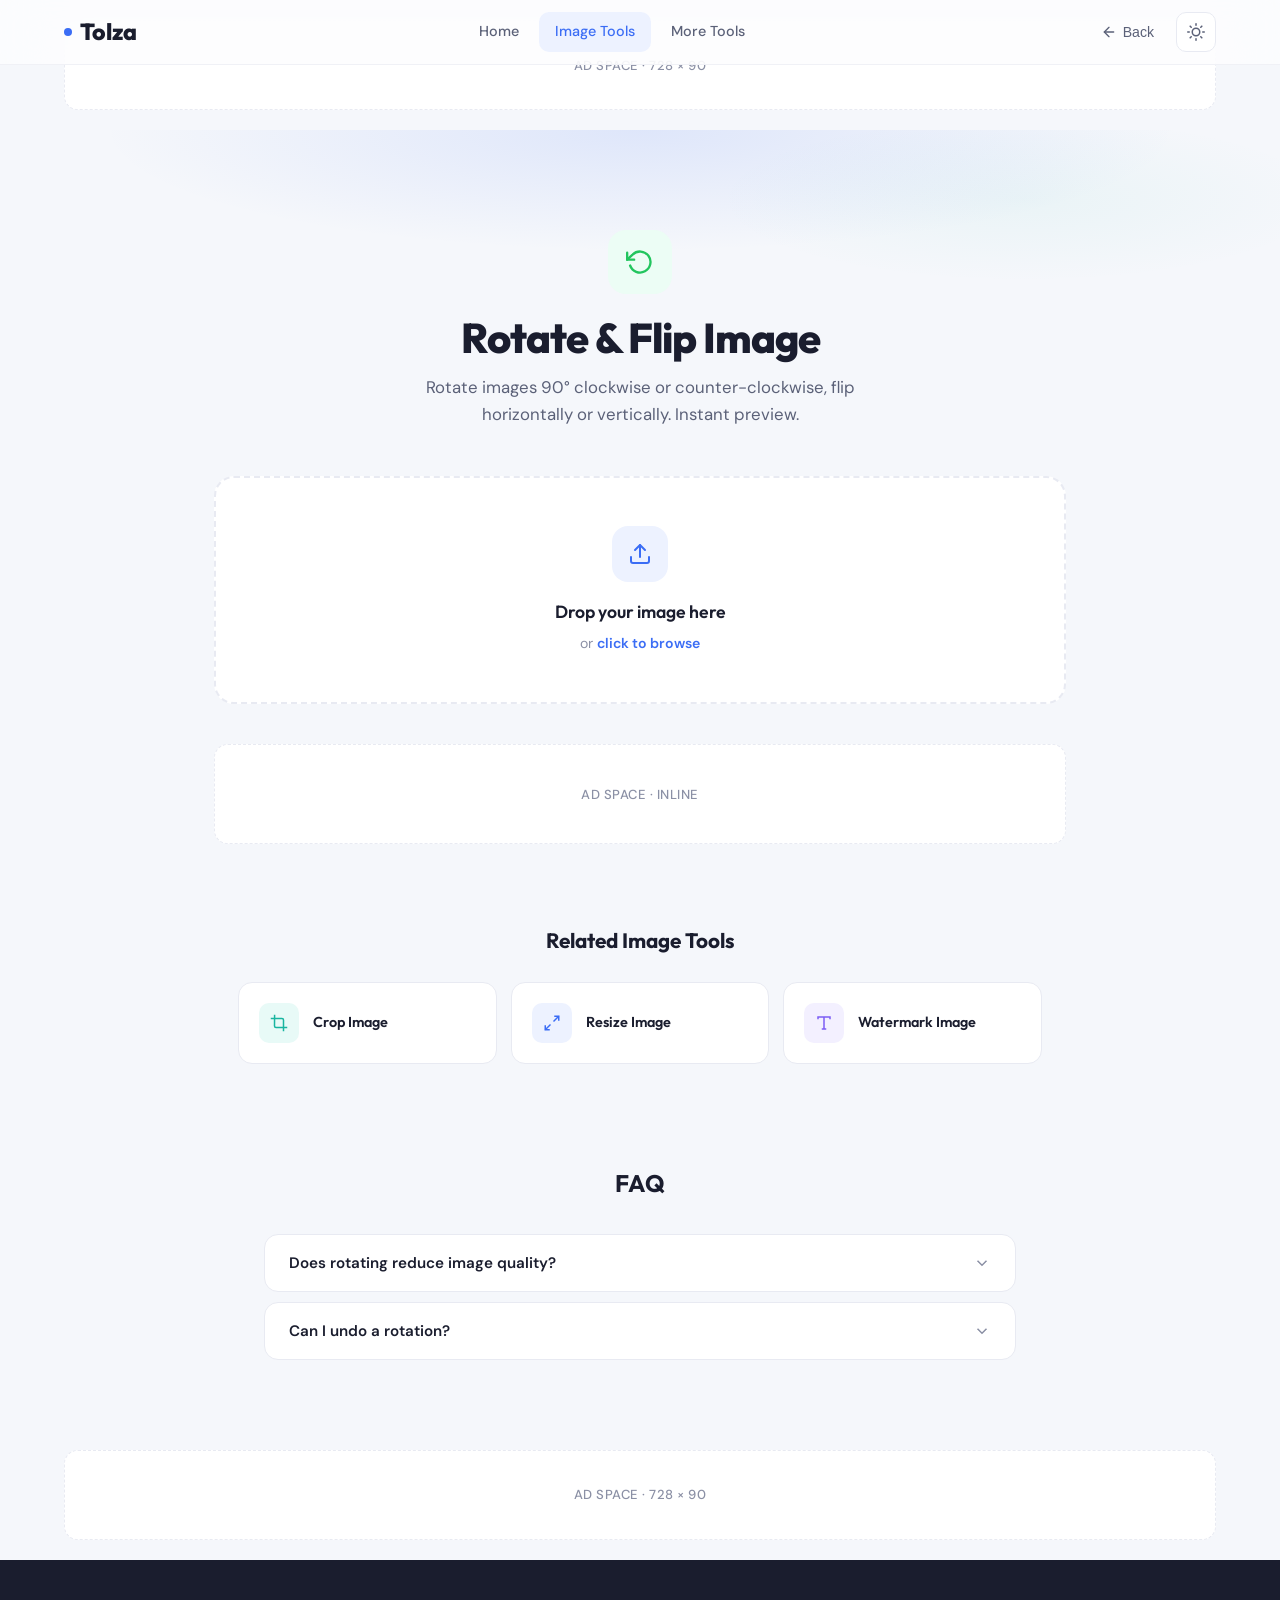
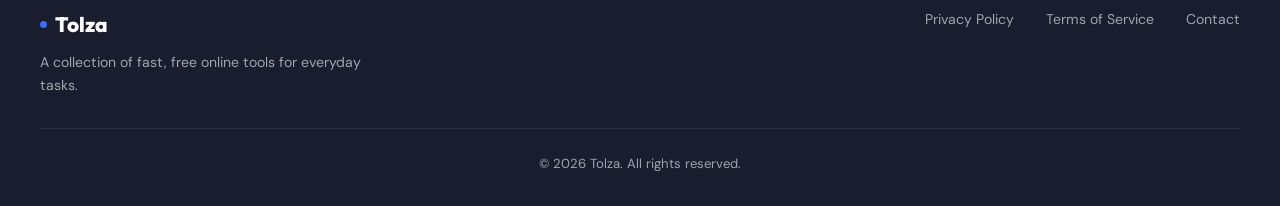
<file: tools/image/rotate-flip-image/index.html>
<!DOCTYPE html>
<html lang="en">
<head>
  <meta charset="UTF-8">
  <meta name="viewport" content="width=device-width, initial-scale=1.0">
  <title>Rotate & Flip Image Online Free — 90°, 180°, Mirror | Tolza</title>
  <meta name="description" content="Rotate images 90°, 180° or flip horizontally and vertically online for free. Instant preview, no upload to servers.">
  <link rel="canonical" href="https://tolza.pages.dev/tools/image/rotate-flip-image/">
  <link rel="preconnect" href="https://fonts.googleapis.com">
  <link rel="preconnect" href="https://fonts.gstatic.com" crossorigin>
  <link href="https://fonts.googleapis.com/css2?family=Outfit:wght@400;500;600;700;800&family=DM+Sans:ital,wght@0,400;0,500;0,600;1,400&display=swap" rel="stylesheet">
  <link rel="stylesheet" href="/css/global.css">
  <script type="application/ld+json">
  {"@context":"https://schema.org","@type":"WebApplication","name":"Rotate & Flip Image","description":"Free online tool to rotate and flip images instantly.","url":"https://tolza.pages.dev/tools/image/rotate-flip-image/","applicationCategory":"MultimediaApplication","operatingSystem":"All","offers":{"@type":"Offer","price":"0","priceCurrency":"USD"}}
  </script>
  <style>
    .rotate-actions { display: flex; gap: 10px; flex-wrap: wrap; justify-content: center; margin-top: 20px; }
    .rotate-btn { display: inline-flex; align-items: center; gap: 8px; padding: 12px 22px; font-family: var(--font-body); font-size: 0.9rem; font-weight: 600; color: var(--text-primary); background: var(--surface); border: 1.5px solid var(--border); border-radius: var(--radius-md); cursor: pointer; transition: var(--transition); }
    .rotate-btn:hover { border-color: var(--accent); color: var(--accent); transform: translateY(-1px); box-shadow: var(--shadow-sm); }
    .rotate-btn svg { width: 18px; height: 18px; }
    .rotate-btn.active { background: var(--accent); border-color: var(--accent); color: var(--white); }
  </style>
</head>
<body>
<div class="g-tool-page">
  <nav class="g-navbar" role="navigation" aria-label="Main navigation"><div class="g-nav-inner"><a href="/" class="g-nav-logo"><span class="logo-dot"></span>Tolza</a><ul class="g-nav-links" id="gNavLinks"><li><a href="/">Home</a></li><li><a href="/tools/image/" class="active">Image Tools</a></li><li><a href="#">More Tools</a></li></ul><div class="g-nav-right"><button id="gBackBtn" class="g-back-btn" aria-label="Go back"><svg viewBox="0 0 24 24" fill="none" stroke="currentColor" stroke-width="2" stroke-linecap="round" stroke-linejoin="round"><line x1="19" y1="12" x2="5" y2="12"/><polyline points="12 19 5 12 12 5"/></svg>Back</button><button class="g-theme-toggle" id="themeToggle" aria-label="Toggle dark mode"><svg class="icon-sun" viewBox="0 0 24 24" fill="none" stroke="currentColor" stroke-width="2" stroke-linecap="round" stroke-linejoin="round"><circle cx="12" cy="12" r="5"/><line x1="12" y1="1" x2="12" y2="3"/><line x1="12" y1="21" x2="12" y2="23"/><line x1="4.22" y1="4.22" x2="5.64" y2="5.64"/><line x1="18.36" y1="18.36" x2="19.78" y2="19.78"/><line x1="1" y1="12" x2="3" y2="12"/><line x1="21" y1="12" x2="23" y2="12"/><line x1="4.22" y1="19.78" x2="5.64" y2="18.36"/><line x1="18.36" y1="5.64" x2="19.78" y2="4.22"/></svg><svg class="icon-moon" viewBox="0 0 24 24" fill="none" stroke="currentColor" stroke-width="2" stroke-linecap="round" stroke-linejoin="round"><path d="M21 12.79A9 9 0 1 1 11.21 3 7 7 0 0 0 21 12.79z"/></svg></button><button class="g-nav-burger" id="gNavBurger" aria-label="Toggle menu"><svg viewBox="0 0 24 24" fill="none" stroke="currentColor" stroke-width="2" stroke-linecap="round" stroke-linejoin="round"><line x1="3" y1="6" x2="21" y2="6"/><line x1="3" y1="12" x2="21" y2="12"/><line x1="3" y1="18" x2="21" y2="18"/></svg></button></div></div></nav>

  <main>
    <div class="g-ad-banner"><div class="g-ad-slot g-ad-slot-banner" aria-label="Advertisement">Ad Space &middot; 728 &times; 90</div></div>

    <div class="g-tool-hero">
      <div class="g-tool-hero-content">
        <div class="g-tool-icon-badge" style="background:var(--green-light);"><svg viewBox="0 0 24 24" fill="none" stroke="var(--green)" stroke-width="2" stroke-linecap="round" stroke-linejoin="round"><polyline points="1 4 1 10 7 10"/><path d="M3.51 15a9 9 0 1 0 2.13-9.36L1 10"/></svg></div>
        <h1>Rotate & Flip Image</h1>
        <p>Rotate images 90° clockwise or counter-clockwise, flip horizontally or vertically. Instant preview.</p>
      </div>
    </div>

    <div class="g-tool-container">
      <div class="g-upload-zone" id="uploadZone">
        <input type="file" accept="image/*" id="fileInput">
        <div class="g-upload-icon"><svg viewBox="0 0 24 24" fill="none" stroke="currentColor" stroke-width="2" stroke-linecap="round" stroke-linejoin="round"><path d="M21 15v4a2 2 0 0 1-2 2H5a2 2 0 0 1-2-2v-4"/><polyline points="17 8 12 3 7 8"/><line x1="12" y1="3" x2="12" y2="15"/></svg></div>
        <div class="g-upload-title">Drop your image here</div>
        <div class="g-upload-subtitle">or <span>click to browse</span></div>
      </div>

      <!-- Rotate actions -->
      <div class="rotate-actions g-hidden" id="rotateActions">
        <button class="rotate-btn" id="rotateCW"><svg viewBox="0 0 24 24" fill="none" stroke="currentColor" stroke-width="2" stroke-linecap="round" stroke-linejoin="round"><polyline points="23 4 23 10 17 10"/><path d="M20.49 15a9 9 0 1 1-2.12-9.36L23 10"/></svg> Rotate 90° →</button>
        <button class="rotate-btn" id="rotateCCW"><svg viewBox="0 0 24 24" fill="none" stroke="currentColor" stroke-width="2" stroke-linecap="round" stroke-linejoin="round"><polyline points="1 4 1 10 7 10"/><path d="M3.51 15a9 9 0 1 0 2.13-9.36L1 10"/></svg> Rotate 90° ←</button>
        <button class="rotate-btn" id="rotate180"><svg viewBox="0 0 24 24" fill="none" stroke="currentColor" stroke-width="2" stroke-linecap="round" stroke-linejoin="round"><polyline points="17 1 21 5 17 9"/><path d="M3 11V9a4 4 0 0 1 4-4h14"/><polyline points="7 23 3 19 7 15"/><path d="M21 13v2a4 4 0 0 1-4 4H3"/></svg> Rotate 180°</button>
        <button class="rotate-btn" id="flipH"><svg viewBox="0 0 24 24" fill="none" stroke="currentColor" stroke-width="2" stroke-linecap="round" stroke-linejoin="round"><line x1="19" y1="12" x2="5" y2="12"/><polyline points="12 19 5 12 12 5"/></svg> Flip Horizontal</button>
        <button class="rotate-btn" id="flipV"><svg viewBox="0 0 24 24" fill="none" stroke="currentColor" stroke-width="2" stroke-linecap="round" stroke-linejoin="round"><line x1="12" y1="5" x2="12" y2="19"/><polyline points="19 12 12 19 5 12"/></svg> Flip Vertical</button>
      </div>

      <div class="g-preview-area g-hidden" id="previewArea">
        <canvas id="canvas"></canvas>
      </div>

      <div class="g-btn-group g-hidden" id="btnGroup">
        <button class="g-btn-primary" id="downloadBtn"><svg viewBox="0 0 24 24" fill="none" stroke="currentColor" stroke-width="2" stroke-linecap="round" stroke-linejoin="round"><path d="M21 15v4a2 2 0 0 1-2 2H5a2 2 0 0 1-2-2v-4"/><polyline points="7 10 12 15 17 10"/><line x1="12" y1="15" x2="12" y2="3"/></svg>Download</button>
        <button class="g-btn-secondary" id="resetBtn"><svg viewBox="0 0 24 24" fill="none" stroke="currentColor" stroke-width="2" stroke-linecap="round" stroke-linejoin="round"><polyline points="1 4 1 10 7 10"/><path d="M3.51 15a9 9 0 1 0 2.13-9.36L1 10"/></svg>Reset</button>
      </div>

      <div class="g-ad-slot g-ad-slot-inline" aria-label="Advertisement">Ad Space &middot; Inline</div>

      <div class="g-related-tools"><h2>Related Image Tools</h2><div class="g-related-grid">
        <a href="/tools/image/crop-image/" class="g-related-card"><div class="g-related-card-icon" style="background:var(--teal-light);"><svg viewBox="0 0 24 24" fill="none" stroke="var(--teal)" stroke-width="2"><path d="M6.13 1L6 16a2 2 0 0 0 2 2h15"/><path d="M1 6.13L16 6a2 2 0 0 1 2 2v15"/></svg></div><span class="g-related-card-name">Crop Image</span></a>
        <a href="/tools/image/resize-image/" class="g-related-card"><div class="g-related-card-icon" style="background:var(--accent-light);"><svg viewBox="0 0 24 24" fill="none" stroke="var(--accent)" stroke-width="2"><polyline points="15 3 21 3 21 9"/><polyline points="9 21 3 21 3 15"/><line x1="21" y1="3" x2="14" y2="10"/><line x1="3" y1="21" x2="10" y2="14"/></svg></div><span class="g-related-card-name">Resize Image</span></a>
        <a href="/tools/image/watermark-image/" class="g-related-card"><div class="g-related-card-icon" style="background:var(--violet-light);"><svg viewBox="0 0 24 24" fill="none" stroke="var(--violet)" stroke-width="2"><polyline points="4 7 4 4 20 4 20 7"/><line x1="9" y1="20" x2="15" y2="20"/><line x1="12" y1="4" x2="12" y2="20"/></svg></div><span class="g-related-card-name">Watermark Image</span></a>
      </div></div>
    </div>

    <section class="g-faq"><h2 class="g-faq-title">FAQ</h2>
      <div class="g-faq-item"><button class="g-faq-question">Does rotating reduce image quality?<svg viewBox="0 0 24 24" fill="none" stroke="currentColor" stroke-width="2"><polyline points="6 9 12 15 18 9"/></svg></button><div class="g-faq-answer"><div class="g-faq-answer-inner">No. Rotating by 90° or 180° simply rearranges pixels without resampling, so there's no quality loss. The output is saved as PNG which is lossless.</div></div></div>
      <div class="g-faq-item"><button class="g-faq-question">Can I undo a rotation?<svg viewBox="0 0 24 24" fill="none" stroke="currentColor" stroke-width="2"><polyline points="6 9 12 15 18 9"/></svg></button><div class="g-faq-answer"><div class="g-faq-answer-inner">Yes! Each rotation is applied cumulatively. You can rotate back to the original orientation or use the Reset button to start over.</div></div></div>
    </section>

    <div class="g-ad-banner"><div class="g-ad-slot g-ad-slot-banner" aria-label="Advertisement">Ad Space &middot; 728 &times; 90</div></div>
  </main>

  <footer class="g-footer"><div class="g-footer-inner"><div class="g-footer-brand"><div class="g-footer-logo"><span class="logo-dot"></span>Tolza</div><p class="g-footer-desc">A collection of fast, free online tools for everyday tasks.</p></div><div class="g-footer-links"><a href="#">Privacy Policy</a><a href="#">Terms of Service</a><a href="#">Contact</a></div></div><div class="g-footer-bottom">&copy; 2026 Tolza. All rights reserved.</div></footer>
</div>

<script src="/js/global.js"></script>
<script>
(function() {
  'use strict';
  let img = null;
  const canvas = document.getElementById('canvas');
  const ctx = canvas.getContext('2d');
  let currentRotation = 0; // degrees
  let flipH = false, flipV = false;

  TolzaUpload('uploadZone', (files) => {
    const file = files[0];
    if (!file || !file.type.startsWith('image/')) return;
    const i = new Image();
    i.onload = () => {
      img = i;
      currentRotation = 0;
      flipH = false;
      flipV = false;
      document.getElementById('rotateActions').classList.remove('g-hidden');
      document.getElementById('previewArea').classList.remove('g-hidden');
      document.getElementById('btnGroup').classList.remove('g-hidden');
      render();
    };
    i.src = URL.createObjectURL(file);
  });

  function render() {
    if (!img) return;
    const rot = currentRotation % 360;
    const swapped = (rot === 90 || rot === 270 || rot === -90 || rot === -270);
    const w = swapped ? img.height : img.width;
    const h = swapped ? img.width : img.height;
    canvas.width = w;
    canvas.height = h;
    ctx.save();
    ctx.translate(w / 2, h / 2);
    ctx.rotate((currentRotation * Math.PI) / 180);
    ctx.scale(flipH ? -1 : 1, flipV ? -1 : 1);
    ctx.drawImage(img, -img.width / 2, -img.height / 2);
    ctx.restore();
  }

  document.getElementById('rotateCW').addEventListener('click', () => { currentRotation = (currentRotation + 90) % 360; render(); });
  document.getElementById('rotateCCW').addEventListener('click', () => { currentRotation = (currentRotation - 90 + 360) % 360; render(); });
  document.getElementById('rotate180').addEventListener('click', () => { currentRotation = (currentRotation + 180) % 360; render(); });
  document.getElementById('flipH').addEventListener('click', () => { flipH = !flipH; render(); });
  document.getElementById('flipV').addEventListener('click', () => { flipV = !flipV; render(); });

  document.getElementById('downloadBtn').addEventListener('click', () => {
    if (!img) return;
    const a = document.createElement('a');
    a.download = 'rotated-image.png';
    a.href = canvas.toDataURL('image/png');
    a.click();
    TolzaToast('Image downloaded!');
  });

  document.getElementById('resetBtn').addEventListener('click', () => {
    img = null;
    currentRotation = 0;
    flipH = false;
    flipV = false;
    document.getElementById('rotateActions').classList.add('g-hidden');
    document.getElementById('previewArea').classList.add('g-hidden');
    document.getElementById('btnGroup').classList.add('g-hidden');
    document.getElementById('fileInput').value = '';
  });
})();
</script>
</body>
</html>
</file>
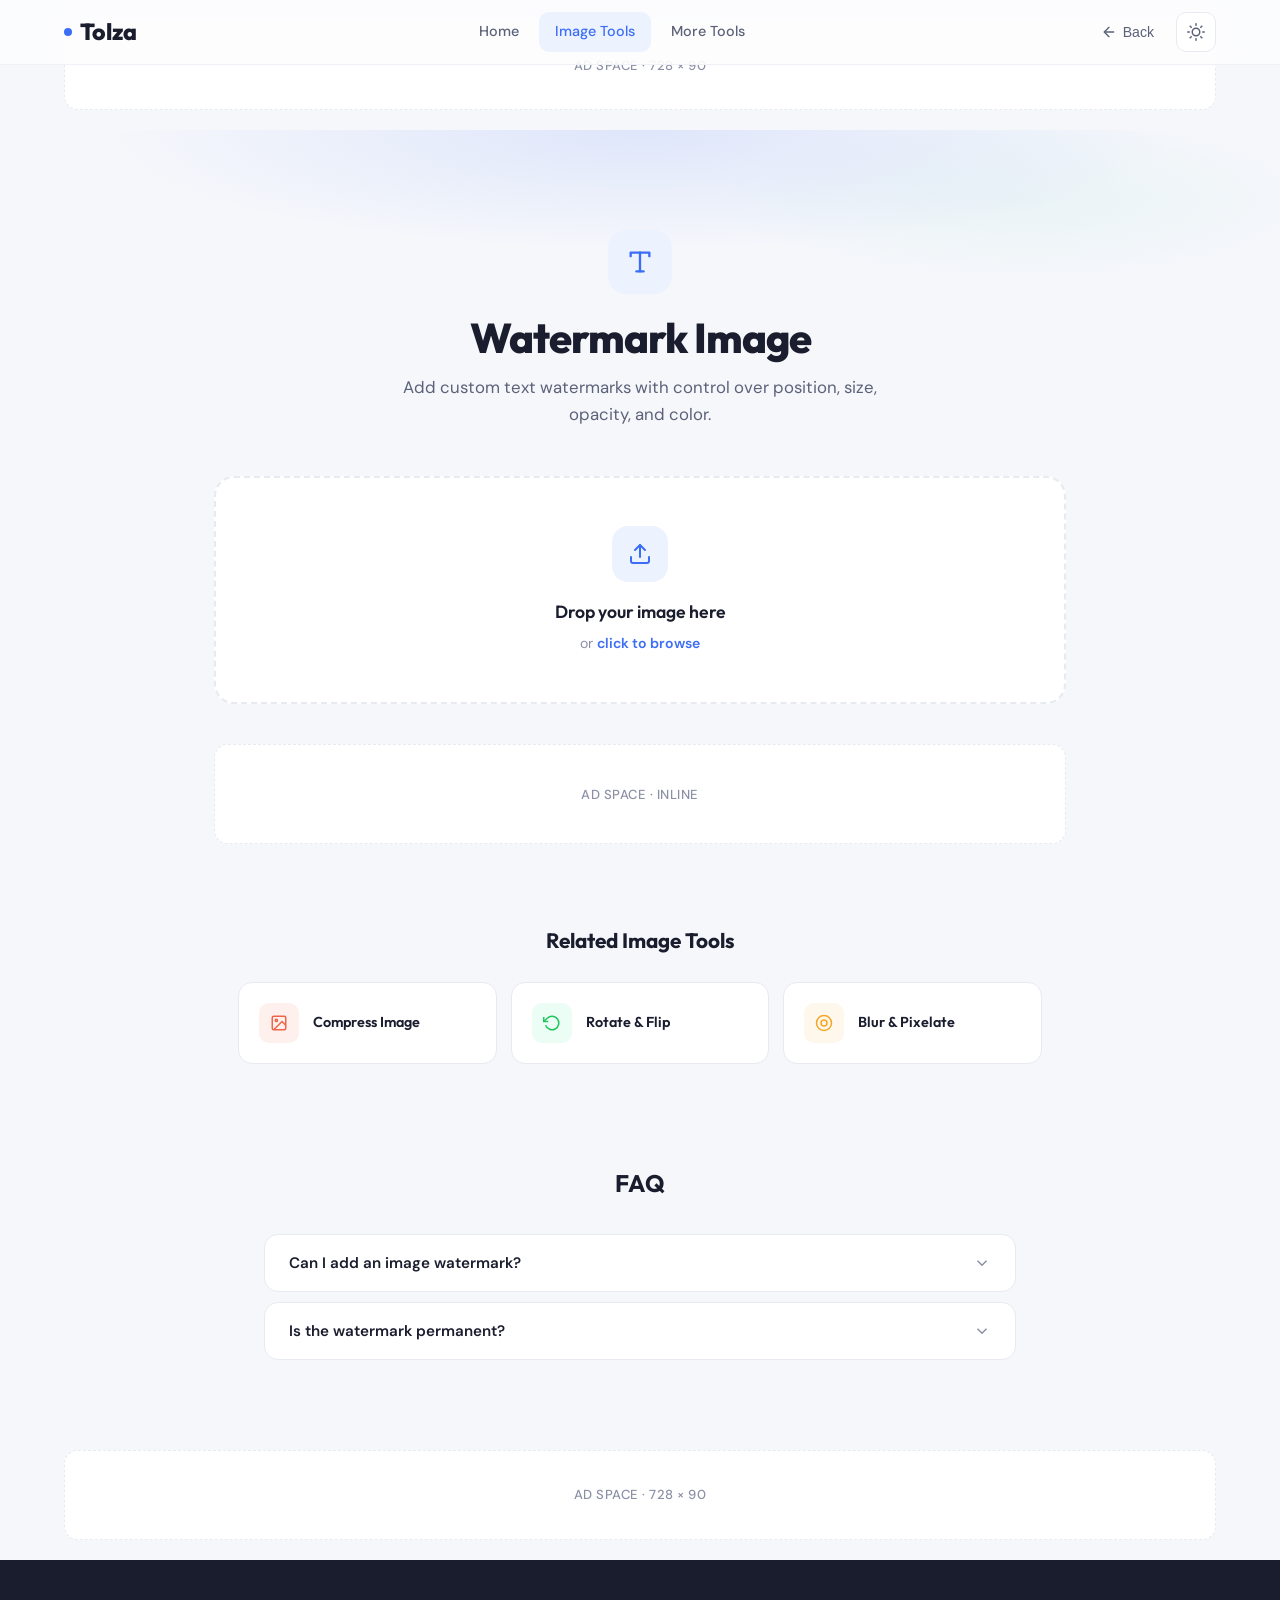
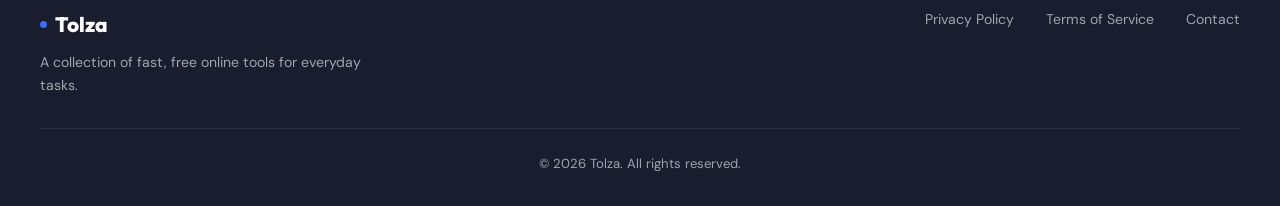
<file: tools/image/watermark-image/index.html>
<!DOCTYPE html>
<html lang="en">
<head>
  <meta charset="UTF-8">
  <meta name="viewport" content="width=device-width, initial-scale=1.0">
  <title>Add Watermark to Image Online Free | Tolza</title>
  <meta name="description" content="Add text watermarks to images online for free. Control position, opacity, font size, and color. No signup required.">
  <link rel="canonical" href="https://tolza.pages.dev/tools/image/watermark-image/">
  <link rel="preconnect" href="https://fonts.googleapis.com">
  <link rel="preconnect" href="https://fonts.gstatic.com" crossorigin>
  <link href="https://fonts.googleapis.com/css2?family=Outfit:wght@400;500;600;700;800&family=DM+Sans:ital,wght@0,400;0,500;0,600;1,400&display=swap" rel="stylesheet">
  <link rel="stylesheet" href="/css/global.css">
  <script type="application/ld+json">
  {"@context":"https://schema.org","@type":"WebApplication","name":"Watermark Image","description":"Free online tool to add text watermarks to images.","url":"https://tolza.pages.dev/tools/image/watermark-image/","applicationCategory":"MultimediaApplication","operatingSystem":"All","offers":{"@type":"Offer","price":"0","priceCurrency":"USD"}}
  </script>
  <style>
    .position-grid { display: grid; grid-template-columns: repeat(3, 1fr); gap: 6px; width: 150px; }
    .pos-btn { width: 46px; height: 34px; border: 1.5px solid var(--border); border-radius: 8px; background: var(--bg); cursor: pointer; transition: var(--transition); font-size: 0.7rem; font-weight: 600; color: var(--text-tertiary); }
    .pos-btn:hover { border-color: var(--accent); color: var(--accent); }
    .pos-btn.active { background: var(--accent); border-color: var(--accent); color: var(--white); }
  </style>
</head>
<body>
<div class="g-tool-page">
  <nav class="g-navbar" role="navigation"><div class="g-nav-inner"><a href="/" class="g-nav-logo"><span class="logo-dot"></span>Tolza</a><ul class="g-nav-links" id="gNavLinks"><li><a href="/">Home</a></li><li><a href="/tools/image/" class="active">Image Tools</a></li><li><a href="#">More Tools</a></li></ul><div class="g-nav-right"><button id="gBackBtn" class="g-back-btn" aria-label="Go back"><svg viewBox="0 0 24 24" fill="none" stroke="currentColor" stroke-width="2" stroke-linecap="round" stroke-linejoin="round"><line x1="19" y1="12" x2="5" y2="12"/><polyline points="12 19 5 12 12 5"/></svg>Back</button><button class="g-theme-toggle" id="themeToggle" aria-label="Toggle dark mode"><svg class="icon-sun" viewBox="0 0 24 24" fill="none" stroke="currentColor" stroke-width="2" stroke-linecap="round" stroke-linejoin="round"><circle cx="12" cy="12" r="5"/><line x1="12" y1="1" x2="12" y2="3"/><line x1="12" y1="21" x2="12" y2="23"/><line x1="4.22" y1="4.22" x2="5.64" y2="5.64"/><line x1="18.36" y1="18.36" x2="19.78" y2="19.78"/><line x1="1" y1="12" x2="3" y2="12"/><line x1="21" y1="12" x2="23" y2="12"/><line x1="4.22" y1="19.78" x2="5.64" y2="18.36"/><line x1="18.36" y1="5.64" x2="19.78" y2="4.22"/></svg><svg class="icon-moon" viewBox="0 0 24 24" fill="none" stroke="currentColor" stroke-width="2" stroke-linecap="round" stroke-linejoin="round"><path d="M21 12.79A9 9 0 1 1 11.21 3 7 7 0 0 0 21 12.79z"/></svg></button><button class="g-nav-burger" id="gNavBurger" aria-label="Toggle menu"><svg viewBox="0 0 24 24" fill="none" stroke="currentColor" stroke-width="2" stroke-linecap="round" stroke-linejoin="round"><line x1="3" y1="6" x2="21" y2="6"/><line x1="3" y1="12" x2="21" y2="12"/><line x1="3" y1="18" x2="21" y2="18"/></svg></button></div></div></nav>

  <main>
    <div class="g-ad-banner"><div class="g-ad-slot g-ad-slot-banner" aria-label="Advertisement">Ad Space &middot; 728 &times; 90</div></div>

    <div class="g-tool-hero">
      <div class="g-tool-hero-content">
        <div class="g-tool-icon-badge" style="background:var(--accent-light);"><svg viewBox="0 0 24 24" fill="none" stroke="var(--accent)" stroke-width="2" stroke-linecap="round" stroke-linejoin="round"><polyline points="4 7 4 4 20 4 20 7"/><line x1="9" y1="20" x2="15" y2="20"/><line x1="12" y1="4" x2="12" y2="20"/></svg></div>
        <h1>Watermark Image</h1>
        <p>Add custom text watermarks with control over position, size, opacity, and color.</p>
      </div>
    </div>

    <div class="g-tool-container">
      <div class="g-upload-zone" id="uploadZone">
        <input type="file" accept="image/*" id="fileInput">
        <div class="g-upload-icon"><svg viewBox="0 0 24 24" fill="none" stroke="currentColor" stroke-width="2" stroke-linecap="round" stroke-linejoin="round"><path d="M21 15v4a2 2 0 0 1-2 2H5a2 2 0 0 1-2-2v-4"/><polyline points="17 8 12 3 7 8"/><line x1="12" y1="3" x2="12" y2="15"/></svg></div>
        <div class="g-upload-title">Drop your image here</div>
        <div class="g-upload-subtitle">or <span>click to browse</span></div>
      </div>

      <div class="g-tool-controls g-hidden" id="controls">
        <div class="g-tool-controls-title"><svg viewBox="0 0 24 24" fill="none" stroke="currentColor" stroke-width="2"><polyline points="4 7 4 4 20 4 20 7"/><line x1="9" y1="20" x2="15" y2="20"/><line x1="12" y1="4" x2="12" y2="20"/></svg>Watermark Options</div>

        <div class="g-control-row">
          <label class="g-control-label" for="wmText">Text</label>
          <input type="text" id="wmText" class="g-input" value="Tolza" placeholder="Watermark text" style="flex:1;">
        </div>
        <div class="g-control-row">
          <label class="g-control-label" for="wmSize">Font Size</label>
          <input type="range" id="wmSize" class="g-range" min="12" max="200" value="48">
          <span class="g-control-value" id="wmSizeVal">48px</span>
        </div>
        <div class="g-control-row">
          <label class="g-control-label" for="wmOpacity">Opacity</label>
          <input type="range" id="wmOpacity" class="g-range" min="5" max="100" value="40">
          <span class="g-control-value" id="wmOpacityVal">40%</span>
        </div>
        <div class="g-control-row">
          <label class="g-control-label">Color</label>
          <div class="g-color-picker"><input type="color" id="wmColor" value="#ffffff"></div>
        </div>
        <div class="g-control-row">
          <label class="g-control-label">Position</label>
          <div class="position-grid" id="posGrid">
            <button class="pos-btn" data-pos="top-left">TL</button>
            <button class="pos-btn" data-pos="top-center">TC</button>
            <button class="pos-btn" data-pos="top-right">TR</button>
            <button class="pos-btn" data-pos="mid-left">ML</button>
            <button class="pos-btn active" data-pos="mid-center">C</button>
            <button class="pos-btn" data-pos="mid-right">MR</button>
            <button class="pos-btn" data-pos="bot-left">BL</button>
            <button class="pos-btn" data-pos="bot-center">BC</button>
            <button class="pos-btn" data-pos="bot-right">BR</button>
          </div>
        </div>
      </div>

      <div class="g-preview-area g-hidden" id="previewArea"><canvas id="canvas"></canvas></div>

      <div class="g-btn-group g-hidden" id="btnGroup">
        <button class="g-btn-primary" id="downloadBtn"><svg viewBox="0 0 24 24" fill="none" stroke="currentColor" stroke-width="2" stroke-linecap="round" stroke-linejoin="round"><path d="M21 15v4a2 2 0 0 1-2 2H5a2 2 0 0 1-2-2v-4"/><polyline points="7 10 12 15 17 10"/><line x1="12" y1="15" x2="12" y2="3"/></svg>Download</button>
        <button class="g-btn-secondary" id="resetBtn"><svg viewBox="0 0 24 24" fill="none" stroke="currentColor" stroke-width="2"><polyline points="1 4 1 10 7 10"/><path d="M3.51 15a9 9 0 1 0 2.13-9.36L1 10"/></svg>Reset</button>
      </div>

      <div class="g-ad-slot g-ad-slot-inline" aria-label="Advertisement">Ad Space &middot; Inline</div>

      <div class="g-related-tools"><h2>Related Image Tools</h2><div class="g-related-grid">
        <a href="/tools/image/compress-image/" class="g-related-card"><div class="g-related-card-icon" style="background:var(--coral-light);"><svg viewBox="0 0 24 24" fill="none" stroke="var(--coral)" stroke-width="2"><rect x="3" y="3" width="18" height="18" rx="2"/><circle cx="8.5" cy="8.5" r="1.5"/><polyline points="21 15 16 10 5 21"/></svg></div><span class="g-related-card-name">Compress Image</span></a>
        <a href="/tools/image/rotate-flip-image/" class="g-related-card"><div class="g-related-card-icon" style="background:var(--green-light);"><svg viewBox="0 0 24 24" fill="none" stroke="var(--green)" stroke-width="2"><polyline points="1 4 1 10 7 10"/><path d="M3.51 15a9 9 0 1 0 2.13-9.36L1 10"/></svg></div><span class="g-related-card-name">Rotate & Flip</span></a>
        <a href="/tools/image/blur-pixelate-image/" class="g-related-card"><div class="g-related-card-icon" style="background:var(--amber-light);"><svg viewBox="0 0 24 24" fill="none" stroke="var(--amber)" stroke-width="2"><circle cx="12" cy="12" r="10"/><circle cx="12" cy="12" r="4"/></svg></div><span class="g-related-card-name">Blur & Pixelate</span></a>
      </div></div>
    </div>

    <section class="g-faq"><h2 class="g-faq-title">FAQ</h2>
      <div class="g-faq-item"><button class="g-faq-question">Can I add an image watermark?<svg viewBox="0 0 24 24" fill="none" stroke="currentColor" stroke-width="2"><polyline points="6 9 12 15 18 9"/></svg></button><div class="g-faq-answer"><div class="g-faq-answer-inner">Currently this tool supports text watermarks only. Image/logo watermarks may be added in a future update.</div></div></div>
      <div class="g-faq-item"><button class="g-faq-question">Is the watermark permanent?<svg viewBox="0 0 24 24" fill="none" stroke="currentColor" stroke-width="2"><polyline points="6 9 12 15 18 9"/></svg></button><div class="g-faq-answer"><div class="g-faq-answer-inner">Yes, the downloaded image has the watermark embedded permanently. It cannot be removed after download since it's baked into the pixels.</div></div></div>
    </section>

    <div class="g-ad-banner"><div class="g-ad-slot g-ad-slot-banner" aria-label="Advertisement">Ad Space &middot; 728 &times; 90</div></div>
  </main>

  <footer class="g-footer"><div class="g-footer-inner"><div class="g-footer-brand"><div class="g-footer-logo"><span class="logo-dot"></span>Tolza</div><p class="g-footer-desc">A collection of fast, free online tools for everyday tasks.</p></div><div class="g-footer-links"><a href="#">Privacy Policy</a><a href="#">Terms of Service</a><a href="#">Contact</a></div></div><div class="g-footer-bottom">&copy; 2026 Tolza. All rights reserved.</div></footer>
</div>

<script src="/js/global.js"></script>
<script>
(function() {
  'use strict';
  let img = null;
  const canvas = document.getElementById('canvas');
  const ctx = canvas.getContext('2d');
  let position = 'mid-center';

  TolzaUpload('uploadZone', (files) => {
    const file = files[0];
    if (!file || !file.type.startsWith('image/')) return;
    const i = new Image();
    i.onload = () => {
      img = i;
      document.getElementById('controls').classList.remove('g-hidden');
      document.getElementById('previewArea').classList.remove('g-hidden');
      document.getElementById('btnGroup').classList.remove('g-hidden');
      render();
    };
    i.src = URL.createObjectURL(file);
  });

  // Controls
  const wmText = document.getElementById('wmText');
  const wmSize = document.getElementById('wmSize');
  const wmOpacity = document.getElementById('wmOpacity');
  const wmColor = document.getElementById('wmColor');

  [wmText, wmSize, wmOpacity, wmColor].forEach(el => {
    el.addEventListener('input', () => {
      document.getElementById('wmSizeVal').textContent = wmSize.value + 'px';
      document.getElementById('wmOpacityVal').textContent = wmOpacity.value + '%';
      render();
    });
  });

  // Position grid
  document.getElementById('posGrid').addEventListener('click', (e) => {
    const btn = e.target.closest('.pos-btn');
    if (!btn) return;
    document.querySelectorAll('.pos-btn').forEach(b => b.classList.remove('active'));
    btn.classList.add('active');
    position = btn.dataset.pos;
    render();
  });

  function render() {
    if (!img) return;
    canvas.width = img.width;
    canvas.height = img.height;
    ctx.drawImage(img, 0, 0);

    const text = wmText.value || 'Watermark';
    const size = parseInt(wmSize.value);
    const opacity = parseInt(wmOpacity.value) / 100;
    const color = wmColor.value;

    ctx.save();
    ctx.globalAlpha = opacity;
    ctx.font = `bold ${size}px Arial, sans-serif`;
    ctx.fillStyle = color;

    const metrics = ctx.measureText(text);
    const textW = metrics.width;
    const textH = size;
    const pad = Math.max(20, size * 0.4);

    let x, y;
    switch (position) {
      case 'top-left':    x = pad; y = textH + pad; break;
      case 'top-center':  x = (img.width - textW) / 2; y = textH + pad; break;
      case 'top-right':   x = img.width - textW - pad; y = textH + pad; break;
      case 'mid-left':    x = pad; y = (img.height + textH) / 2; break;
      case 'mid-center':  x = (img.width - textW) / 2; y = (img.height + textH) / 2; break;
      case 'mid-right':   x = img.width - textW - pad; y = (img.height + textH) / 2; break;
      case 'bot-left':    x = pad; y = img.height - pad; break;
      case 'bot-center':  x = (img.width - textW) / 2; y = img.height - pad; break;
      case 'bot-right':   x = img.width - textW - pad; y = img.height - pad; break;
      default:            x = (img.width - textW) / 2; y = (img.height + textH) / 2;
    }

    ctx.fillText(text, x, y);
    ctx.restore();
  }

  document.getElementById('downloadBtn').addEventListener('click', () => {
    if (!img) return;
    const a = document.createElement('a');
    a.download = 'watermarked-image.png';
    a.href = canvas.toDataURL('image/png');
    a.click();
    TolzaToast('Image downloaded!');
  });

  document.getElementById('resetBtn').addEventListener('click', () => {
    img = null;
    document.getElementById('controls').classList.add('g-hidden');
    document.getElementById('previewArea').classList.add('g-hidden');
    document.getElementById('btnGroup').classList.add('g-hidden');
    document.getElementById('fileInput').value = '';
  });
})();
</script>
</body>
</html>
</file>
<file: css/global.css>
/* ═══════════════════════════════════════════════
   TOLZA — Global Design System
   Shared CSS for all tool & landing pages
   ═══════════════════════════════════════════════ */

/* ── Reset ── */
*, *::before, *::after { box-sizing: border-box; margin: 0; padding: 0; }

/* ── CSS Custom Properties (Light Mode — Default) ── */
:root {
  /* Surfaces */
  --white: #fdfdfe;
  --bg: #f5f7fb;
  --surface: #ffffff;
  --surface-raised: #ffffff;
  --surface-hover: #f8f9fc;

  /* Text */
  --text-primary: #1a1d2e;
  --text-secondary: #5b6178;
  --text-tertiary: #8b90a5;
  --text-on-accent: #ffffff;

  /* Brand / Accent */
  --accent: #3b6df5;
  --accent-hover: #2d5ae0;
  --accent-light: #edf2ff;
  --accent-glow: rgba(59, 109, 245, 0.12);

  /* Semantic Colors */
  --teal: #18b5a0;
  --teal-light: #e8faf7;
  --coral: #f06449;
  --coral-light: #fef0ed;
  --amber: #f5a623;
  --amber-light: #fef8ec;
  --violet: #7c5df5;
  --violet-light: #f3f0ff;
  --green: #22c55e;
  --green-light: #ecfdf5;
  --rose: #f43f5e;
  --rose-light: #fff1f2;

  /* Borders */
  --border: #e8eaf2;
  --border-light: #f0f1f6;
  --border-focus: var(--accent);

  /* Shadows */
  --shadow-sm: 0 1px 3px rgba(26, 29, 46, 0.04), 0 1px 2px rgba(26, 29, 46, 0.02);
  --shadow-md: 0 4px 16px rgba(26, 29, 46, 0.06), 0 1px 4px rgba(26, 29, 46, 0.03);
  --shadow-lg: 0 12px 40px rgba(26, 29, 46, 0.08), 0 4px 12px rgba(26, 29, 46, 0.04);
  --shadow-xl: 0 20px 60px rgba(26, 29, 46, 0.1), 0 8px 20px rgba(26, 29, 46, 0.05);

  /* Radii */
  --radius-sm: 10px;
  --radius-md: 14px;
  --radius-lg: 20px;
  --radius-xl: 28px;
  --radius-full: 9999px;

  /* Typography */
  --font-heading: 'Outfit', sans-serif;
  --font-body: 'DM Sans', sans-serif;

  /* Transitions */
  --transition: 0.25s cubic-bezier(0.4, 0, 0.2, 1);
  --transition-bounce: 0.4s cubic-bezier(0.34, 1.56, 0.64, 1);
  --transition-slow: 0.35s cubic-bezier(0.4, 0, 0.2, 1);

  /* Navbar */
  --navbar-bg: rgba(253, 253, 254, 0.82);
  --navbar-height: 64px;
}

/* ── Dark Mode ── */
[data-theme="dark"] {
  --white: #fdfdfe;
  --bg: #0f1117;
  --surface: #181a24;
  --surface-raised: #1f2130;
  --surface-hover: #252738;

  --text-primary: #e8eaf2;
  --text-secondary: #9ca0b4;
  --text-tertiary: #6b6f85;

  --accent: #5b8af7;
  --accent-hover: #7da3f9;
  --accent-light: rgba(91, 138, 247, 0.12);
  --accent-glow: rgba(91, 138, 247, 0.18);

  --teal-light: rgba(24, 181, 160, 0.12);
  --coral-light: rgba(240, 100, 73, 0.12);
  --amber-light: rgba(245, 166, 35, 0.12);
  --violet-light: rgba(124, 93, 245, 0.12);
  --green-light: rgba(34, 197, 94, 0.12);
  --rose-light: rgba(244, 63, 94, 0.12);

  --border: #2a2d3e;
  --border-light: #222436;

  --shadow-sm: 0 1px 3px rgba(0, 0, 0, 0.2);
  --shadow-md: 0 4px 16px rgba(0, 0, 0, 0.25);
  --shadow-lg: 0 12px 40px rgba(0, 0, 0, 0.3);
  --shadow-xl: 0 20px 60px rgba(0, 0, 0, 0.35);

  --navbar-bg: rgba(15, 17, 23, 0.82);
}

/* ── Base Styles ── */
html {
  scroll-behavior: smooth;
  -webkit-font-smoothing: antialiased;
  -moz-osx-font-smoothing: grayscale;
}

body {
  font-family: var(--font-body);
  color: var(--text-primary);
  background: var(--bg);
  line-height: 1.6;
  overflow-x: hidden;
  transition: background var(--transition), color var(--transition);
}

a { text-decoration: none; color: inherit; }
img { max-width: 100%; display: block; }
button { cursor: pointer; }
input, select, textarea { font-family: var(--font-body); }


/* ═══════════════════════════════════════
   NAVBAR
   ═══════════════════════════════════════ */
.g-navbar {
  position: fixed;
  top: 0;
  left: 0;
  right: 0;
  z-index: 1000;
  background: var(--navbar-bg);
  backdrop-filter: blur(20px) saturate(1.4);
  -webkit-backdrop-filter: blur(20px) saturate(1.4);
  border-bottom: 1px solid var(--border-light);
  transition: box-shadow var(--transition);
}
.g-navbar.scrolled { box-shadow: var(--shadow-sm); }

.g-nav-inner {
  max-width: 1200px;
  margin: 0 auto;
  padding: 0 24px;
  height: var(--navbar-height);
  display: flex;
  align-items: center;
  justify-content: space-between;
}

/* Logo */
.g-nav-logo {
  font-family: var(--font-heading);
  font-weight: 800;
  font-size: 1.45rem;
  color: var(--text-primary);
  display: flex;
  align-items: center;
  gap: 8px;
}
.g-nav-logo .logo-dot {
  width: 8px;
  height: 8px;
  background: var(--accent);
  border-radius: 50%;
}

/* Nav links */
.g-nav-links {
  display: flex;
  align-items: center;
  gap: 4px;
  list-style: none;
}
.g-nav-links a,
.g-nav-links button.g-nav-link-btn {
  font-family: var(--font-body);
  font-size: 0.9rem;
  font-weight: 500;
  color: var(--text-secondary);
  padding: 8px 16px;
  border-radius: var(--radius-sm);
  transition: var(--transition);
  background: none;
  border: none;
  display: inline-flex;
  align-items: center;
  gap: 6px;
}
.g-nav-links a:hover,
.g-nav-links button.g-nav-link-btn:hover {
  color: var(--text-primary);
  background: var(--accent-light);
}
.g-nav-links a.active {
  color: var(--accent);
  background: var(--accent-light);
}

/* Back button */
.g-back-btn {
  font-size: 0.88rem;
  font-weight: 500;
  color: var(--text-secondary);
  padding: 7px 14px;
  border-radius: var(--radius-sm);
  transition: var(--transition);
  display: inline-flex;
  align-items: center;
  gap: 6px;
  background: none;
  border: none;
}
.g-back-btn:hover {
  color: var(--accent);
  background: var(--accent-light);
}
.g-back-btn svg { width: 16px; height: 16px; }

/* Theme toggle */
.g-theme-toggle {
  width: 40px;
  height: 40px;
  border-radius: var(--radius-sm);
  border: 1px solid var(--border);
  background: var(--surface);
  display: flex;
  align-items: center;
  justify-content: center;
  transition: var(--transition);
  color: var(--text-secondary);
  flex-shrink: 0;
}
.g-theme-toggle:hover {
  border-color: var(--accent);
  color: var(--accent);
  background: var(--accent-light);
}
.g-theme-toggle svg { width: 18px; height: 18px; }
.g-theme-toggle .icon-moon { display: none; }
[data-theme="dark"] .g-theme-toggle .icon-sun { display: none; }
[data-theme="dark"] .g-theme-toggle .icon-moon { display: block; }

/* Mobile hamburger */
.g-nav-burger {
  display: none;
  background: none;
  border: none;
  padding: 6px;
  color: var(--text-primary);
}
.g-nav-burger svg { width: 24px; height: 24px; }

/* Nav right group */
.g-nav-right {
  display: flex;
  align-items: center;
  gap: 8px;
}

@media (max-width: 768px) {
  .g-nav-links { display: none; }
  .g-nav-burger { display: flex; }
  .g-nav-links.mobile-open {
    display: flex;
    flex-direction: column;
    position: absolute;
    top: var(--navbar-height);
    left: 0;
    right: 0;
    background: var(--surface);
    border-bottom: 1px solid var(--border);
    box-shadow: var(--shadow-md);
    padding: 12px 20px 20px;
    gap: 2px;
  }
  .g-nav-links.mobile-open a,
  .g-nav-links.mobile-open button.g-nav-link-btn {
    width: 100%;
    padding: 12px 14px;
  }
}


/* ═══════════════════════════════════════
   FOOTER
   ═══════════════════════════════════════ */
.g-footer {
  background: var(--text-primary);
  color: rgba(255, 255, 255, 0.6);
  padding: 48px 24px 32px;
}
[data-theme="dark"] .g-footer {
  background: #0a0b10;
  border-top: 1px solid var(--border);
}

.g-footer-inner {
  max-width: 1200px;
  margin: 0 auto;
  display: flex;
  align-items: flex-start;
  justify-content: space-between;
  gap: 40px;
  flex-wrap: wrap;
}
.g-footer-brand { max-width: 340px; }
.g-footer-logo {
  font-family: var(--font-heading);
  font-weight: 800;
  font-size: 1.3rem;
  color: var(--white);
  margin-bottom: 10px;
  display: flex;
  align-items: center;
  gap: 8px;
}
.g-footer-logo .logo-dot {
  width: 7px;
  height: 7px;
  background: var(--accent);
  border-radius: 50%;
}
.g-footer-desc { font-size: 0.88rem; line-height: 1.6; }
.g-footer-links {
  display: flex;
  gap: 32px;
  flex-wrap: wrap;
}
.g-footer-links a {
  font-size: 0.88rem;
  color: rgba(255, 255, 255, 0.6);
  transition: var(--transition);
}
.g-footer-links a:hover { color: var(--white); }
.g-footer-bottom {
  max-width: 1200px;
  margin: 32px auto 0;
  padding-top: 24px;
  border-top: 1px solid rgba(255, 255, 255, 0.08);
  font-size: 0.82rem;
  text-align: center;
}


/* ═══════════════════════════════════════
   TOOL PAGE LAYOUT
   ═══════════════════════════════════════ */

/* Page wrapper */
.g-tool-page {
  min-height: 100vh;
  display: flex;
  flex-direction: column;
}
.g-tool-page main { flex: 1; }

/* Tool hero / header area */
.g-tool-hero {
  padding: 100px 24px 48px;
  text-align: center;
  position: relative;
  overflow: hidden;
}
.g-tool-hero::before {
  content: '';
  position: absolute;
  inset: 0;
  background:
    radial-gradient(ellipse 60% 50% at 50% 0%, var(--accent-glow) 0%, transparent 70%),
    radial-gradient(ellipse 40% 40% at 80% 20%, rgba(24, 181, 160, 0.05) 0%, transparent 60%);
  pointer-events: none;
}
.g-tool-hero-content {
  position: relative;
  max-width: 680px;
  margin: 0 auto;
}
.g-tool-icon-badge {
  width: 64px;
  height: 64px;
  border-radius: 18px;
  display: inline-flex;
  align-items: center;
  justify-content: center;
  margin-bottom: 20px;
}
.g-tool-icon-badge svg { width: 28px; height: 28px; }

.g-tool-hero h1 {
  font-family: var(--font-heading);
  font-size: clamp(1.8rem, 4vw, 2.6rem);
  font-weight: 800;
  letter-spacing: -1px;
  color: var(--text-primary);
  margin-bottom: 12px;
  line-height: 1.15;
}
.g-tool-hero p {
  font-size: 1.05rem;
  color: var(--text-secondary);
  max-width: 500px;
  margin: 0 auto;
  line-height: 1.6;
}

/* Tool container */
.g-tool-container {
  max-width: 900px;
  margin: 0 auto;
  padding: 0 24px 60px;
}
.g-tool-container-wide {
  max-width: 1100px;
}


/* ═══════════════════════════════════════
   UPLOAD ZONE (Drag & Drop)
   ═══════════════════════════════════════ */
.g-upload-zone {
  border: 2px dashed var(--border);
  border-radius: var(--radius-lg);
  background: var(--surface);
  padding: 48px 32px;
  text-align: center;
  cursor: pointer;
  transition: var(--transition);
  position: relative;
  overflow: hidden;
}
.g-upload-zone:hover,
.g-upload-zone.drag-over {
  border-color: var(--accent);
  background: var(--accent-light);
}
.g-upload-zone.drag-over {
  transform: scale(1.01);
}
.g-upload-zone input[type="file"] {
  position: absolute;
  inset: 0;
  opacity: 0;
  cursor: pointer;
  width: 100%;
  height: 100%;
}
.g-upload-icon {
  width: 56px;
  height: 56px;
  margin: 0 auto 16px;
  background: var(--accent-light);
  border-radius: 16px;
  display: flex;
  align-items: center;
  justify-content: center;
  color: var(--accent);
  transition: var(--transition);
}
.g-upload-zone:hover .g-upload-icon {
  background: var(--accent);
  color: var(--white);
  transform: scale(1.05);
}
.g-upload-icon svg { width: 24px; height: 24px; }
.g-upload-title {
  font-family: var(--font-heading);
  font-size: 1.1rem;
  font-weight: 600;
  color: var(--text-primary);
  margin-bottom: 6px;
}
.g-upload-subtitle {
  font-size: 0.88rem;
  color: var(--text-tertiary);
}
.g-upload-subtitle span {
  color: var(--accent);
  font-weight: 600;
}


/* ═══════════════════════════════════════
   TOOL CONTROLS
   ═══════════════════════════════════════ */
.g-tool-controls {
  background: var(--surface);
  border: 1px solid var(--border);
  border-radius: var(--radius-lg);
  padding: 28px;
  margin-top: 24px;
}
.g-tool-controls-title {
  font-family: var(--font-heading);
  font-size: 1rem;
  font-weight: 600;
  color: var(--text-primary);
  margin-bottom: 20px;
  display: flex;
  align-items: center;
  gap: 8px;
}
.g-tool-controls-title svg { width: 18px; height: 18px; color: var(--accent); }

/* Control row */
.g-control-row {
  display: flex;
  align-items: center;
  gap: 16px;
  margin-bottom: 18px;
  flex-wrap: wrap;
}
.g-control-row:last-child { margin-bottom: 0; }

.g-control-label {
  font-size: 0.88rem;
  font-weight: 500;
  color: var(--text-secondary);
  min-width: 120px;
  flex-shrink: 0;
}
.g-control-value {
  font-size: 0.88rem;
  font-weight: 600;
  color: var(--accent);
  min-width: 48px;
  text-align: right;
}

/* Inputs */
.g-input {
  padding: 10px 14px;
  font-size: 0.9rem;
  color: var(--text-primary);
  background: var(--bg);
  border: 1.5px solid var(--border);
  border-radius: var(--radius-sm);
  outline: none;
  transition: var(--transition);
  font-family: var(--font-body);
}
.g-input:focus {
  border-color: var(--accent);
  box-shadow: 0 0 0 3px var(--accent-glow);
}
.g-input-sm { width: 100px; }

/* Select dropdown */
.g-select {
  padding: 10px 36px 10px 14px;
  font-size: 0.9rem;
  color: var(--text-primary);
  background: var(--bg);
  border: 1.5px solid var(--border);
  border-radius: var(--radius-sm);
  outline: none;
  appearance: none;
  cursor: pointer;
  transition: var(--transition);
  background-image: url("data:image/svg+xml,%3Csvg xmlns='http://www.w3.org/2000/svg' width='16' height='16' viewBox='0 0 24 24' fill='none' stroke='%235b6178' stroke-width='2' stroke-linecap='round' stroke-linejoin='round'%3E%3Cpolyline points='6 9 12 15 18 9'/%3E%3C/svg%3E");
  background-repeat: no-repeat;
  background-position: right 12px center;
  font-family: var(--font-body);
}
.g-select:focus {
  border-color: var(--accent);
  box-shadow: 0 0 0 3px var(--accent-glow);
}

/* Range slider */
.g-range {
  -webkit-appearance: none;
  appearance: none;
  width: 100%;
  height: 6px;
  background: var(--border);
  border-radius: 3px;
  outline: none;
  flex: 1;
}
.g-range::-webkit-slider-thumb {
  -webkit-appearance: none;
  width: 20px;
  height: 20px;
  border-radius: 50%;
  background: var(--accent);
  cursor: pointer;
  border: 3px solid var(--surface);
  box-shadow: var(--shadow-sm);
  transition: var(--transition);
}
.g-range::-webkit-slider-thumb:hover {
  transform: scale(1.15);
  box-shadow: 0 0 0 4px var(--accent-glow);
}
.g-range::-moz-range-thumb {
  width: 20px;
  height: 20px;
  border-radius: 50%;
  background: var(--accent);
  cursor: pointer;
  border: 3px solid var(--surface);
  box-shadow: var(--shadow-sm);
}

/* Toggle switch */
.g-toggle {
  position: relative;
  width: 44px;
  height: 24px;
  flex-shrink: 0;
}
.g-toggle input {
  opacity: 0;
  width: 0;
  height: 0;
}
.g-toggle-slider {
  position: absolute;
  inset: 0;
  background: var(--border);
  border-radius: 12px;
  cursor: pointer;
  transition: var(--transition);
}
.g-toggle-slider::before {
  content: '';
  position: absolute;
  left: 3px;
  top: 3px;
  width: 18px;
  height: 18px;
  background: var(--surface);
  border-radius: 50%;
  transition: var(--transition);
  box-shadow: var(--shadow-sm);
}
.g-toggle input:checked + .g-toggle-slider { background: var(--accent); }
.g-toggle input:checked + .g-toggle-slider::before { transform: translateX(20px); }

/* Checkbox/radio pills */
.g-option-pills {
  display: flex;
  gap: 8px;
  flex-wrap: wrap;
}
.g-pill {
  padding: 8px 18px;
  font-size: 0.85rem;
  font-weight: 500;
  color: var(--text-secondary);
  background: var(--bg);
  border: 1.5px solid var(--border);
  border-radius: var(--radius-full);
  cursor: pointer;
  transition: var(--transition);
  user-select: none;
}
.g-pill:hover { border-color: var(--accent); color: var(--accent); }
.g-pill.active {
  background: var(--accent);
  border-color: var(--accent);
  color: var(--white);
}

/* Color picker wrapper */
.g-color-picker {
  width: 40px;
  height: 40px;
  border: 2px solid var(--border);
  border-radius: var(--radius-sm);
  overflow: hidden;
  cursor: pointer;
}
.g-color-picker input[type="color"] {
  width: 150%;
  height: 150%;
  border: none;
  cursor: pointer;
  transform: translate(-16%, -16%);
}


/* ═══════════════════════════════════════
   PREVIEW & RESULT AREA
   ═══════════════════════════════════════ */
.g-preview-area {
  background: var(--surface);
  border: 1px solid var(--border);
  border-radius: var(--radius-lg);
  padding: 24px;
  margin-top: 24px;
  min-height: 200px;
  display: flex;
  align-items: center;
  justify-content: center;
}
.g-preview-area img,
.g-preview-area canvas {
  max-width: 100%;
  max-height: 500px;
  border-radius: var(--radius-sm);
}

.g-preview-split {
  display: grid;
  grid-template-columns: 1fr 1fr;
  gap: 20px;
  margin-top: 24px;
}
@media (max-width: 640px) {
  .g-preview-split { grid-template-columns: 1fr; }
}
.g-preview-card {
  background: var(--surface);
  border: 1px solid var(--border);
  border-radius: var(--radius-lg);
  padding: 20px;
  text-align: center;
}
.g-preview-card h3 {
  font-family: var(--font-heading);
  font-size: 0.9rem;
  font-weight: 600;
  color: var(--text-secondary);
  margin-bottom: 12px;
  text-transform: uppercase;
  letter-spacing: 0.5px;
}
.g-preview-card img {
  max-height: 300px;
  margin: 0 auto;
  border-radius: var(--radius-sm);
}
.g-preview-card .g-file-size {
  margin-top: 10px;
  font-size: 0.85rem;
  color: var(--text-tertiary);
  font-weight: 500;
}
.g-preview-card .g-file-size strong {
  color: var(--text-primary);
}

/* Result stats */
.g-result-stats {
  display: flex;
  align-items: center;
  justify-content: center;
  gap: 32px;
  padding: 20px;
  margin-top: 16px;
  background: var(--surface);
  border: 1px solid var(--border);
  border-radius: var(--radius-md);
  flex-wrap: wrap;
}
.g-stat {
  text-align: center;
}
.g-stat-value {
  font-family: var(--font-heading);
  font-size: 1.4rem;
  font-weight: 700;
  color: var(--accent);
}
.g-stat-label {
  font-size: 0.78rem;
  color: var(--text-tertiary);
  text-transform: uppercase;
  letter-spacing: 0.5px;
  margin-top: 2px;
}

/* Progress bar */
.g-progress-wrap {
  margin-top: 24px;
  display: none;
}
.g-progress-wrap.active { display: block; }
.g-progress-bar {
  width: 100%;
  height: 6px;
  background: var(--border);
  border-radius: 3px;
  overflow: hidden;
}
.g-progress-fill {
  height: 100%;
  background: linear-gradient(90deg, var(--accent), var(--violet));
  border-radius: 3px;
  width: 0%;
  transition: width 0.3s ease;
}
.g-progress-text {
  font-size: 0.82rem;
  color: var(--text-tertiary);
  margin-top: 8px;
  text-align: center;
}


/* ═══════════════════════════════════════
   BUTTONS
   ═══════════════════════════════════════ */
.g-btn-primary {
  display: inline-flex;
  align-items: center;
  gap: 8px;
  padding: 13px 28px;
  font-family: var(--font-body);
  font-size: 0.95rem;
  font-weight: 600;
  color: var(--white);
  background: var(--accent);
  border: none;
  border-radius: var(--radius-md);
  cursor: pointer;
  transition: var(--transition);
  box-shadow: 0 2px 8px rgba(59, 109, 245, 0.25);
}
.g-btn-primary:hover {
  background: var(--accent-hover);
  transform: translateY(-1px);
  box-shadow: 0 6px 20px rgba(59, 109, 245, 0.3);
}
.g-btn-primary:active { transform: translateY(0); }
.g-btn-primary:disabled {
  opacity: 0.5;
  cursor: not-allowed;
  transform: none;
}
.g-btn-primary svg { width: 16px; height: 16px; }

.g-btn-secondary {
  display: inline-flex;
  align-items: center;
  gap: 8px;
  padding: 13px 24px;
  font-family: var(--font-body);
  font-size: 0.95rem;
  font-weight: 600;
  color: var(--text-primary);
  background: var(--surface);
  border: 1.5px solid var(--border);
  border-radius: var(--radius-md);
  cursor: pointer;
  transition: var(--transition);
}
.g-btn-secondary:hover {
  border-color: var(--accent);
  color: var(--accent);
  transform: translateY(-1px);
  box-shadow: var(--shadow-sm);
}
.g-btn-secondary:active { transform: translateY(0); }
.g-btn-secondary svg { width: 16px; height: 16px; }

.g-btn-danger {
  display: inline-flex;
  align-items: center;
  gap: 8px;
  padding: 13px 24px;
  font-family: var(--font-body);
  font-size: 0.95rem;
  font-weight: 600;
  color: var(--coral);
  background: var(--coral-light);
  border: none;
  border-radius: var(--radius-md);
  cursor: pointer;
  transition: var(--transition);
}
.g-btn-danger:hover {
  background: var(--coral);
  color: var(--white);
}

/* Button group */
.g-btn-group {
  display: flex;
  align-items: center;
  gap: 12px;
  margin-top: 24px;
  justify-content: center;
  flex-wrap: wrap;
}


/* ═══════════════════════════════════════
   AD SLOTS
   ═══════════════════════════════════════ */
.g-ad-banner {
  max-width: 1200px;
  margin: 0 auto;
  padding: 0 24px;
}
.g-ad-slot {
  background: var(--surface);
  border: 1.5px dashed var(--border);
  border-radius: var(--radius-md);
  display: flex;
  align-items: center;
  justify-content: center;
  color: var(--text-tertiary);
  font-size: 0.82rem;
  font-weight: 500;
  letter-spacing: 0.5px;
  text-transform: uppercase;
}
.g-ad-slot-banner { height: 90px; margin: 20px 0; }
.g-ad-slot-rect { height: 250px; }
.g-ad-slot-inline { height: 100px; margin: 40px 0; }


/* ═══════════════════════════════════════
   TOOL CARDS (Landing Page Grid)
   ═══════════════════════════════════════ */
.g-tools-grid {
  display: grid;
  grid-template-columns: repeat(auto-fill, minmax(260px, 1fr));
  gap: 18px;
}
.g-tool-card {
  background: var(--surface);
  border: 1px solid var(--border);
  border-radius: var(--radius-md);
  padding: 28px 24px;
  transition: var(--transition);
  display: flex;
  flex-direction: column;
  gap: 14px;
}
.g-tool-card:hover {
  border-color: var(--accent-glow);
  box-shadow: var(--shadow-lg);
  transform: translateY(-3px);
}
.g-tool-card-icon {
  width: 48px;
  height: 48px;
  border-radius: 12px;
  display: flex;
  align-items: center;
  justify-content: center;
}
.g-tool-card-icon svg { width: 22px; height: 22px; }
.g-tool-card-name {
  font-family: var(--font-heading);
  font-size: 1.08rem;
  font-weight: 600;
  color: var(--text-primary);
  letter-spacing: -0.3px;
}
.g-tool-card-desc {
  font-size: 0.9rem;
  color: var(--text-secondary);
  line-height: 1.55;
  flex: 1;
}
.g-tool-card-btn {
  display: inline-flex;
  align-items: center;
  gap: 6px;
  padding: 9px 18px;
  font-family: var(--font-body);
  font-size: 0.85rem;
  font-weight: 600;
  color: var(--accent);
  background: var(--accent-light);
  border: none;
  border-radius: var(--radius-sm);
  cursor: pointer;
  transition: var(--transition);
  align-self: flex-start;
}
.g-tool-card-btn:hover { background: var(--accent); color: var(--white); }
.g-tool-card-btn svg { width: 14px; height: 14px; }


/* ═══════════════════════════════════════
   SECTION HELPERS
   ═══════════════════════════════════════ */
.g-section {
  max-width: 1200px;
  margin: 0 auto;
  padding: 60px 24px;
}
.g-section-header {
  text-align: center;
  margin-bottom: 48px;
}
.g-section-label {
  display: inline-flex;
  align-items: center;
  gap: 6px;
  font-family: var(--font-heading);
  font-size: 0.78rem;
  font-weight: 600;
  text-transform: uppercase;
  letter-spacing: 1.5px;
  color: var(--accent);
  margin-bottom: 14px;
}
.g-section-label::before {
  content: '';
  width: 18px;
  height: 2px;
  background: var(--accent);
  border-radius: 2px;
}
.g-section-title {
  font-family: var(--font-heading);
  font-size: clamp(1.6rem, 3vw, 2.2rem);
  font-weight: 700;
  letter-spacing: -0.8px;
  color: var(--text-primary);
  margin-bottom: 12px;
}
.g-section-desc {
  font-size: 1.02rem;
  color: var(--text-secondary);
  max-width: 500px;
  margin: 0 auto;
}

/* SEO content section */
.g-seo-section {
  max-width: 800px;
  margin: 0 auto;
  padding: 60px 24px;
}
.g-seo-section h2 {
  font-family: var(--font-heading);
  font-size: 1.5rem;
  font-weight: 700;
  color: var(--text-primary);
  margin-bottom: 16px;
}
.g-seo-section h3 {
  font-family: var(--font-heading);
  font-size: 1.15rem;
  font-weight: 600;
  color: var(--text-primary);
  margin: 24px 0 10px;
}
.g-seo-section p {
  font-size: 0.95rem;
  color: var(--text-secondary);
  line-height: 1.75;
  margin-bottom: 14px;
}
.g-seo-section ul {
  padding-left: 20px;
  margin-bottom: 14px;
}
.g-seo-section li {
  font-size: 0.95rem;
  color: var(--text-secondary);
  line-height: 1.75;
  margin-bottom: 6px;
}


/* ═══════════════════════════════════════
   FAQ ACCORDION
   ═══════════════════════════════════════ */
.g-faq {
  max-width: 800px;
  margin: 0 auto;
  padding: 0 24px 60px;
}
.g-faq-title {
  font-family: var(--font-heading);
  font-size: 1.5rem;
  font-weight: 700;
  color: var(--text-primary);
  text-align: center;
  margin-bottom: 32px;
}
.g-faq-item {
  border: 1px solid var(--border);
  border-radius: var(--radius-md);
  margin-bottom: 10px;
  overflow: hidden;
  background: var(--surface);
  transition: var(--transition);
}
.g-faq-item:hover { border-color: var(--accent-glow); }
.g-faq-question {
  width: 100%;
  padding: 18px 24px;
  font-family: var(--font-body);
  font-size: 0.95rem;
  font-weight: 600;
  color: var(--text-primary);
  background: none;
  border: none;
  text-align: left;
  cursor: pointer;
  display: flex;
  align-items: center;
  justify-content: space-between;
  gap: 16px;
  transition: var(--transition);
}
.g-faq-question:hover { color: var(--accent); }
.g-faq-question svg {
  width: 18px;
  height: 18px;
  color: var(--text-tertiary);
  flex-shrink: 0;
  transition: transform var(--transition);
}
.g-faq-item.open .g-faq-question svg { transform: rotate(180deg); }
.g-faq-answer {
  max-height: 0;
  overflow: hidden;
  transition: max-height 0.3s ease, padding 0.3s ease;
}
.g-faq-item.open .g-faq-answer {
  max-height: 500px;
}
.g-faq-answer-inner {
  padding: 0 24px 18px;
  font-size: 0.9rem;
  color: var(--text-secondary);
  line-height: 1.7;
}


/* ═══════════════════════════════════════
   RELATED TOOLS
   ═══════════════════════════════════════ */
.g-related-tools {
  max-width: 900px;
  margin: 0 auto;
  padding: 40px 24px;
}
.g-related-tools h2 {
  font-family: var(--font-heading);
  font-size: 1.3rem;
  font-weight: 700;
  color: var(--text-primary);
  text-align: center;
  margin-bottom: 24px;
}
.g-related-grid {
  display: grid;
  grid-template-columns: repeat(auto-fill, minmax(200px, 1fr));
  gap: 14px;
}
.g-related-card {
  background: var(--surface);
  border: 1px solid var(--border);
  border-radius: var(--radius-md);
  padding: 20px;
  display: flex;
  align-items: center;
  gap: 14px;
  transition: var(--transition);
}
.g-related-card:hover {
  border-color: var(--accent);
  box-shadow: var(--shadow-md);
  transform: translateY(-2px);
}
.g-related-card-icon {
  width: 40px;
  height: 40px;
  border-radius: 10px;
  display: flex;
  align-items: center;
  justify-content: center;
  flex-shrink: 0;
}
.g-related-card-icon svg { width: 18px; height: 18px; }
.g-related-card-name {
  font-family: var(--font-heading);
  font-size: 0.9rem;
  font-weight: 600;
  color: var(--text-primary);
}


/* ═══════════════════════════════════════
   METADATA TABLE
   ═══════════════════════════════════════ */
.g-meta-table {
  width: 100%;
  border-collapse: collapse;
  margin-top: 20px;
}
.g-meta-table th,
.g-meta-table td {
  padding: 12px 16px;
  text-align: left;
  font-size: 0.88rem;
  border-bottom: 1px solid var(--border);
}
.g-meta-table th {
  font-weight: 600;
  color: var(--text-primary);
  background: var(--bg);
  width: 40%;
}
.g-meta-table td {
  color: var(--text-secondary);
  word-break: break-word;
}
.g-meta-table tr:last-child th,
.g-meta-table tr:last-child td { border-bottom: none; }


/* ═══════════════════════════════════════
   IMAGE REORDER LIST (Image to PDF)
   ═══════════════════════════════════════ */
.g-image-list {
  display: grid;
  grid-template-columns: repeat(auto-fill, minmax(140px, 1fr));
  gap: 12px;
  margin-top: 20px;
}
.g-image-list-item {
  position: relative;
  background: var(--surface);
  border: 1px solid var(--border);
  border-radius: var(--radius-md);
  padding: 8px;
  cursor: grab;
  transition: var(--transition);
}
.g-image-list-item:active { cursor: grabbing; }
.g-image-list-item.dragging {
  opacity: 0.5;
  transform: scale(0.95);
}
.g-image-list-item img {
  width: 100%;
  height: 120px;
  object-fit: cover;
  border-radius: var(--radius-sm);
}
.g-image-list-item-actions {
  display: flex;
  justify-content: center;
  gap: 6px;
  margin-top: 6px;
}
.g-image-list-item-actions button {
  width: 28px;
  height: 28px;
  border: none;
  border-radius: 6px;
  background: var(--bg);
  color: var(--text-tertiary);
  display: flex;
  align-items: center;
  justify-content: center;
  cursor: pointer;
  transition: var(--transition);
}
.g-image-list-item-actions button:hover {
  background: var(--accent-light);
  color: var(--accent);
}
.g-image-list-item-actions button svg { width: 14px; height: 14px; }
.g-image-list-item .g-remove-btn {
  position: absolute;
  top: 4px;
  right: 4px;
  width: 22px;
  height: 22px;
  border-radius: 50%;
  background: rgba(0,0,0,0.5);
  color: white;
  border: none;
  display: flex;
  align-items: center;
  justify-content: center;
  cursor: pointer;
  opacity: 0;
  transition: var(--transition);
}
.g-image-list-item:hover .g-remove-btn { opacity: 1; }
.g-image-list-item .g-remove-btn svg { width: 12px; height: 12px; }


/* ═══════════════════════════════════════
   ANIMATIONS
   ═══════════════════════════════════════ */
.g-fade-up {
  opacity: 0;
  transform: translateY(24px);
  transition: opacity 0.6s ease, transform 0.6s ease;
}
.g-fade-up.visible {
  opacity: 1;
  transform: translateY(0);
}
.g-stagger-1 { transition-delay: 0.05s; }
.g-stagger-2 { transition-delay: 0.1s; }
.g-stagger-3 { transition-delay: 0.15s; }
.g-stagger-4 { transition-delay: 0.2s; }
.g-stagger-5 { transition-delay: 0.25s; }
.g-stagger-6 { transition-delay: 0.3s; }

/* Spinner */
.g-spinner {
  width: 32px;
  height: 32px;
  border: 3px solid var(--border);
  border-top-color: var(--accent);
  border-radius: 50%;
  animation: g-spin 0.6s linear infinite;
}
@keyframes g-spin { to { transform: rotate(360deg); } }

/* Pulse dot */
.g-pulse-dot {
  width: 8px;
  height: 8px;
  background: var(--green);
  border-radius: 50%;
  animation: g-pulse 2s ease-in-out infinite;
}
@keyframes g-pulse {
  0%, 100% { opacity: 1; transform: scale(1); }
  50% { opacity: 0.5; transform: scale(1.3); }
}


/* ═══════════════════════════════════════
   UTILITIES
   ═══════════════════════════════════════ */
.g-hidden { display: none !important; }
.g-text-center { text-align: center; }
.g-mt-16 { margin-top: 16px; }
.g-mt-24 { margin-top: 24px; }
.g-mt-32 { margin-top: 32px; }
.g-mb-16 { margin-bottom: 16px; }
.g-mb-24 { margin-bottom: 24px; }
.g-gap-12 { gap: 12px; }
.g-flex { display: flex; }
.g-flex-center { display: flex; align-items: center; justify-content: center; }
.g-sr-only {
  position: absolute;
  width: 1px; height: 1px;
  padding: 0; margin: -1px;
  overflow: hidden;
  clip: rect(0, 0, 0, 0);
  border: 0;
}

/* Notification toast */
.g-toast {
  position: fixed;
  bottom: 24px;
  right: 24px;
  padding: 14px 24px;
  background: var(--text-primary);
  color: var(--white);
  border-radius: var(--radius-md);
  font-size: 0.9rem;
  font-weight: 500;
  box-shadow: var(--shadow-lg);
  z-index: 9999;
  transform: translateY(100px);
  opacity: 0;
  transition: var(--transition);
}
.g-toast.show {
  transform: translateY(0);
  opacity: 1;
}
</file>
<file: tools/image/compress-image/style.css>
/* ─── Compress & Upscale Image Tool — Premium Styles ─── */
/* Inherits global.css light/dark CSS variables */

body {
  padding: 0;
  text-align: center;
}

/* ─── Upload Box ─── */
.upload-box {
  max-width: 900px;
  margin: 0 auto;
  border: 2px dashed var(--border);
  padding: 52px 40px;
  border-radius: var(--radius-lg);
  background: var(--surface);
  cursor: pointer;
  transition: all 0.3s ease;
  position: relative;
  overflow: hidden;
}
.upload-box::before {
  content: '';
  position: absolute;
  inset: 0;
  background: linear-gradient(135deg, var(--accent-glow) 0%, transparent 50%);
  opacity: 0;
  transition: opacity 0.3s;
}
.upload-box:hover,
.upload-box.drag-over {
  border-color: var(--accent);
  background: var(--accent-light);
  transform: translateY(-2px);
  box-shadow: var(--shadow-md);
}
.upload-box:hover::before,
.upload-box.drag-over::before {
  opacity: 1;
}
.upload-box-icon {
  width: 56px;
  height: 56px;
  margin: 0 auto 14px;
  background: var(--accent-light);
  border-radius: 16px;
  display: flex;
  align-items: center;
  justify-content: center;
  color: var(--accent);
  transition: var(--transition);
  position: relative;
  z-index: 1;
}
.upload-box-icon svg { width: 24px; height: 24px; }
.upload-box:hover .upload-box-icon {
  background: var(--accent);
  color: var(--white);
  transform: scale(1.05);
}
.upload-box p {
  position: relative;
  z-index: 1;
  font-family: var(--font-heading);
  font-size: 1.05rem;
  font-weight: 600;
  color: var(--text-primary);
  margin-bottom: 4px;
}
.upload-hint {
  position: relative;
  z-index: 1;
  font-size: 0.85rem;
  color: var(--text-tertiary);
}

/* ─── Controls Panel ─── */
.controls {
  max-width: 900px;
  margin: 24px auto 0;
  background: var(--surface);
  border: 1px solid var(--border);
  border-radius: var(--radius-lg);
  padding: 28px;
  text-align: left;
  transition: all var(--transition);
}

.control-section {
  margin-bottom: 24px;
  padding-bottom: 24px;
  border-bottom: 1px solid var(--border-light);
}
.control-section:last-child {
  margin-bottom: 0;
  padding-bottom: 0;
  border-bottom: none;
}

.controls label {
  font-family: var(--font-heading);
  font-size: 0.95rem;
  font-weight: 600;
  color: var(--text-primary);
  display: flex;
  align-items: center;
  justify-content: space-between;
  margin-bottom: 14px;
}
.controls label span {
  display: inline-flex;
  align-items: center;
  justify-content: center;
  min-width: 50px;
  padding: 4px 12px;
  background: var(--accent-light);
  color: var(--accent);
  font-weight: 700;
  font-size: 0.9rem;
  border-radius: 8px;
}

.control-hint {
  font-size: 0.8rem;
  color: var(--text-tertiary);
  margin-top: 8px;
}

/* ─── Target Size Row ─── */
.target-size-row {
  display: flex;
  align-items: center;
  gap: 10px;
  flex-wrap: wrap;
}
.target-size-row .g-input-sm {
  width: 120px;
  font-size: 0.95rem;
}
.target-unit-select {
  width: 80px;
  padding: 10px 30px 10px 12px;
}
.target-size-go {
  padding: 10px 20px !important;
  font-size: 0.88rem !important;
  gap: 6px !important;
}
.target-size-go svg {
  width: 14px;
  height: 14px;
}

/* ─── Range Slider ─── */
input[type="range"] {
  -webkit-appearance: none;
  appearance: none;
  width: 100%;
  height: 8px;
  border-radius: 4px;
  background: var(--border);
  outline: none;
  cursor: pointer;
  transition: background var(--transition);
}
input[type="range"]::-webkit-slider-thumb {
  -webkit-appearance: none;
  appearance: none;
  width: 22px;
  height: 22px;
  border-radius: 50%;
  background: var(--accent);
  border: 3px solid var(--surface);
  box-shadow: 0 2px 8px rgba(59, 109, 245, 0.3);
  cursor: grab;
  transition: transform 0.2s, box-shadow 0.2s;
}
input[type="range"]::-webkit-slider-thumb:hover {
  transform: scale(1.15);
  box-shadow: 0 4px 14px rgba(59, 109, 245, 0.4);
}
input[type="range"]::-webkit-slider-thumb:active {
  cursor: grabbing;
  transform: scale(1.05);
}
input[type="range"]::-moz-range-thumb {
  width: 22px;
  height: 22px;
  border-radius: 50%;
  background: var(--accent);
  border: 3px solid var(--surface);
  box-shadow: 0 2px 8px rgba(59, 109, 245, 0.3);
  cursor: grab;
}

/* ─── Preview Split (Before / After) ─── */
.preview {
  max-width: 900px;
  margin: 24px auto 0;
  display: grid;
  grid-template-columns: 1fr 1fr;
  gap: 20px;
}
.preview > div {
  background: var(--surface);
  border: 1px solid var(--border);
  padding: 20px;
  border-radius: var(--radius-lg);
  position: relative;
  overflow: hidden;
  transition: all var(--transition);
  width: auto;
}
.preview > div:hover {
  box-shadow: var(--shadow-md);
  transform: translateY(-2px);
}

/* Label badges */
.preview h3 {
  font-family: var(--font-heading);
  font-size: 0.82rem;
  font-weight: 700;
  text-transform: uppercase;
  letter-spacing: 1px;
  margin-bottom: 14px;
  display: inline-flex;
  align-items: center;
  gap: 6px;
  padding: 5px 14px;
  border-radius: 20px;
  color: var(--text-secondary);
  background: var(--bg);
}
.preview > div:first-child h3 { color: var(--text-tertiary); }
.preview > div:last-child h3 { color: var(--accent); background: var(--accent-light); }

/* Images */
.preview img {
  max-width: 100%;
  border-radius: var(--radius-md);
  aspect-ratio: auto;
  object-fit: contain;
  border: 1px solid var(--border);
  background: var(--bg);
}

/* ─── Size Display ─── */
.preview p {
  font-family: var(--font-body);
  font-size: 0.95rem;
  font-weight: 600;
  margin-top: 12px;
  padding: 8px 16px;
  border-radius: var(--radius-sm);
  background: var(--bg);
  color: var(--text-secondary);
  display: inline-block;
}
.preview > div:last-child p {
  color: var(--teal);
  background: var(--teal-light);
}

/* ─── Reduction Badge ─── */
.reduction-badge {
  display: inline-block;
  margin-top: 8px;
  padding: 4px 14px;
  border-radius: var(--radius-full);
  font-family: var(--font-heading);
  font-size: 0.85rem;
  font-weight: 700;
}
.reduction-green {
  color: var(--teal);
  background: var(--teal-light);
}
.reduction-amber {
  color: var(--amber);
  background: var(--amber-light);
}

/* ─── Download Button ─── */
#downloadBtn {
  display: inline-flex;
  align-items: center;
  justify-content: center;
  gap: 8px;
  margin-top: 16px;
  padding: 13px 32px;
  font-family: var(--font-heading);
  font-size: 0.95rem;
  font-weight: 700;
  color: var(--white);
  background: linear-gradient(135deg, var(--accent) 0%, var(--accent-hover) 100%);
  border-radius: var(--radius-md);
  border: none;
  text-decoration: none;
  cursor: pointer;
  transition: all 0.3s ease;
  box-shadow: 0 4px 16px rgba(59, 109, 245, 0.25);
  width: 100%;
}
#downloadBtn:hover {
  transform: translateY(-2px);
  box-shadow: 0 6px 24px rgba(59, 109, 245, 0.35);
}
#downloadBtn:active { transform: translateY(0); }

/* ─── Responsive ─── */
@media (max-width: 640px) {
  .preview { grid-template-columns: 1fr; }
  .controls { padding: 20px; }
  .upload-box { padding: 36px 24px; }
  .target-size-row { flex-direction: column; align-items: stretch; }
  .target-size-row .g-input-sm { width: 100%; }
  .target-unit-select { width: 100%; }
}
</file>
